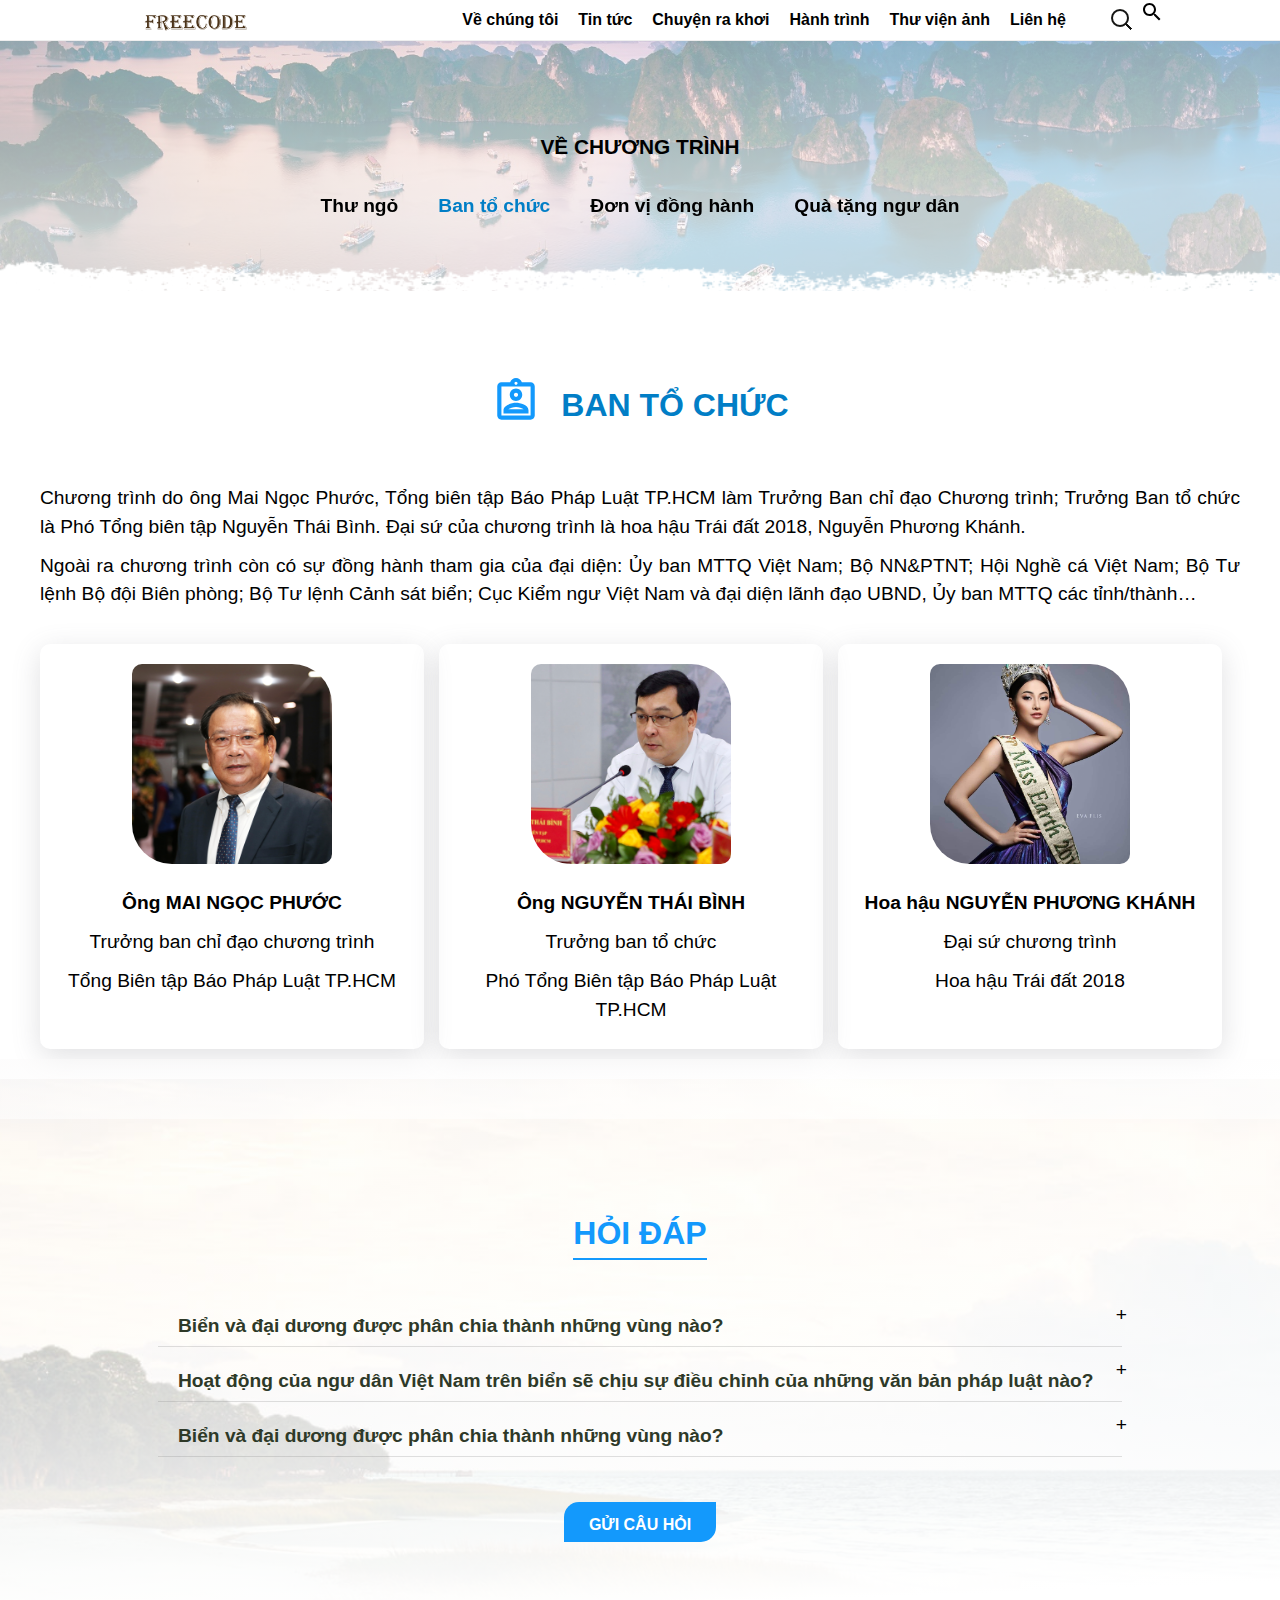
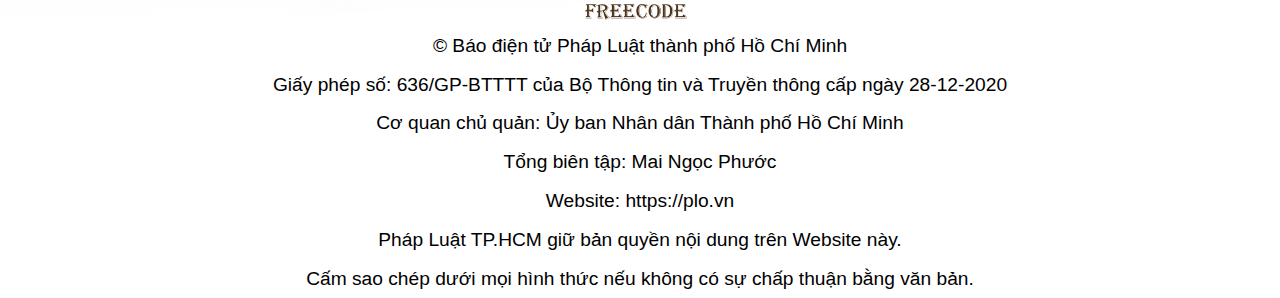
<file: bantochuc.html>
<!DOCTYPE html>
<html lang="en">
  <head>
    <meta charset="UTF-8" />
    <meta http-equiv="X-UA-Compatible" content="IE=edge" />
    <meta name="viewport" content="width=device-width, initial-scale=1.0" />
    <title>Document</title>
    <link rel="stylesheet" href="css/main.css" />
    <link rel="stylesheet" href="css/style.css" />
    <link rel="stylesheet" href="css/update.css" />
  </head>
  <body>
    <header>
      <div class="nav">
        <!-- nav-pc -->
        <nav class="navigation nav-pc">
          <div class="wrap-logo">
            <a class="logo" href="index.html" title="Báo Pháp Luật TP. Hồ Chí Minh"> </a>
          </div>
          <ul class="menu">
            <li class="main">
              <a href="gioithieu.html">Về chúng tôi</a>
              <ul>
                <li><a href="gioithieu.html">Giới thiệu</a></li>
                <li><a href="bantochuc.html">Ban tổ chức</a></li>
                <li><a href="donvidonghanh.html">Đơn vị đồng hành</a></li>
                <li><a href="quatangngudan.html">Quà tặng ngư dân</a></li>
              </ul>
            </li>
            <li class="main"><a href="chuyen-muc.html">Tin tức</a></li>
            <li class="main"><a href="chuyen-muc.html">Chuyện ra khơi</a></li>
            <li class="main"><a href="timeline.html">Hành trình</a></li>
            <li class="main"><a href="thuvienanh.html">Thư viện ảnh</a></li>
            <li class="main"><a href="lienhe.html">Liên hệ</a></li>
          </ul>
          <div class="buttons">
            <div class="icon search">
              <svg class="h-24" viewBox="0 0 24 24">
                <path
                  d="M15.5 14h-.79l-.28-.27C15.41 12.59 16 11.11 16 9.5 16 5.91 13.09 3 9.5 3S3 5.91 3 9.5 5.91 16 9.5 16c1.61 0 3.09-.59 4.23-1.57l.27.28v.79l5 4.99L20.49 19l-4.99-5zm-6 0C7.01 14 5 11.99 5 9.5S7.01 5 9.5 5 14 7.01 14 9.5 11.99 14 9.5 14z"
                ></path>
              </svg>
            </div>
          </div>
        </nav>
        <div class="menu-mobile">
          <div class="top-header">
            <label for="nav-mobile-input" class="nav-btn">
              <svg xmlns="http://www.w3.org/2000/svg" viewBox="0 0 24 24">
                <g data-name="Layer 2">
                  <g data-name="menu">
                    <rect width="18" height="2" x="3" y="11" rx=".95" ry=".95" />
                    <rect width="18" height="2" x="3" y="16" rx=".95" ry=".95" />
                    <rect width="18" height="2" x="3" y="6" rx=".95" ry=".95" />
                  </g>
                </g>
              </svg>
            </label>
            <a class="logo" href="index.html" title="Báo Pháp Luật TP. Hồ Chí Minh"> </a>
            <div class="icon search">
              <svg class="h-24" viewBox="0 0 24 24">
                <path
                  d="M15.5 14h-.79l-.28-.27C15.41 12.59 16 11.11 16 9.5 16 5.91 13.09 3 9.5 3S3 5.91 3 9.5 5.91 16 9.5 16c1.61 0 3.09-.59 4.23-1.57l.27.28v.79l5 4.99L20.49 19l-4.99-5zm-6 0C7.01 14 5 11.99 5 9.5S7.01 5 9.5 5 14 7.01 14 9.5 11.99 14 9.5 14z"
                ></path>
              </svg>
            </div>
          </div>

          <input type="checkbox" name="" class="nav-input" id="nav-mobile-input" />
          <label for="nav-mobile-input" class="nav-overlay"></label>

          <nav class="nav-mobile">
            <div class="top-logo">
              <a class="logo" href="index.html" title="Báo Pháp Luật TP. Hồ Chí Minh"> </a>
              <label for="nav-mobile-input" class="nav-btn nav-btn-close">
                <svg xmlns="http://www.w3.org/2000/svg" viewBox="0 0 50 50" width="50px" height="50px">
                  <path
                    d="M 7.71875 6.28125 L 6.28125 7.71875 L 23.5625 25 L 6.28125 42.28125 L 7.71875 43.71875 L 25 26.4375 L 42.28125 43.71875 L 43.71875 42.28125 L 26.4375 25 L 43.71875 7.71875 L 42.28125 6.28125 L 25 23.5625 Z"
                  />
                </svg>
              </label>
            </div>
            <div class="border-top"></div>
            <ul class="mobile-menu">
              <li class="mobile-main"><a href="index.html">Trang chủ</a></li>
              <li class="mobile-main">
                <a href="gioithieu.html">Về chúng tôi</a>
                <ul>
                  <li>
                    <a href="gioithieu.html">
                      <svg
                        fill="#000000"
                        version="1.1"
                        id="Capa_1"
                        xmlns="http://www.w3.org/2000/svg"
                        xmlns:xlink="http://www.w3.org/1999/xlink"
                        width="10px"
                        height="800px"
                        viewBox="0 0 44.952 44.952"
                        xml:space="preserve"
                      >
                        <g>
                          <path
                            d="M44.952,22.108c0-1.25-0.478-2.424-1.362-3.308L30.627,5.831c-0.977-0.977-2.561-0.977-3.536,0
		c-0.978,0.977-0.976,2.568,0,3.546l10.574,10.57H2.484C1.102,19.948,0,21.081,0,22.464c0,0.003,0,0.025,0,0.028
		c0,1.382,1.102,2.523,2.484,2.523h35.182L27.094,35.579c-0.978,0.978-0.978,2.564,0,3.541c0.977,0.979,2.561,0.978,3.538-0.001
		l12.958-12.97c0.885-0.882,1.362-2.059,1.362-3.309C44.952,22.717,44.952,22.231,44.952,22.108z"
                          />
                        </g>
                      </svg>
                      Thư ngỏ</a
                    >
                  </li>
                  <li>
                    <a href="bantochuc.html">
                      <svg
                        fill="#000000"
                        version="1.1"
                        id="Capa_1"
                        xmlns="http://www.w3.org/2000/svg"
                        xmlns:xlink="http://www.w3.org/1999/xlink"
                        width="10px"
                        height="800px"
                        viewBox="0 0 44.952 44.952"
                        xml:space="preserve"
                      >
                        <g>
                          <path
                            d="M44.952,22.108c0-1.25-0.478-2.424-1.362-3.308L30.627,5.831c-0.977-0.977-2.561-0.977-3.536,0
		c-0.978,0.977-0.976,2.568,0,3.546l10.574,10.57H2.484C1.102,19.948,0,21.081,0,22.464c0,0.003,0,0.025,0,0.028
		c0,1.382,1.102,2.523,2.484,2.523h35.182L27.094,35.579c-0.978,0.978-0.978,2.564,0,3.541c0.977,0.979,2.561,0.978,3.538-0.001
		l12.958-12.97c0.885-0.882,1.362-2.059,1.362-3.309C44.952,22.717,44.952,22.231,44.952,22.108z"
                          />
                        </g>
                      </svg>
                      Ban tổ chức</a
                    >
                  </li>
                  <li>
                    <a href="donvidonghanh.html">
                      <svg
                        fill="#000000"
                        version="1.1"
                        id="Capa_1"
                        xmlns="http://www.w3.org/2000/svg"
                        xmlns:xlink="http://www.w3.org/1999/xlink"
                        width="10px"
                        height="800px"
                        viewBox="0 0 44.952 44.952"
                        xml:space="preserve"
                      >
                        <g>
                          <path
                            d="M44.952,22.108c0-1.25-0.478-2.424-1.362-3.308L30.627,5.831c-0.977-0.977-2.561-0.977-3.536,0
		c-0.978,0.977-0.976,2.568,0,3.546l10.574,10.57H2.484C1.102,19.948,0,21.081,0,22.464c0,0.003,0,0.025,0,0.028
		c0,1.382,1.102,2.523,2.484,2.523h35.182L27.094,35.579c-0.978,0.978-0.978,2.564,0,3.541c0.977,0.979,2.561,0.978,3.538-0.001
		l12.958-12.97c0.885-0.882,1.362-2.059,1.362-3.309C44.952,22.717,44.952,22.231,44.952,22.108z"
                          />
                        </g>
                      </svg>
                      Đơn vị đồng hành</a
                    >
                  </li>
                </ul>
              </li>
              <li class="mobile-main"><a href="chuyen-muc.html">Sự kiện</a></li>
              <li class="mobile-main"><a href="timeline.html">Hành trình</a></li>
              <li class="mobile-main"><a href="chuyen-muc.html">Chuyện ra khơi</a></li>
            </ul>
          </nav>
        </div>
      </div>
    </header>
    <div class="wrap-introduce">
      <div class="box-tophead">
        <div class="title-cate">
          <h5><a href="gioithieu.html">Về chương trình</a></h5>
        </div>
        <ul class="submenu">
          <li class="item">
            <p><a href="gioithieu.html">Thư ngỏ</a></p>
          </li>
          <li class="item active">
            <p><a href="bantochuc.html">Ban tổ chức</a></p>
          </li>
          <li class="item">
            <p><a href="donvidonghanh.html">Đơn vị đồng hành</a></p>
          </li>
          <li class="item">
            <p><a href="quatangngudan.html">Quà tặng ngư dân</a></p>
          </li>
        </ul>
      </div>
    </div>

    <div class="wrap-organizing">
      <div class="container">
        <div class="box-head">
          <div class="title-cate">
            <div class="icon">
              <svg class="h-24" viewBox="0 0 24 24">
                <path
                  d="M19 3h-4.18C14.4 1.84 13.3 1 12 1s-2.4.84-2.82 2H5c-1.1 0-2 .9-2 2v14c0 1.1.9 2 2 2h14c1.1 0 2-.9 2-2V5c0-1.1-.9-2-2-2zm-7-.25c.22 0 .41.1.55.25.12.13.2.31.2.5 0 .41-.34.75-.75.75s-.75-.34-.75-.75c0-.19.08-.37.2-.5.14-.15.33-.25.55-.25zM19 19H5V5h14v14zM12 6c-1.65 0-3 1.35-3 3s1.35 3 3 3 3-1.35 3-3-1.35-3-3-3zm0 4c-.55 0-1-.45-1-1s.45-1 1-1 1 .45 1 1-.45 1-1 1zm-6 6.47V18h12v-1.53c0-2.5-3.97-3.58-6-3.58s-6 1.07-6 3.58zM8.31 16c.69-.56 2.38-1.12 3.69-1.12s3.01.56 3.69 1.12H8.31z"
                ></path>
              </svg>
            </div>
            <h4>Ban tổ chức</h4>
          </div>
          <div class="box-text">
            <p>
              Chương trình do ông Mai Ngọc Phước, Tổng biên tập Báo Pháp Luật TP.HCM làm Trưởng Ban chỉ đạo Chương trình; Trưởng Ban tổ
              chức là Phó Tổng biên tập Nguyễn Thái Bình. Đại sứ của chương trình là hoa hậu Trái đất 2018, Nguyễn Phương Khánh.
            </p>
            <p>
              Ngoài ra chương trình còn có sự đồng hành tham gia của đại diện: Ủy ban MTTQ Việt Nam; Bộ NN&amp;PTNT; Hội Nghề cá Việt
              Nam; Bộ Tư lệnh Bộ đội Biên phòng; Bộ Tư lệnh Cảnh sát biển; Cục Kiểm ngư Việt Nam và đại diện lãnh đạo UBND, Ủy ban MTTQ
              các tỉnh/thành…
            </p>
          </div>
        </div>
        <div class="box-list">
          <div class="card">
            <div class="thumb">
              <img src="img/bantochuc/Ong-Mai-Ngoc-Phuoc.png" alt="" />
            </div>
            <div class="card-text">
              <p><strong>Ông MAI NGỌC PHƯỚC</strong></p>
              <p class="title">Trưởng ban chỉ đạo chương trình</p>
              <p class="des">Tổng Biên tập Báo Pháp Luật TP.HCM</p>
            </div>
          </div>
          <div class="card">
            <div class="thumb">
              <img src="img/bantochuc/Ong-Nguyen-Thai-Binh.png" alt="" />
            </div>
            <div class="card-text">
              <p><strong>Ông NGUYỄN THÁI BÌNH</strong></p>
              <p class="title">Trưởng ban tổ chức</p>
              <p class="des">Phó Tổng Biên tập Báo Pháp Luật TP.HCM</p>
            </div>
          </div>

          <div class="card">
            <div class="thumb">
              <img src="img/bantochuc/Hoa-hau-Nguyen-Phuong-Khanh.png" alt="" />
            </div>
            <div class="card-text">
              <p><strong>Hoa hậu NGUYỄN PHƯƠNG KHÁNH</strong></p>
              <p class="title">Đại sứ chương trình</p>
              <p class="des">Hoa hậu Trái đất 2018</p>
            </div>
          </div>
        </div>
      </div>
    </div>
    <div class="footer">
      <div class="wrap-ques">
        <div class="ques-content">
          <div class="accordion">
            <div class="title-cate">
              <h4><a href="#">Hỏi đáp</a></h4>
            </div>
            <div class="content-container">
              <div class="question">
                <p><strong>Biển và đại dương được phân chia thành những vùng nào?</strong></p>
              </div>
              <div class="answer">
                <p>
                  <i>
                    Theo Công ước của Liên Hợp Quốc về luật biển 1982, tính từ trong bờ biển ra bên ngoài, biển và đại dương được chia
                    thành ba khu vực có chế độ pháp lý khác nhau.
                  </i>
                </p>
                <p>
                  <i
                    >Nhằm góp phần thực hiện mục tiêu gỡ cảnh báo “Thẻ vàng” đối với thủy sản trong năm 2023 theo Quyết định 81 ngày
                    13-2 của Thủ tướng Chính phủ, báo Pháp Luật TP.HCM đã biên soạn và cho ra mắt cuốn sách “Những điều cần biết về
                    đánh bắt hải sản”.
                  </i>
                </p>
                <p>
                  <i
                    >Đây cũng là cuốn cẩm nang nằm trong khuôn khổ chương trình “Cùng ngư dân thắp sáng đèn trên biển” do báo Pháp Luật
                    TP.HCM tổ chức từ năm 2023, diễn ra tại nhiều tỉnh, thành phố có biển của Việt Nam. Cuốn cẩm nang này kỳ vọng sẽ
                    cung cấp cho quý bà con ngư dân cũng như quý bạn đọc những thông tin cơ bản, hữu ích liên quan trực tiếp đến hoạt
                    động đánh bắt thủy hải sản, những vấn đề ngư dân thường gặp trên biển và toàn bộ khuyến nghị để ngư dân có thể “bám
                    biển bình an”, với nhận thức ra khơi vừa vì sinh kế, phát triển kinh tế, vừa vì tình yêu với biển đảo quê hương.</i
                  >
                </p>
              </div>
            </div>
            <div class="content-container">
              <div class="question">
                <p><strong>Hoạt động của ngư dân Việt Nam trên biển sẽ chịu sự điều chỉnh của những văn bản pháp luật nào?</strong></p>
              </div>
              <div class="answer">
                <p>
                  <i
                    >Ngư dân khi hoạt động trên biển chịu sự điều chỉnh của luật quốc gia mà ngư dân mang quốc tịch; luật quốc tế nếu
                    hoạt động trên các vùng biển quốc tế và luật quốc gia sở tại nơi tàu thuyền của ngư dân đang hiện diện.</i
                  >
                </p>
                <p>
                  <i
                    >Cụ thể, nếu hoạt động trong các vùng biển thuộc chủ quyền (nội thuỷ và lãnh hải), quyền chủ quyền và quyền tài
                    phán của việt Nam (Vùng tiếp giáp lãnh hải, vùng đặc quyền kinh tế và thềm lục địa), thì ngư dân phải tuân thủ và
                    chịu sự điều chỉnh của pháp luật Việt Nam, đặc biệt là Luật Biên giới Quốc gia năm 2003; Luật Biển Việt Nam năm
                    2012; Luật Thuỷ sản năm 2017; ...</i
                  >
                </p>
                <p>
                  <i
                    >Nếu tàu thuyền của ngư dân Việt Nam hoạt động trên các vùng biển quốc tế thì phải tuân thủ và chịu sự điều chỉnh
                    của luật quốc tế, đặc biệt là Công ước của Liên Hợp Quốc về luật biển 1982 (sau đây gọi là Công ước 1982) được coi
                    là “Hiến pháp của cộng đồng quốc tế về biển”. Việt Nam đã phê chuẩn và trở thành thành viên của Công ước 1982 từ
                    ngày 23-6-1994.</i
                  >
                </p>
                <p>
                  <i
                    >Bên cạnh đó, khi hoạt động trên biển, ngư dân còn phải tuân thủ và chịu sự điều chỉnh của các điều ước ước quốc tế
                    mà Việt Nam đã ký kết với các quốc gia trong khu vực.</i
                  >
                </p>
                <p>
                  <i
                    >Đáng chú ý, khi hoạt động trên các vùng biển là nội thuỷ, lãnh hải, tiếp giáp lãnh hải và vùng đặc quyền kinh tế
                    của các quốc gia khác thì ngư dân Việt Nam phải tuyệt đối tuân thủ và chịu sự điều chỉnh của pháp luật của quốc gia
                    sở tại. Đặc biệt, ngư dân không được khai thác, đánh bắt thuỷ sản bất hợp pháp trên các vùng biển của quốc gia
                    khác.
                  </i>
                </p>
              </div>
            </div>
            <div class="content-container">
              <div class="question">
                <p>
                  <strong> Biển và đại dương được phân chia thành những vùng nào? </strong>
                </p>
              </div>
              <div class="answer">
                <p>
                  <i
                    >Theo Công ước 1982, tính từ trong bờ biển ra bên ngoài, biển và đại dương được chia thành ba khu vực có chế độ
                    pháp lý khác nhau.</i
                  >
                </p>

                <p>
                  <i
                    >Thứ nhất, các vùng biển thuộc chủ quyền quốc gia (là lãnh thổ trên biển của quốc gia) gồm nội thuỷ và lãnh hải.
                  </i>
                </p>
                <p>
                  <i
                    >Chủ quyền của quốc gia ven biển đối với nội thuỷ là hoàn toàn và tuyệt đối. Theo đó, ở nội thuỷ, quốc gia ven biển
                    có quyền tối cao trong việc chiếm hữu, sử dụng, quản lý, khai thác, bảo vệ tài nguyên thiên nhiên và định đoạt tất
                    cả các vấn đề pháp lý liên quan đến nội thuỷ của mình mà không có bất kỳ quốc gia nào, chủ thể nào có quyền chi
                    phối hoặc can thiệp. Mọi loại tàu thuyền của nước ngoài vào, ra và hoạt động trong nội thuỷ của quốc gia ven biển
                    phải xin phép trước (tàu thuyền nước ngoài muốn vào nội thuỷ của Việt Nam phải xin phép và khi hoạt động phải tuân
                    thủ tuyệt đối pháp luật của Việt Nam).</i
                  >
                </p>
                <p>
                  <i
                    >Trong khi đó, chủ quyền quốc qua ven biển đối với lãnh hải không tuyệt đối như nội thuỷ. Bởi vì, trong lãnh hải
                    của mình, quốc gia ven biển phải dành “quyền đi qua không gây hại” cho tàu thuyền của tất cả các quốc gia có biển
                    hay không có biển. Hay nói cách khác, tàu thuyền nước ngoài được quyền “đi qua không gây hại” trong lãnh hải của
                    quốc gia ven biển.
                  </i>
                </p>
                <p>
                  <i
                    >Thứ hai là các vùng biển thuộc quyền chủ quyền và quyền tài phán của quốc gia gồm: Vùng tiếp giáp lãnh hải, vùng
                    đặc quyền kinh tế và thềm lục địa.
                  </i>
                </p>
                <p>
                  <i
                    >Ở vùng tiếp giáp lãnh hải, quốc gia ven biển có quyền thi hành sự kiểm soát cần thiết, nhằm ngăn ngừa những vi
                    phạm đối với các luật và quy định hải quan, thuế quan, y tế hay nhập cư trong lãnh thổ hay trong lãnh hải của mình
                    và trừng trị những vi phạm đối với các luật và quy định nói trên xảy ra trên lãnh thổ hay trong lãnh hải của
                    mình.</i
                  >
                </p>
                <p>
                  <i
                    >Ở vùng đặc quyền kinh tế, quốc gia ven biển có các quyền thuộc chủ quyền về mặt kinh tế: Thăm dò khai thác, bảo
                    tồn và quản lý các tài nguyên thiên nhiên, sinh vật hoặc không sinh vật, của vùng nước bên trên đáy biển, của đáy
                    biển và lòng đất dưới đáy biển…. Đồng thời, quốc gia ven biển có quyền tài phán về việc lắp đặt và sử dụng các đảo
                    nhân tạo, các thiết bị và công trình; nghiên cứu khoa học về biển, bảo vệ và gìn giữ môi trường biển.</i
                  >
                </p>
                <p>
                  <i
                    >Ở thềm lục địa của mình, quốc gia ven biển có các quyền thuộc chủ quyền về mặt thăm dò và khai thác tài nguyên
                    thiên nhiên của mình. Các quyền này có tính chất đặc quyền, tức là nếu quốc gia ven biển không thăm dò, không khai
                    thác tài nguyên thiên nhiên của thềm lục địa thì cũng không ai có quyền tiến hành các hoạt động như vậy, nếu không
                    có sự thỏa thuận rõ ràng với quốc gia ven biển…</i
                  >
                </p>
                <p><i>Thứ ba là các vùng biển chung của cộng đồng quốc tế gồm: Biển quốc tế (biển cả) và đáy đại dương. </i></p>
                <p>
                  <i
                    >Tóm lại, tính từ bờ biển, nội thủy là vùng nước nằm trong đường cơ sở, quốc gia ven biển có chủ quyền hoàn toàn và
                    tuyệt đối. Lãnh hải là vùng biển nằm ngoài đường cơ sở, có chiều rộng không quá 12 hải lý, quốc gia ven biển có chủ
                    quyền hoàn toàn, nhưng không tuyệt đối (vì tàu thuyền nước khác có quyền qua lại không gây hại). Hết lãnh hải là
                    hết chủ quyền lãnh thổ của quốc gia trên biển. Bên ngoài lãnh hải, tiếp liền với lãnh hải là vùng tiếp giáp lãnh
                    hải, vùng đặc quyền kinh tế và thềm lục địa, đây là những vùng biển thuộc quyền chủ quyền và quyền tài phán của
                    quốc gia. Bên ngoài vùng đặc quyền kinh tế là vùng biển quốc tế và đáy đại dương. Ở vùng biển quốc tế và đáy đại
                    dương, các quốc gia có biển hay không có biển đều được hưởng các quyền tự do biển cả với điều kiện thực thi phù hợp
                    với quy định của Công ước 1982.
                  </i>
                </p>
                <p>(*) Nguồn: PGS.TS NGÔ HỮU PHƯỚC, Phó Trưởng khoa Luật Kinh tế, Trường ĐH Kinh tế - Luật, ĐH Quốc gia TP.HCM</p>
              </div>
            </div>
          </div>

          <div class="btn-submit">
            <a href="hoidap.html">Gửi câu hỏi</a>
          </div>
        </div>
      </div>
      <div class="wrap-footer">
        <div class="box-logo">
          <div class="logo"></div>
          <div class="copy-right">
            <p>© Báo điện tử Pháp Luật thành phố Hồ Chí Minh</p>
            <p>Giấy phép số: 636/GP-BTTTT của Bộ Thông tin và Truyền thông cấp ngày 28-12-2020</p>
            <p>Cơ quan chủ quản: Ủy ban Nhân dân Thành phố Hồ Chí Minh</p>
            <p>Tổng biên tập: Mai Ngọc Phước</p>
            <p>Website: https://plo.vn</p>
            <p>Pháp Luật TP.HCM giữ bản quyền nội dung trên Website này.</p>
            <p>Cấm sao chép dưới mọi hình thức nếu không có sự chấp thuận bằng văn bản.</p>
          </div>
        </div>
      </div>
    </div>
    <button onclick="topFunction()" id="backtop" title="Go to top">
      <svg width="800px" height="800px" viewBox="0 0 1024 1024" xmlns="http://www.w3.org/2000/svg">
        <path
          fill="#fff"
          d="M572.235 205.282v600.365a30.118 30.118 0 1 1-60.235 0V205.282L292.382 438.633a28.913 28.913 0 0 1-42.646 0 33.43 33.43 0 0 1 0-45.236l271.058-288.045a28.913 28.913 0 0 1 42.647 0L834.5 393.397a33.43 33.43 0 0 1 0 45.176 28.913 28.913 0 0 1-42.647 0l-219.618-233.23z"
        />
      </svg>
    </button>

    <script>
      /*------backtotop-------------*/
      let mybutton = document.getElementById('backtop')

      window.onscroll = function () {
        scrollFunction()
      }

      function scrollFunction() {
        if (document.body.scrollTop > 500 || document.documentElement.scrollTop > 500) {
          mybutton.style.display = 'block'
        } else {
          mybutton.style.display = 'none'
        }
      }

      function topFunction() {
        document.body.scrollTop = 0
        document.documentElement.scrollTop = 0
      }
    </script>
  </body>
</html>
</file>
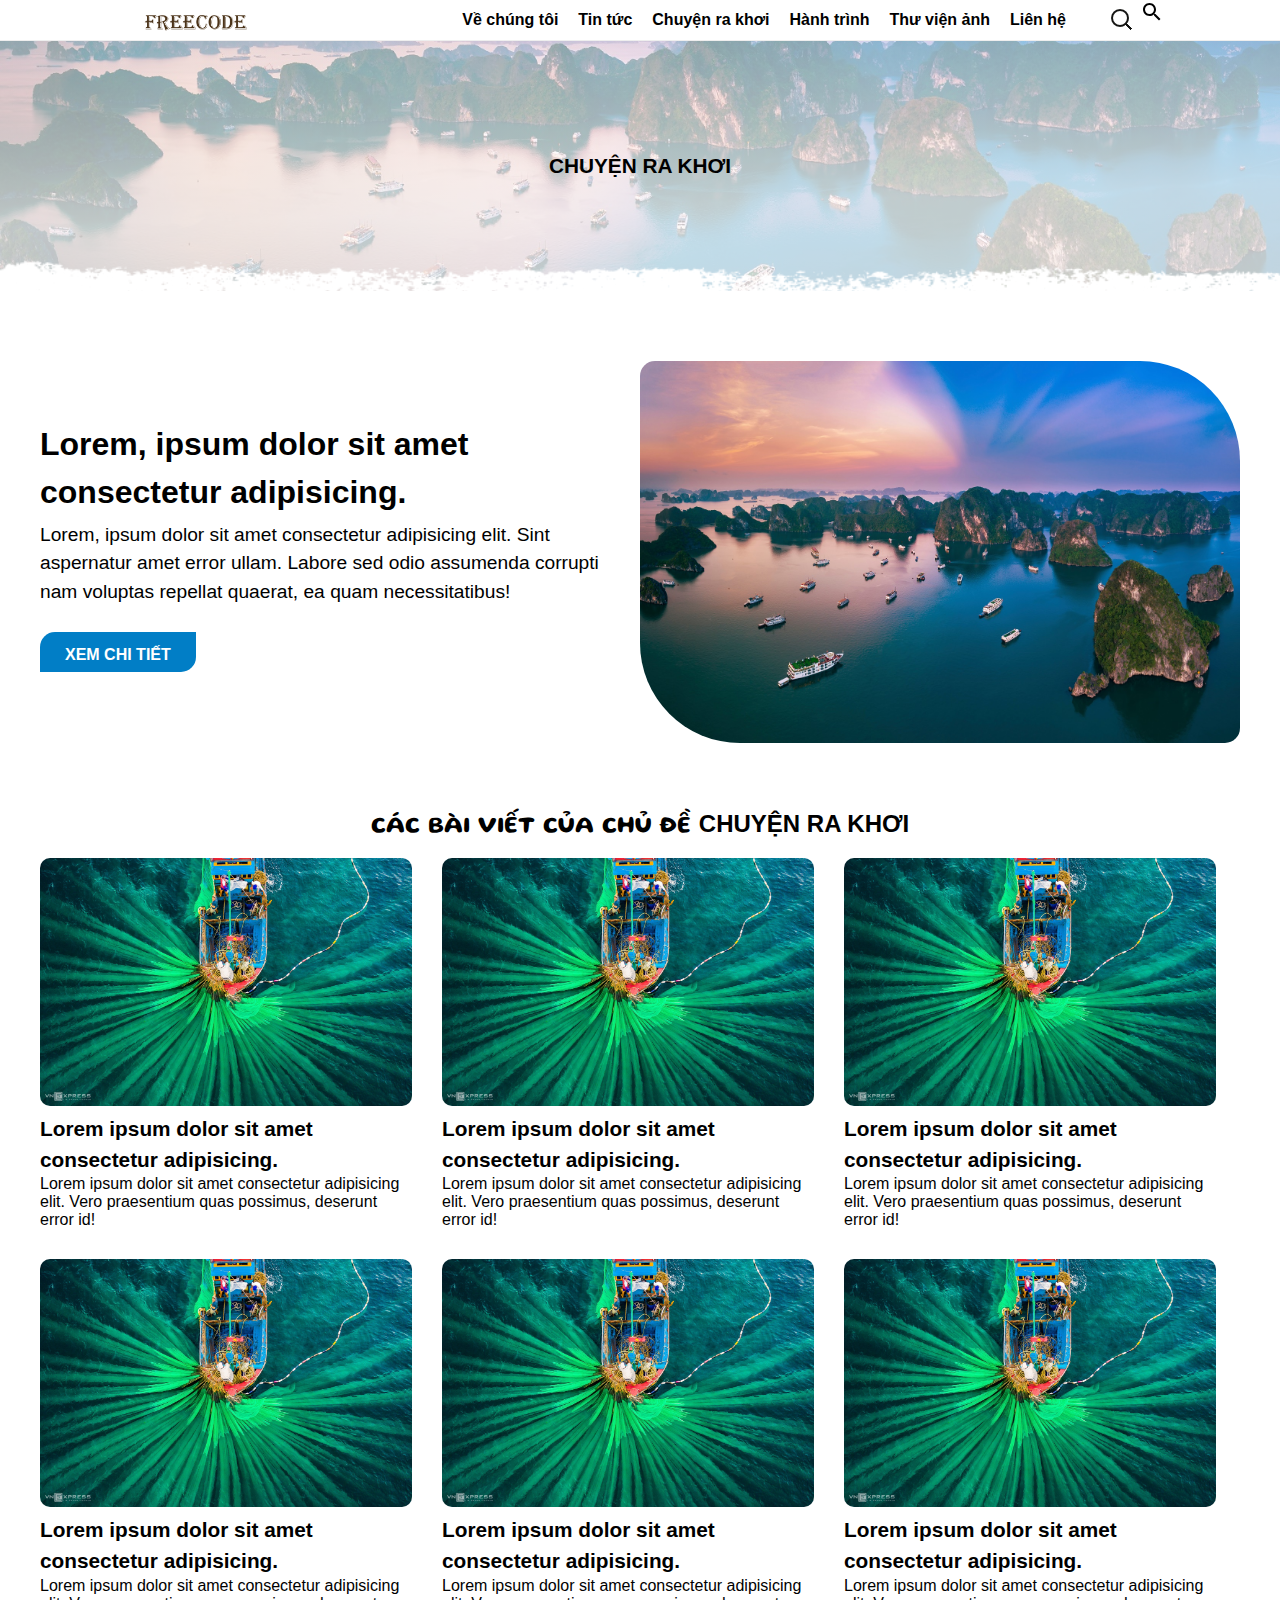
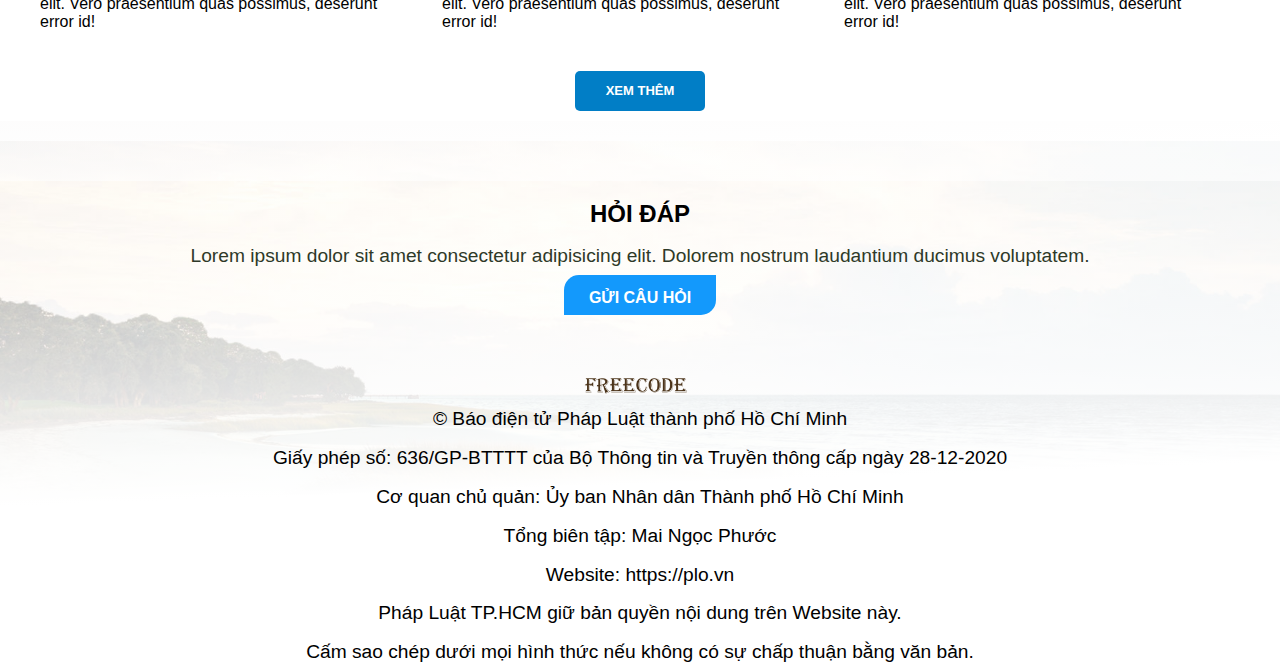
<file: chuyen-muc.html>
<!DOCTYPE html>
<html lang="en">

<head>
    <meta charset="UTF-8" />
    <meta http-equiv="X-UA-Compatible" content="IE=edge" />
    <meta name="viewport" content="width=device-width, initial-scale=1.0" />
    <title>Document</title>
    <link rel="stylesheet" href="css/main.css" />
    <link rel="stylesheet" href="css/style.css" />
</head>

<body>
    <header>
        <div class="nav">
            <!-- nav-pc -->
            <nav class="navigation nav-pc">
                <div class="wrap-logo">
                    <a class="logo" href="index.html" title="Báo Pháp Luật TP. Hồ Chí Minh"> </a>
                </div>
                <ul class="menu">
                    <li class="main">
                        <a href="gioithieu.html">Về chúng tôi</a>
                        <ul>
                            <li><a href="gioithieu.html">Giới thiệu</a></li>
                            <li><a href="bantochuc.html">Ban tổ chức</a></li>
                            <li><a href="donvidonghanh.html">Đơn vị đồng hành</a></li>
                            <li><a href="quatangngudan.html">Quà tặng ngư dân</a></li>
                        </ul>
                    </li>
                    <li class="main"><a href="chuyen-muc.html">Tin tức</a></li>
                    <li class="main"><a href="chuyen-muc.html">Chuyện ra khơi</a></li>
                    <li class="main"><a href="timeline.html">Hành trình</a></li>
                    <li class="main"><a href="thuvienanh.html">Thư viện ảnh</a></li>
                    <li class="main"><a href="lienhe.html">Liên hệ</a></li>
                </ul>
                <div class="buttons">
                    <div class="icon search">
                        <svg class="h-24" viewBox="0 0 24 24">
                            <path d="M15.5 14h-.79l-.28-.27C15.41 12.59 16 11.11 16 9.5 16 5.91 13.09 3 9.5 3S3 5.91 3 9.5 5.91 16 9.5 16c1.61 0 3.09-.59 4.23-1.57l.27.28v.79l5 4.99L20.49 19l-4.99-5zm-6 0C7.01 14 5 11.99 5 9.5S7.01 5 9.5 5 14 7.01 14 9.5 11.99 14 9.5 14z"></path>
                        </svg>
                    </div>
                </div>
            </nav>
            <div class="menu-mobile">
                <div class="top-header">
                    <label for="nav-mobile-input" class="nav-btn">
                        <svg xmlns="http://www.w3.org/2000/svg" viewBox="0 0 24 24">
                            <g data-name="Layer 2">
                                <g data-name="menu">
                                    <rect width="18" height="2" x="3" y="11" rx=".95" ry=".95" />
                                    <rect width="18" height="2" x="3" y="16" rx=".95" ry=".95" />
                                    <rect width="18" height="2" x="3" y="6" rx=".95" ry=".95" />
                                </g>
                            </g>
                        </svg>
                    </label>
                    <a class="logo" href="index.html" title="Báo Pháp Luật TP. Hồ Chí Minh"> </a>
                    <div class="icon search">
                        <svg class="h-24" viewBox="0 0 24 24">
                            <path d="M15.5 14h-.79l-.28-.27C15.41 12.59 16 11.11 16 9.5 16 5.91 13.09 3 9.5 3S3 5.91 3 9.5 5.91 16 9.5 16c1.61 0 3.09-.59 4.23-1.57l.27.28v.79l5 4.99L20.49 19l-4.99-5zm-6 0C7.01 14 5 11.99 5 9.5S7.01 5 9.5 5 14 7.01 14 9.5 11.99 14 9.5 14z"></path>
                        </svg>
                    </div>
                </div>
                <input type="checkbox" name="" class="nav-input" id="nav-mobile-input" />
                <label for="nav-mobile-input" class="nav-overlay"></label>
                <nav class="nav-mobile">
                    <div class="top-logo">
                        <a class="logo" href="index.html" title="Báo Pháp Luật TP. Hồ Chí Minh"> </a>
                        <label for="nav-mobile-input" class="nav-btn nav-btn-close">
                            <svg xmlns="http://www.w3.org/2000/svg" viewBox="0 0 50 50" width="50px" height="50px">
                                <path d="M 7.71875 6.28125 L 6.28125 7.71875 L 23.5625 25 L 6.28125 42.28125 L 7.71875 43.71875 L 25 26.4375 L 42.28125 43.71875 L 43.71875 42.28125 L 26.4375 25 L 43.71875 7.71875 L 42.28125 6.28125 L 25 23.5625 Z" />
                            </svg>
                        </label>
                    </div>
                    <div class="border-top"></div>
                    <ul class="mobile-menu">
                        <li class="mobile-main"><a href="index.html">Trang chủ</a></li>
                        <li class="mobile-main">
                            <a href="gioithieu.html">Về chúng tôi</a>
                            <ul>
                                <li>
                                    <a href="gioithieu.html">
                                        <svg fill="#000000" version="1.1" id="Capa_1" xmlns="http://www.w3.org/2000/svg" xmlns:xlink="http://www.w3.org/1999/xlink" width="10px" height="800px" viewBox="0 0 44.952 44.952" xml:space="preserve">
                                            <g>
                                                <path d="M44.952,22.108c0-1.25-0.478-2.424-1.362-3.308L30.627,5.831c-0.977-0.977-2.561-0.977-3.536,0
    c-0.978,0.977-0.976,2.568,0,3.546l10.574,10.57H2.484C1.102,19.948,0,21.081,0,22.464c0,0.003,0,0.025,0,0.028
    c0,1.382,1.102,2.523,2.484,2.523h35.182L27.094,35.579c-0.978,0.978-0.978,2.564,0,3.541c0.977,0.979,2.561,0.978,3.538-0.001
    l12.958-12.97c0.885-0.882,1.362-2.059,1.362-3.309C44.952,22.717,44.952,22.231,44.952,22.108z" />
                                            </g>
                                        </svg>
                                        Thư ngỏ</a>
                                </li>
                                <li>
                                    <a href="bantochuc.html">
                                        <svg fill="#000000" version="1.1" id="Capa_1" xmlns="http://www.w3.org/2000/svg" xmlns:xlink="http://www.w3.org/1999/xlink" width="10px" height="800px" viewBox="0 0 44.952 44.952" xml:space="preserve">
                                            <g>
                                                <path d="M44.952,22.108c0-1.25-0.478-2.424-1.362-3.308L30.627,5.831c-0.977-0.977-2.561-0.977-3.536,0
    c-0.978,0.977-0.976,2.568,0,3.546l10.574,10.57H2.484C1.102,19.948,0,21.081,0,22.464c0,0.003,0,0.025,0,0.028
    c0,1.382,1.102,2.523,2.484,2.523h35.182L27.094,35.579c-0.978,0.978-0.978,2.564,0,3.541c0.977,0.979,2.561,0.978,3.538-0.001
    l12.958-12.97c0.885-0.882,1.362-2.059,1.362-3.309C44.952,22.717,44.952,22.231,44.952,22.108z" />
                                            </g>
                                        </svg>
                                        Ban tổ chức</a>
                                </li>
                                <li>
                                    <a href="donvidonghanh.html">
                                        <svg fill="#000000" version="1.1" id="Capa_1" xmlns="http://www.w3.org/2000/svg" xmlns:xlink="http://www.w3.org/1999/xlink" width="10px" height="800px" viewBox="0 0 44.952 44.952" xml:space="preserve">
                                            <g>
                                                <path d="M44.952,22.108c0-1.25-0.478-2.424-1.362-3.308L30.627,5.831c-0.977-0.977-2.561-0.977-3.536,0
    c-0.978,0.977-0.976,2.568,0,3.546l10.574,10.57H2.484C1.102,19.948,0,21.081,0,22.464c0,0.003,0,0.025,0,0.028
    c0,1.382,1.102,2.523,2.484,2.523h35.182L27.094,35.579c-0.978,0.978-0.978,2.564,0,3.541c0.977,0.979,2.561,0.978,3.538-0.001
    l12.958-12.97c0.885-0.882,1.362-2.059,1.362-3.309C44.952,22.717,44.952,22.231,44.952,22.108z" />
                                            </g>
                                        </svg>
                                        Đơn vị đồng hành</a>
                                </li>
                            </ul>
                        </li>
                        <li class="mobile-main"><a href="chuyen-muc.html">Sự kiện</a></li>
                        <li class="mobile-main"><a href="timeline.html">Hành trình</a></li>
                        <li class="mobile-main"><a href="chuyen-muc.html">Chuyện ra khơi</a></li>
                    </ul>
                </nav>
            </div>
        </div>
    </header>
    <div class="wrap-introduce page-cate">
        <div class="box-tophead">
            <div class="title-cate">
                <h3>Chuyện ra khơi</h3>
            </div>
        </div>
    </div>
    <div class="wrap-pagecate">
        <div class="container">
            <div class="wr-articles">
                <div class="des">
                    <div class="title">
                        <h2><a href="#">Lorem, ipsum dolor sit amet consectetur adipisicing.</a></h2>
                        <div class="sapo">
                            <p>
                                Lorem, ipsum dolor sit amet consectetur adipisicing elit. Sint aspernatur amet error ullam. Labore sed odio assumenda
                                corrupti nam voluptas repellat quaerat, ea quam necessitatibus!
                            </p>
                        </div>
                        <div class="btn-more"><a href="chitiet.html">Xem chi tiết</a></div>
                    </div>
                </div>
                <div class="thumb">
                    <a href="chitiet.html">
                        <img src="img/halong.jpg" alt="" />
                    </a>
                </div>
            </div>
            <div class="list-articles">
                <div class="title-cate">Các bài viết của chủ đề <strong>Chuyện ra khơi</strong></div>
                <div class="post-list">
                    <article class="story">
                        <div class="thumb">
                            <a href="chitiet.html">
                                <img src="img/anh4.jpg" alt="" />
                            </a>
                        </div>
                        <div class="des">
                            <div class="title">
                                <h2><a href="chitiet.html">Lorem ipsum dolor sit amet consectetur adipisicing.</a></h2>
                            </div>
                            <div class="sapo">
                                Lorem ipsum dolor sit amet consectetur adipisicing elit. Vero praesentium quas possimus, deserunt error id!
                            </div>
                        </div>
                    </article>
                    <article class="story">
                        <div class="thumb">
                            <a href="chitiet.html">
                                <img src="img/anh4.jpg" alt="" />
                            </a>
                        </div>
                        <div class="des">
                            <div class="title">
                                <h2><a href="chitiet.html">Lorem ipsum dolor sit amet consectetur adipisicing.</a></h2>
                            </div>
                            <div class="sapo">
                                Lorem ipsum dolor sit amet consectetur adipisicing elit. Vero praesentium quas possimus, deserunt error id!
                            </div>
                        </div>
                    </article>
                    <article class="story">
                        <div class="thumb">
                            <a href="chitiet.html">
                                <img src="img/anh4.jpg" alt="" />
                            </a>
                        </div>
                        <div class="des">
                            <div class="title">
                                <h2><a href="chitiet.html">Lorem ipsum dolor sit amet consectetur adipisicing.</a></h2>
                            </div>
                            <div class="sapo">
                                Lorem ipsum dolor sit amet consectetur adipisicing elit. Vero praesentium quas possimus, deserunt error id!
                            </div>
                        </div>
                    </article>
                    <article class="story">
                        <div class="thumb">
                            <a href="chitiet.html">
                                <img src="img/anh4.jpg" alt="" />
                            </a>
                        </div>
                        <div class="des">
                            <div class="title">
                                <h2><a href="chitiet.html">Lorem ipsum dolor sit amet consectetur adipisicing.</a></h2>
                            </div>
                            <div class="sapo">
                                Lorem ipsum dolor sit amet consectetur adipisicing elit. Vero praesentium quas possimus, deserunt error id!
                            </div>
                        </div>
                    </article>
                    <article class="story">
                        <div class="thumb">
                            <a href="chitiet.html">
                                <img src="img/anh4.jpg" alt="" />
                            </a>
                        </div>
                        <div class="des">
                            <div class="title">
                                <h2><a href="chitiet.html">Lorem ipsum dolor sit amet consectetur adipisicing.</a></h2>
                            </div>
                            <div class="sapo">
                                Lorem ipsum dolor sit amet consectetur adipisicing elit. Vero praesentium quas possimus, deserunt error id!
                            </div>
                        </div>
                    </article>
                    <article class="story">
                        <div class="thumb">
                            <a href="chitiet.html">
                                <img src="img/anh4.jpg" alt="" />
                            </a>
                        </div>
                        <div class="des">
                            <div class="title">
                                <h2><a href="chitiet.html">Lorem ipsum dolor sit amet consectetur adipisicing.</a></h2>
                            </div>
                            <div class="sapo">
                                Lorem ipsum dolor sit amet consectetur adipisicing elit. Vero praesentium quas possimus, deserunt error id!
                            </div>
                        </div>
                    </article>
                </div>
            </div>
            <button class="btn btn-viewmore">Xem thêm</button>
        </div>
    </div>
    <div class="footer">
        <div class="wrap-ques">
            <div class="ques-content">
                <h1>Hỏi đáp</h1>
                <p>Lorem ipsum dolor sit amet consectetur adipisicing elit. Dolorem nostrum laudantium ducimus voluptatem.</p>
                <div class="btn-submit"><a href="hoidap.html">Gửi câu hỏi</a></div>
            </div>
        </div>
        <div class="wrap-footer">
            <div class="box-logo">
                <div class="logo"></div>
                <div class="copy-right">
                    <p>© Báo điện tử Pháp Luật thành phố Hồ Chí Minh</p>
                    <p>Giấy phép số: 636/GP-BTTTT của Bộ Thông tin và Truyền thông cấp ngày 28-12-2020</p>
                    <p>Cơ quan chủ quản: Ủy ban Nhân dân Thành phố Hồ Chí Minh</p>
                    <p>Tổng biên tập: Mai Ngọc Phước</p>
                    <p>Website: https://plo.vn</p>
                    <p>Pháp Luật TP.HCM giữ bản quyền nội dung trên Website này.</p>
                    <p>Cấm sao chép dưới mọi hình thức nếu không có sự chấp thuận bằng văn bản.</p>
                </div>
            </div>
        </div>
    </div>
    <button onclick="topFunction()" id="backtop" title="Go to top">
        <svg width="800px" height="800px" viewBox="0 0 1024 1024" xmlns="http://www.w3.org/2000/svg">
            <path fill="#fff" d="M572.235 205.282v600.365a30.118 30.118 0 1 1-60.235 0V205.282L292.382 438.633a28.913 28.913 0 0 1-42.646 0 33.43 33.43 0 0 1 0-45.236l271.058-288.045a28.913 28.913 0 0 1 42.647 0L834.5 393.397a33.43 33.43 0 0 1 0 45.176 28.913 28.913 0 0 1-42.647 0l-219.618-233.23z" />
        </svg>
    </button>
    <script>
    /*------backtotop-------------*/
    let mybutton = document.getElementById('backtop')

    window.onscroll = function() {
        scrollFunction()
    }

    function scrollFunction() {
        if (document.body.scrollTop > 500 || document.documentElement.scrollTop > 500) {
            mybutton.style.display = 'block'
        } else {
            mybutton.style.display = 'none'
        }
    }

    function topFunction() {
        document.body.scrollTop = 0
        document.documentElement.scrollTop = 0
    }
    </script>
</body>

</html>
</file>
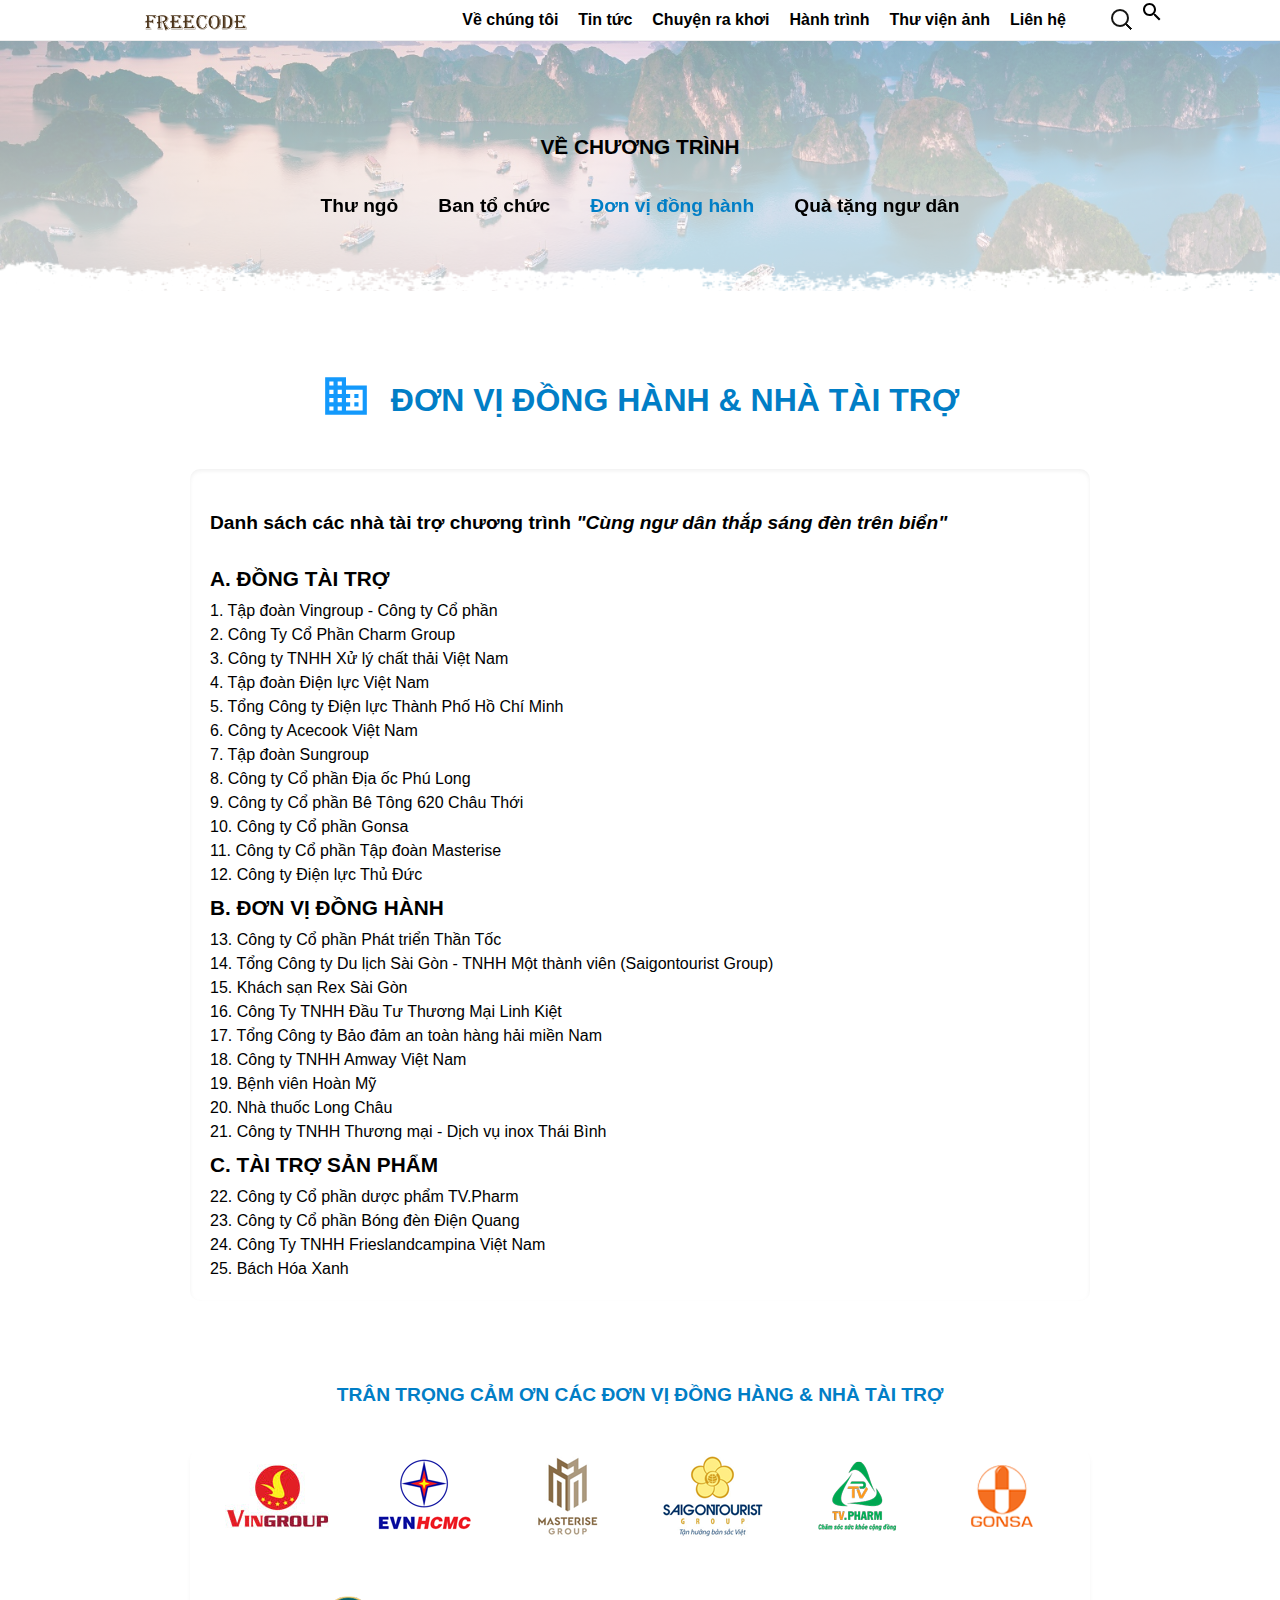
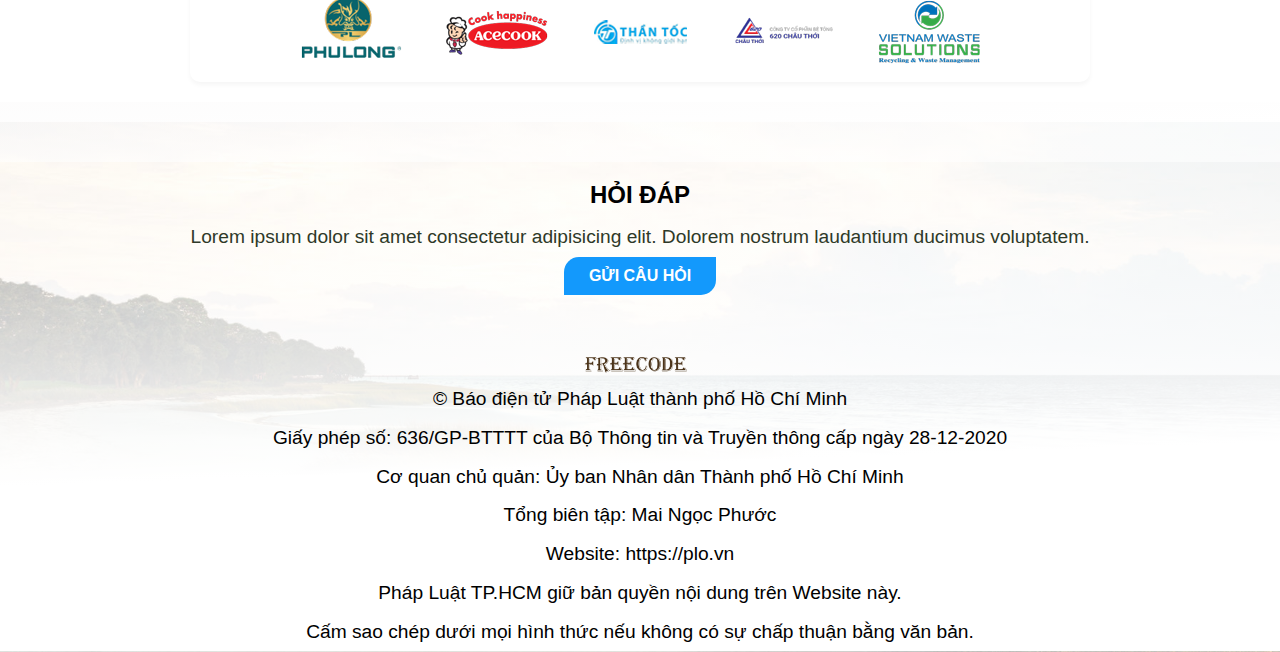
<file: donvidonghanh.html>
<!DOCTYPE html>
<html lang="en">
  <head>
    <meta charset="UTF-8" />
    <meta http-equiv="X-UA-Compatible" content="IE=edge" />
    <meta name="viewport" content="width=device-width, initial-scale=1.0" />
    <title>Document</title>
    <link rel="stylesheet" href="css/main.css" />
    <link rel="stylesheet" href="css/style.css" />
    <link rel="stylesheet" href="css/update.css" />
  </head>
  <body>
    <header>
      <div class="nav">
        <!-- nav-pc -->
        <nav class="navigation nav-pc">
          <div class="wrap-logo">
            <a class="logo" href="index.html" title="Báo Pháp Luật TP. Hồ Chí Minh"> </a>
          </div>
          <ul class="menu">
            <li class="main">
              <a href="gioithieu.html">Về chúng tôi</a>
              <ul>
                <li><a href="gioithieu.html">Giới thiệu</a></li>
                <li><a href="bantochuc.html">Ban tổ chức</a></li>
                <li><a href="donvidonghanh.html">Đơn vị đồng hành</a></li>
                <li><a href="quatangngudan.html">Quà tặng ngư dân</a></li>
              </ul>
            </li>
            <li class="main"><a href="chuyen-muc.html">Tin tức</a></li>
            <li class="main"><a href="chuyen-muc.html">Chuyện ra khơi</a></li>
            <li class="main"><a href="timeline.html">Hành trình</a></li>
            <li class="main"><a href="thuvienanh.html">Thư viện ảnh</a></li>
            <li class="main"><a href="lienhe.html">Liên hệ</a></li>
          </ul>
          <div class="buttons">
            <div class="icon search">
              <svg class="h-24" viewBox="0 0 24 24">
                <path
                  d="M15.5 14h-.79l-.28-.27C15.41 12.59 16 11.11 16 9.5 16 5.91 13.09 3 9.5 3S3 5.91 3 9.5 5.91 16 9.5 16c1.61 0 3.09-.59 4.23-1.57l.27.28v.79l5 4.99L20.49 19l-4.99-5zm-6 0C7.01 14 5 11.99 5 9.5S7.01 5 9.5 5 14 7.01 14 9.5 11.99 14 9.5 14z"
                ></path>
              </svg>
            </div>
          </div>
        </nav>
        <div class="menu-mobile">
          <div class="top-header">
            <label for="nav-mobile-input" class="nav-btn">
              <svg xmlns="http://www.w3.org/2000/svg" viewBox="0 0 24 24">
                <g data-name="Layer 2">
                  <g data-name="menu">
                    <rect width="18" height="2" x="3" y="11" rx=".95" ry=".95" />
                    <rect width="18" height="2" x="3" y="16" rx=".95" ry=".95" />
                    <rect width="18" height="2" x="3" y="6" rx=".95" ry=".95" />
                  </g>
                </g>
              </svg>
            </label>
            <a class="logo" href="index.html" title="Báo Pháp Luật TP. Hồ Chí Minh"> </a>
            <div class="icon search">
              <svg class="h-24" viewBox="0 0 24 24">
                <path
                  d="M15.5 14h-.79l-.28-.27C15.41 12.59 16 11.11 16 9.5 16 5.91 13.09 3 9.5 3S3 5.91 3 9.5 5.91 16 9.5 16c1.61 0 3.09-.59 4.23-1.57l.27.28v.79l5 4.99L20.49 19l-4.99-5zm-6 0C7.01 14 5 11.99 5 9.5S7.01 5 9.5 5 14 7.01 14 9.5 11.99 14 9.5 14z"
                ></path>
              </svg>
            </div>
          </div>

          <input type="checkbox" name="" class="nav-input" id="nav-mobile-input" />
          <label for="nav-mobile-input" class="nav-overlay"></label>

          <nav class="nav-mobile">
            <div class="top-logo">
              <a class="logo" href="index.html" title="Báo Pháp Luật TP. Hồ Chí Minh"> </a>
              <label for="nav-mobile-input" class="nav-btn nav-btn-close">
                <svg xmlns="http://www.w3.org/2000/svg" viewBox="0 0 50 50" width="50px" height="50px">
                  <path
                    d="M 7.71875 6.28125 L 6.28125 7.71875 L 23.5625 25 L 6.28125 42.28125 L 7.71875 43.71875 L 25 26.4375 L 42.28125 43.71875 L 43.71875 42.28125 L 26.4375 25 L 43.71875 7.71875 L 42.28125 6.28125 L 25 23.5625 Z"
                  />
                </svg>
              </label>
            </div>
            <div class="border-top"></div>
            <ul class="mobile-menu">
              <li class="mobile-main"><a href="index.html">Trang chủ</a></li>
              <li class="mobile-main">
                <a href="gioithieu.html">Về chúng tôi</a>
                <ul>
                  <li>
                    <a href="gioithieu.html">
                      <svg
                        fill="#000000"
                        version="1.1"
                        id="Capa_1"
                        xmlns="http://www.w3.org/2000/svg"
                        xmlns:xlink="http://www.w3.org/1999/xlink"
                        width="10px"
                        height="800px"
                        viewBox="0 0 44.952 44.952"
                        xml:space="preserve"
                      >
                        <g>
                          <path
                            d="M44.952,22.108c0-1.25-0.478-2.424-1.362-3.308L30.627,5.831c-0.977-0.977-2.561-0.977-3.536,0
		c-0.978,0.977-0.976,2.568,0,3.546l10.574,10.57H2.484C1.102,19.948,0,21.081,0,22.464c0,0.003,0,0.025,0,0.028
		c0,1.382,1.102,2.523,2.484,2.523h35.182L27.094,35.579c-0.978,0.978-0.978,2.564,0,3.541c0.977,0.979,2.561,0.978,3.538-0.001
		l12.958-12.97c0.885-0.882,1.362-2.059,1.362-3.309C44.952,22.717,44.952,22.231,44.952,22.108z"
                          />
                        </g>
                      </svg>
                      Thư ngỏ</a
                    >
                  </li>
                  <li>
                    <a href="bantochuc.html">
                      <svg
                        fill="#000000"
                        version="1.1"
                        id="Capa_1"
                        xmlns="http://www.w3.org/2000/svg"
                        xmlns:xlink="http://www.w3.org/1999/xlink"
                        width="10px"
                        height="800px"
                        viewBox="0 0 44.952 44.952"
                        xml:space="preserve"
                      >
                        <g>
                          <path
                            d="M44.952,22.108c0-1.25-0.478-2.424-1.362-3.308L30.627,5.831c-0.977-0.977-2.561-0.977-3.536,0
		c-0.978,0.977-0.976,2.568,0,3.546l10.574,10.57H2.484C1.102,19.948,0,21.081,0,22.464c0,0.003,0,0.025,0,0.028
		c0,1.382,1.102,2.523,2.484,2.523h35.182L27.094,35.579c-0.978,0.978-0.978,2.564,0,3.541c0.977,0.979,2.561,0.978,3.538-0.001
		l12.958-12.97c0.885-0.882,1.362-2.059,1.362-3.309C44.952,22.717,44.952,22.231,44.952,22.108z"
                          />
                        </g>
                      </svg>
                      Ban tổ chức</a
                    >
                  </li>
                  <li>
                    <a href="donvidonghanh.html">
                      <svg
                        fill="#000000"
                        version="1.1"
                        id="Capa_1"
                        xmlns="http://www.w3.org/2000/svg"
                        xmlns:xlink="http://www.w3.org/1999/xlink"
                        width="10px"
                        height="800px"
                        viewBox="0 0 44.952 44.952"
                        xml:space="preserve"
                      >
                        <g>
                          <path
                            d="M44.952,22.108c0-1.25-0.478-2.424-1.362-3.308L30.627,5.831c-0.977-0.977-2.561-0.977-3.536,0
		c-0.978,0.977-0.976,2.568,0,3.546l10.574,10.57H2.484C1.102,19.948,0,21.081,0,22.464c0,0.003,0,0.025,0,0.028
		c0,1.382,1.102,2.523,2.484,2.523h35.182L27.094,35.579c-0.978,0.978-0.978,2.564,0,3.541c0.977,0.979,2.561,0.978,3.538-0.001
		l12.958-12.97c0.885-0.882,1.362-2.059,1.362-3.309C44.952,22.717,44.952,22.231,44.952,22.108z"
                          />
                        </g>
                      </svg>
                      Đơn vị đồng hành</a
                    >
                  </li>
                </ul>
              </li>
              <li class="mobile-main"><a href="chuyen-muc.html">Sự kiện</a></li>
              <li class="mobile-main"><a href="timeline.html">Hành trình</a></li>
              <li class="mobile-main"><a href="chuyen-muc.html">Chuyện ra khơi</a></li>
            </ul>
          </nav>
        </div>
      </div>
    </header>
    <div class="wrap-introduce">
      <div class="box-tophead">
        <div class="title-cate">
          <h5><a href="gioithieu.html">Về chương trình</a></h5>
        </div>
        <ul class="submenu">
          <li class="item">
            <p><a href="gioithieu.html">Thư ngỏ</a></p>
          </li>
          <li class="item">
            <p><a href="bantochuc.html">Ban tổ chức</a></p>
          </li>
          <li class="item active">
            <p><a href="donvidonghanh.html">Đơn vị đồng hành</a></p>
          </li>
          <li class="item">
            <p><a href="quatangngudan.html">Quà tặng ngư dân</a></p>
          </li>
        </ul>
      </div>
    </div>

    <div class="wrap-companion">
      <div class="container">
        <div class="box-title">
          <div class="icon">
            <svg class="h-24" viewBox="0 0 24 24">
              <path
                d="M12 7V3H2v18h20V7H12zM6 19H4v-2h2v2zm0-4H4v-2h2v2zm0-4H4V9h2v2zm0-4H4V5h2v2zm4 12H8v-2h2v2zm0-4H8v-2h2v2zm0-4H8V9h2v2zm0-4H8V5h2v2zm10 12h-8v-2h2v-2h-2v-2h2v-2h-2V9h8v10zm-2-8h-2v2h2v-2zm0 4h-2v2h2v-2z"
              ></path>
            </svg>
          </div>
          <h4>Đơn vị đồng hành & Nhà tài trợ</h4>
        </div>
        <div class="box-content">
          <div class="wrap-text">
            <div class="dest-title">
              <p>
                <strong>Danh sách các nhà tài trợ chương trình <i>"Cùng ngư dân thắp sáng đèn trên biển"</i></strong>
              </p>
            </div>
            <div class="item-text">
              <h5>A. ĐỒNG TÀI TRỢ</h5>
              <ul>
                <li><a href="#">1. Tập đoàn Vingroup - Công ty Cổ phần</a></li>
                <li><a href="#">2. Công Ty Cổ Phần Charm Group</a></li>
                <li><a href="#">3. Công ty TNHH Xử lý chất thải Việt Nam</a></li>

                <li><a href="#">4. Tập đoàn Điện lực Việt Nam</a></li>
                <li><a href="#">5. Tổng Công ty Điện lực Thành Phố Hồ Chí Minh</a></li>
                <li><a href="#">6. Công ty Acecook Việt Nam</a></li>
                <li><a href="#">7. Tập đoàn Sungroup</a></li>
                <li><a href="#">8. Công ty Cổ phần Địa ốc Phú Long</a></li>
                <li><a href="#">9. Công ty Cổ phần Bê Tông 620 Châu Thới</a></li>
                <li><a href="#">10. Công ty Cổ phần Gonsa</a></li>
                <li><a href="#">11. Công ty Cổ phần Tập đoàn Masterise</a></li>
                <li><a href="#">12. Công ty Điện lực Thủ Đức</a></li>
              </ul>
            </div>
            <div class="item-text">
              <h5>B. ĐƠN VỊ ĐỒNG HÀNH</h5>
              <ul>
                <li><a href="#">13. Công ty Cổ phần Phát triển Thần Tốc</a></li>
                <li><a href="#">14. Tổng Công ty Du lịch Sài Gòn - TNHH Một thành viên (Saigontourist Group)</a></li>
                <li><a href="#">15. Khách sạn Rex Sài Gòn</a></li>
                <li><a href="#">16. Công Ty TNHH Đầu Tư Thương Mại Linh Kiệt</a></li>
                <li><a href="#">17. Tổng Công ty Bảo đảm an toàn hàng hải miền Nam</a></li>
                <li><a href="#">18. Công ty TNHH Amway Việt Nam</a></li>
                <li><a href="#">19. Bệnh viên Hoàn Mỹ</a></li>
                <li><a href="#">20. Nhà thuốc Long Châu</a></li>
                <li><a href="#">21. Công ty TNHH Thương mại - Dịch vụ inox Thái Bình</a></li>
              </ul>
            </div>

            <div class="item-text">
              <h5>C. TÀI TRỢ SẢN PHẨM</h5>
              <ul>
                <li><a href="#">22. Công ty Cổ phần dược phẩm TV.Pharm</a></li>
                <li><a href="#">23. Công ty Cổ phần Bóng đèn Điện Quang</a></li>
                <li><a href="#"> 24. Công Ty TNHH Frieslandcampina Việt Nam</a></li>
                <li><a href="#"> 25. Bách Hóa Xanh</a></li>
              </ul>
            </div>
          </div>
          <div class="wrap-gold">
            <div class="title-cate">
              <h4>Trân trọng cảm ơn các đơn vị đồng hàng &amp; Nhà tài trợ</h4>
            </div>
            <ul class="box-donors">
              <li class="item">
                <a href="#"><img src="img/nhataitro/logo-Vingroup.jpg" alt="" /></a>
              </li>
              <li class="item">
                <a href="#"><img src="img/nhataitro/logo_Evn.png" alt="" /></a>
              </li>

              <li class="item">
                <a href="#"><img src="img/nhataitro/logo-Masterise-Group.png" alt="" /></a>
              </li>
              <li class="item">
                <a href="#"><img src="img/nhataitro/logo-SGTourt.png" alt="" /></a>
              </li>

              <li class="item">
                <a href="#"><img src="img/nhataitro/logo-TV.PHARM.png" alt="" /></a>
              </li>
              <li class="item">
                <a href="#"><img src="img/nhataitro/logo-GONSA.png" alt="" /></a>
              </li>
              <li class="item">
                <a href="#"><img src="img/nhataitro/logo-Diaocphulong.png" alt="" /></a>
              </li>
              <li class="item">
                <a href="#"><img src="img/nhataitro/logo-AceCook.png" alt="" /></a>
              </li>
              <li class="item">
                <a href="#"><img src="img/nhataitro/logo-Thantoc.png" alt="" /></a>
              </li>

              <li class="item">
                <a href="#"><img src="img/nhataitro/logo_Longchau.png" alt="" /></a>
              </li>
              <li class="item">
                <a href="#"><img src="img/nhataitro/logo-Waste.png" alt="" /></a>
              </li>
            </ul>
          </div>
        </div>
      </div>
    </div>
    <div class="footer">
      <div class="wrap-ques">
        <div class="ques-content">
          <h1>Hỏi đáp</h1>
          <p>Lorem ipsum dolor sit amet consectetur adipisicing elit. Dolorem nostrum laudantium ducimus voluptatem.</p>
          <div class="btn-submit">Gửi câu hỏi</div>
        </div>
      </div>
      <div class="wrap-footer">
        <div class="box-logo">
          <div class="logo"></div>
          <div class="copy-right">
            <p>© Báo điện tử Pháp Luật thành phố Hồ Chí Minh</p>
            <p>Giấy phép số: 636/GP-BTTTT của Bộ Thông tin và Truyền thông cấp ngày 28-12-2020</p>
            <p>Cơ quan chủ quản: Ủy ban Nhân dân Thành phố Hồ Chí Minh</p>
            <p>Tổng biên tập: Mai Ngọc Phước</p>
            <p>Website: https://plo.vn</p>
            <p>Pháp Luật TP.HCM giữ bản quyền nội dung trên Website này.</p>
            <p>Cấm sao chép dưới mọi hình thức nếu không có sự chấp thuận bằng văn bản.</p>
          </div>
        </div>
      </div>
    </div>
    <button onclick="topFunction()" id="backtop" title="Go to top">
      <svg width="800px" height="800px" viewBox="0 0 1024 1024" xmlns="http://www.w3.org/2000/svg">
        <path
          fill="#fff"
          d="M572.235 205.282v600.365a30.118 30.118 0 1 1-60.235 0V205.282L292.382 438.633a28.913 28.913 0 0 1-42.646 0 33.43 33.43 0 0 1 0-45.236l271.058-288.045a28.913 28.913 0 0 1 42.647 0L834.5 393.397a33.43 33.43 0 0 1 0 45.176 28.913 28.913 0 0 1-42.647 0l-219.618-233.23z"
        />
      </svg>
    </button>

    <script>
      /*------backtotop-------------*/
      let mybutton = document.getElementById('backtop')

      window.onscroll = function () {
        scrollFunction()
      }

      function scrollFunction() {
        if (document.body.scrollTop > 500 || document.documentElement.scrollTop > 500) {
          mybutton.style.display = 'block'
        } else {
          mybutton.style.display = 'none'
        }
      }

      function topFunction() {
        document.body.scrollTop = 0
        document.documentElement.scrollTop = 0
      }
    </script>
  </body>
</html>
</file>
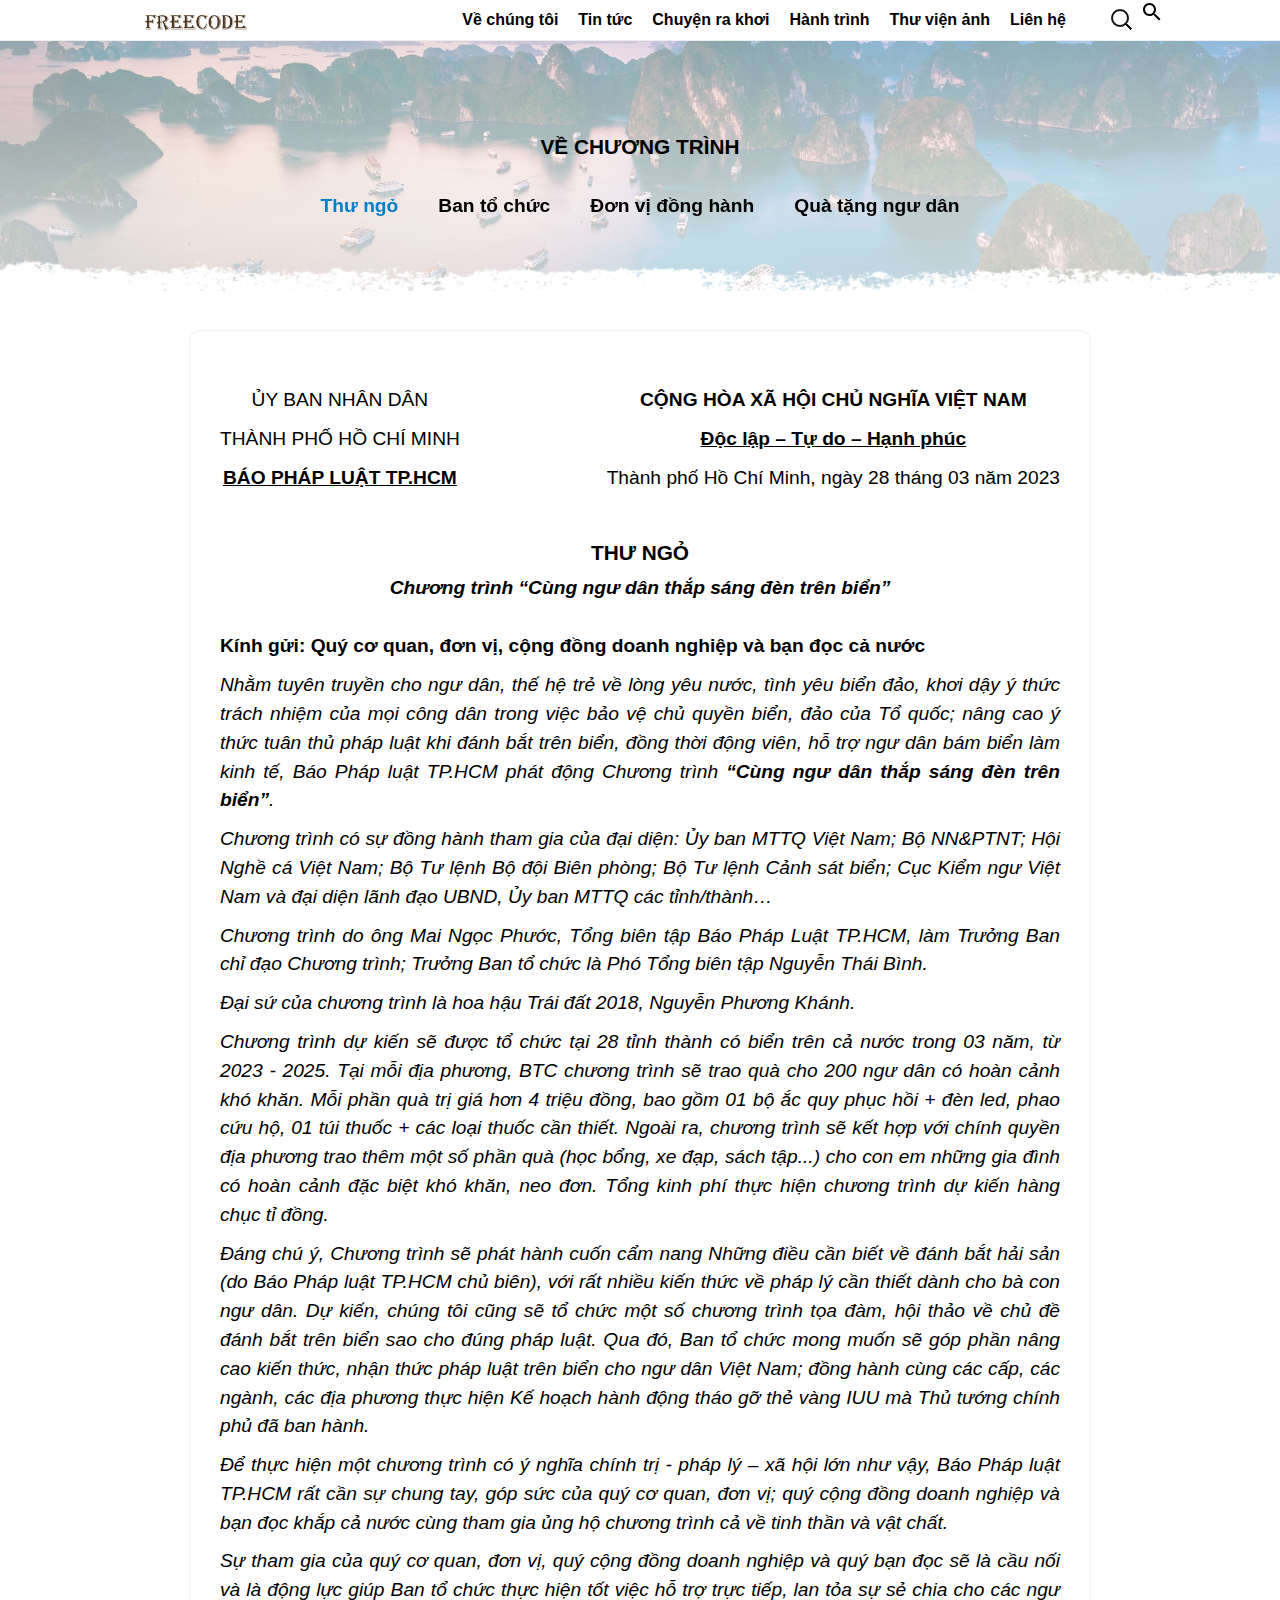
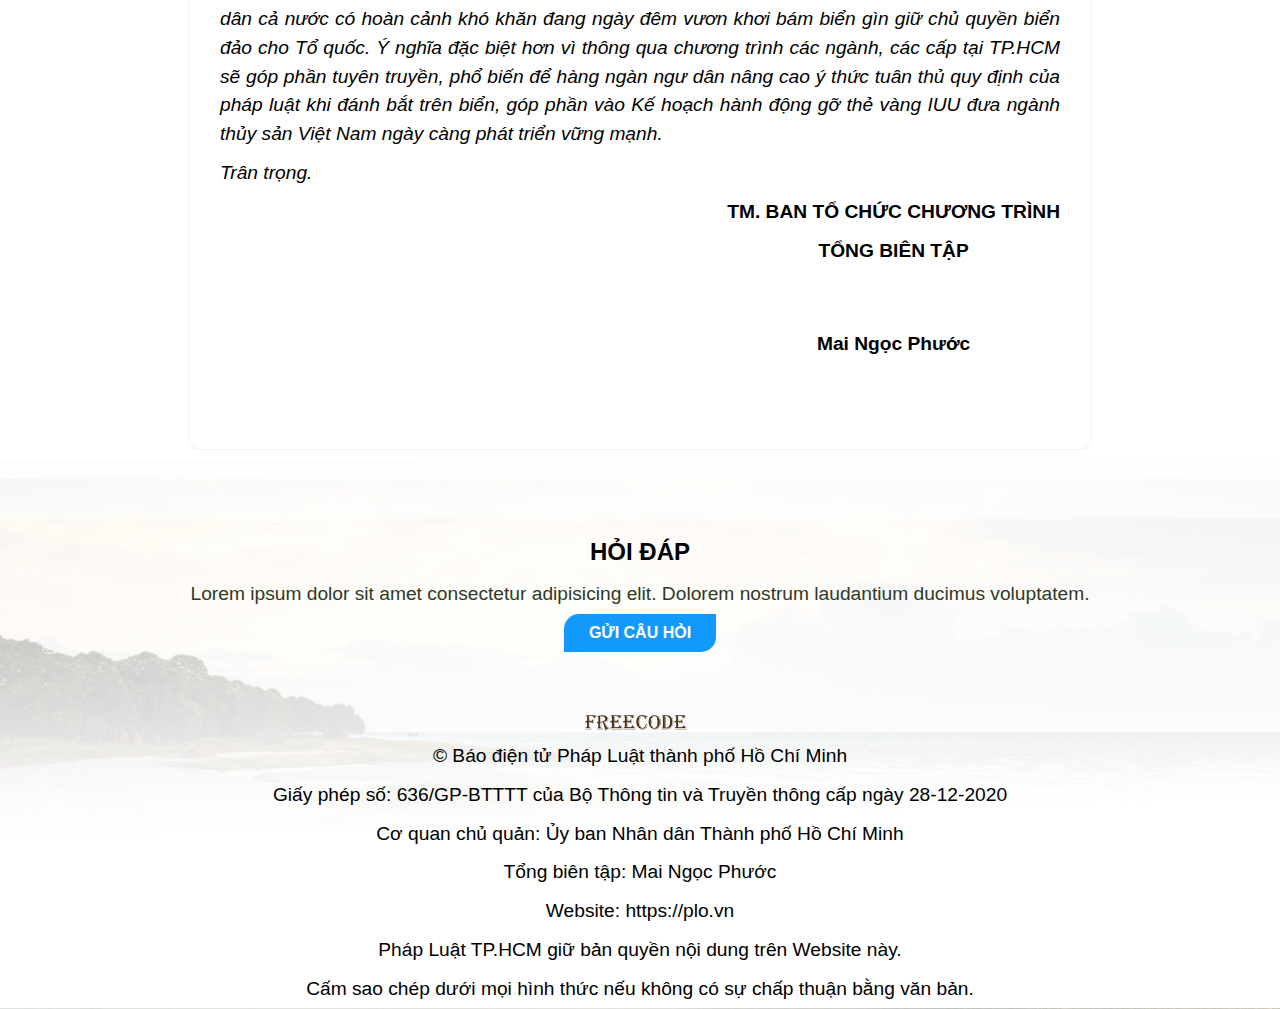
<file: gioithieu.html>
<!DOCTYPE html>
<html lang="en">
  <head>
    <meta charset="UTF-8" />
    <meta http-equiv="X-UA-Compatible" content="IE=edge" />
    <meta name="viewport" content="width=device-width, initial-scale=1.0" />
    <title>Document</title>
    <link rel="stylesheet" href="css/main.css" />
    <link rel="stylesheet" href="css/style.css" />
    <link rel="stylesheet" href="css/update.css" />
  </head>
  <body>
    <header>
      <div class="nav">
        <!-- nav-pc -->
        <nav class="navigation nav-pc">
          <div class="wrap-logo">
            <a class="logo" href="index.html" title="Báo Pháp Luật TP. Hồ Chí Minh"> </a>
          </div>
          <ul class="menu">
            <li class="main">
              <a href="gioithieu.html">Về chúng tôi</a>
              <ul>
                <li><a href="gioithieu.html">Giới thiệu</a></li>
                <li><a href="bantochuc.html">Ban tổ chức</a></li>
                <li><a href="donvidonghanh.html">Đơn vị đồng hành</a></li>
                <li><a href="quatangngudan.html">Quà tặng ngư dân</a></li>
              </ul>
            </li>
            <li class="main"><a href="chuyen-muc.html">Tin tức</a></li>
            <li class="main"><a href="chuyen-muc.html">Chuyện ra khơi</a></li>
            <li class="main"><a href="timeline.html">Hành trình</a></li>
            <li class="main"><a href="thuvienanh.html">Thư viện ảnh</a></li>
            <li class="main"><a href="lienhe.html">Liên hệ</a></li>
          </ul>
          <div class="buttons">
            <div class="icon search">
              <svg class="h-24" viewBox="0 0 24 24">
                <path
                  d="M15.5 14h-.79l-.28-.27C15.41 12.59 16 11.11 16 9.5 16 5.91 13.09 3 9.5 3S3 5.91 3 9.5 5.91 16 9.5 16c1.61 0 3.09-.59 4.23-1.57l.27.28v.79l5 4.99L20.49 19l-4.99-5zm-6 0C7.01 14 5 11.99 5 9.5S7.01 5 9.5 5 14 7.01 14 9.5 11.99 14 9.5 14z"
                ></path>
              </svg>
            </div>
          </div>
        </nav>
        <div class="menu-mobile">
          <div class="top-header">
            <label for="nav-mobile-input" class="nav-btn">
              <svg xmlns="http://www.w3.org/2000/svg" viewBox="0 0 24 24">
                <g data-name="Layer 2">
                  <g data-name="menu">
                    <rect width="18" height="2" x="3" y="11" rx=".95" ry=".95" />
                    <rect width="18" height="2" x="3" y="16" rx=".95" ry=".95" />
                    <rect width="18" height="2" x="3" y="6" rx=".95" ry=".95" />
                  </g>
                </g>
              </svg>
            </label>
            <a class="logo" href="index.html" title="Báo Pháp Luật TP. Hồ Chí Minh"> </a>
            <div class="icon search">
              <svg class="h-24" viewBox="0 0 24 24">
                <path
                  d="M15.5 14h-.79l-.28-.27C15.41 12.59 16 11.11 16 9.5 16 5.91 13.09 3 9.5 3S3 5.91 3 9.5 5.91 16 9.5 16c1.61 0 3.09-.59 4.23-1.57l.27.28v.79l5 4.99L20.49 19l-4.99-5zm-6 0C7.01 14 5 11.99 5 9.5S7.01 5 9.5 5 14 7.01 14 9.5 11.99 14 9.5 14z"
                ></path>
              </svg>
            </div>
          </div>

          <input type="checkbox" name="" class="nav-input" id="nav-mobile-input" />
          <label for="nav-mobile-input" class="nav-overlay"></label>

          <nav class="nav-mobile">
            <div class="top-logo">
              <a class="logo" href="index.html" title="Báo Pháp Luật TP. Hồ Chí Minh"> </a>
              <label for="nav-mobile-input" class="nav-btn nav-btn-close">
                <svg xmlns="http://www.w3.org/2000/svg" viewBox="0 0 50 50" width="50px" height="50px">
                  <path
                    d="M 7.71875 6.28125 L 6.28125 7.71875 L 23.5625 25 L 6.28125 42.28125 L 7.71875 43.71875 L 25 26.4375 L 42.28125 43.71875 L 43.71875 42.28125 L 26.4375 25 L 43.71875 7.71875 L 42.28125 6.28125 L 25 23.5625 Z"
                  />
                </svg>
              </label>
            </div>
            <div class="border-top"></div>
            <ul class="mobile-menu">
              <li class="mobile-main"><a href="index.html">Trang chủ</a></li>
              <li class="mobile-main">
                <a href="gioithieu.html">Về chúng tôi</a>
                <ul>
                  <li>
                    <a href="gioithieu.html">
                      <svg
                        fill="#000000"
                        version="1.1"
                        id="Capa_1"
                        xmlns="http://www.w3.org/2000/svg"
                        xmlns:xlink="http://www.w3.org/1999/xlink"
                        width="10px"
                        height="800px"
                        viewBox="0 0 44.952 44.952"
                        xml:space="preserve"
                      >
                        <g>
                          <path
                            d="M44.952,22.108c0-1.25-0.478-2.424-1.362-3.308L30.627,5.831c-0.977-0.977-2.561-0.977-3.536,0
		c-0.978,0.977-0.976,2.568,0,3.546l10.574,10.57H2.484C1.102,19.948,0,21.081,0,22.464c0,0.003,0,0.025,0,0.028
		c0,1.382,1.102,2.523,2.484,2.523h35.182L27.094,35.579c-0.978,0.978-0.978,2.564,0,3.541c0.977,0.979,2.561,0.978,3.538-0.001
		l12.958-12.97c0.885-0.882,1.362-2.059,1.362-3.309C44.952,22.717,44.952,22.231,44.952,22.108z"
                          />
                        </g>
                      </svg>
                      Thư ngỏ</a
                    >
                  </li>
                  <li>
                    <a href="bantochuc.html">
                      <svg
                        fill="#000000"
                        version="1.1"
                        id="Capa_1"
                        xmlns="http://www.w3.org/2000/svg"
                        xmlns:xlink="http://www.w3.org/1999/xlink"
                        width="10px"
                        height="800px"
                        viewBox="0 0 44.952 44.952"
                        xml:space="preserve"
                      >
                        <g>
                          <path
                            d="M44.952,22.108c0-1.25-0.478-2.424-1.362-3.308L30.627,5.831c-0.977-0.977-2.561-0.977-3.536,0
		c-0.978,0.977-0.976,2.568,0,3.546l10.574,10.57H2.484C1.102,19.948,0,21.081,0,22.464c0,0.003,0,0.025,0,0.028
		c0,1.382,1.102,2.523,2.484,2.523h35.182L27.094,35.579c-0.978,0.978-0.978,2.564,0,3.541c0.977,0.979,2.561,0.978,3.538-0.001
		l12.958-12.97c0.885-0.882,1.362-2.059,1.362-3.309C44.952,22.717,44.952,22.231,44.952,22.108z"
                          />
                        </g>
                      </svg>
                      Ban tổ chức</a
                    >
                  </li>
                  <li>
                    <a href="donvidonghanh.html">
                      <svg
                        fill="#000000"
                        version="1.1"
                        id="Capa_1"
                        xmlns="http://www.w3.org/2000/svg"
                        xmlns:xlink="http://www.w3.org/1999/xlink"
                        width="10px"
                        height="800px"
                        viewBox="0 0 44.952 44.952"
                        xml:space="preserve"
                      >
                        <g>
                          <path
                            d="M44.952,22.108c0-1.25-0.478-2.424-1.362-3.308L30.627,5.831c-0.977-0.977-2.561-0.977-3.536,0
		c-0.978,0.977-0.976,2.568,0,3.546l10.574,10.57H2.484C1.102,19.948,0,21.081,0,22.464c0,0.003,0,0.025,0,0.028
		c0,1.382,1.102,2.523,2.484,2.523h35.182L27.094,35.579c-0.978,0.978-0.978,2.564,0,3.541c0.977,0.979,2.561,0.978,3.538-0.001
		l12.958-12.97c0.885-0.882,1.362-2.059,1.362-3.309C44.952,22.717,44.952,22.231,44.952,22.108z"
                          />
                        </g>
                      </svg>
                      Đơn vị đồng hành</a
                    >
                  </li>
                </ul>
              </li>
              <li class="mobile-main"><a href="chuyen-muc.html">Sự kiện</a></li>
              <li class="mobile-main"><a href="timeline.html">Hành trình</a></li>
              <li class="mobile-main"><a href="chuyen-muc.html">Chuyện ra khơi</a></li>
            </ul>
          </nav>
        </div>
      </div>
    </header>
    <div class="wrap-introduce">
      <div class="box-tophead">
        <div class="title-cate">
          <h5><a href="gioithieu.html">Về chương trình</a></h5>
        </div>
        <ul class="submenu">
          <li class="item active">
            <p><a href="gioithieu.html">Thư ngỏ</a></p>
          </li>
          <li class="item">
            <p><a href="bantochuc.html">Ban tổ chức</a></p>
          </li>
          <li class="item">
            <p><a href="donvidonghanh.html">Đơn vị đồng hành</a></p>
          </li>
          <li class="item">
            <p><a href="quatangngudan.html">Quà tặng ngư dân</a></p>
          </li>
        </ul>
      </div>
    </div>

    <div class="wrap-body">
      <div class="container">
        <div class="box-content">
          <div class="box-detail">
            <div class="firts-text">
              <div class="item-left">
                <p>ỦY BAN NHÂN DÂN</p>
                <p>THÀNH PHỐ HỒ CHÍ MINH</p>
                <p>
                  <strong><u>BÁO PHÁP LUẬT TP.HCM</u></strong>
                </p>
              </div>
              <div class="item-right">
                <p><strong>CỘNG HÒA XÃ HỘI CHỦ NGHĨA VIỆT NAM</strong></p>
                <p>
                  <strong><u>Độc lập – Tự do – Hạnh phúc</u></strong>
                </p>
                <p>Thành phố Hồ Chí Minh, ngày 28 tháng 03 năm 2023</p>
              </div>
            </div>
            <div class="second-text">
              <h2>THƯ NGỎ</h2>
              <p>
                <strong><i>Chương trình “Cùng ngư dân thắp sáng đèn trên biển”</i></strong>
              </p>
            </div>
            <div class="next-text">
              <p>
                <strong>Kính gửi: Quý cơ quan, đơn vị, cộng đồng doanh nghiệp và bạn đọc cả nước</strong>
              </p>
              <p>
                <i
                  >Nhằm tuyên truyền cho ngư dân, thế hệ trẻ về lòng yêu nước, tình yêu biển đảo, khơi dậy ý thức trách nhiệm của mọi
                  công dân trong việc bảo vệ chủ quyền biển, đảo của Tổ quốc; nâng cao ý thức tuân thủ pháp luật khi đánh bắt trên
                  biển, đồng thời động viên, hỗ trợ ngư dân bám biển làm kinh tế, Báo Pháp luật TP.HCM phát động Chương trình
                  <strong>“Cùng ngư dân thắp sáng đèn trên biển”</strong>.</i
                >
              </p>

              <p>
                <i
                  >Chương trình có sự đồng hành tham gia của đại diện: Ủy ban MTTQ Việt Nam; Bộ NN&amp;PTNT; Hội Nghề cá Việt Nam; Bộ
                  Tư lệnh Bộ đội Biên phòng; Bộ Tư lệnh Cảnh sát biển; Cục Kiểm ngư Việt Nam và đại diện lãnh đạo UBND, Ủy ban MTTQ các
                  tỉnh/thành…</i
                >
              </p>
              <p>
                <i>
                  Chương trình do ông Mai Ngọc Phước, Tổng biên tập Báo Pháp Luật TP.HCM, làm Trưởng Ban chỉ đạo Chương trình; Trưởng
                  Ban tổ chức là Phó Tổng biên tập Nguyễn Thái Bình.</i
                >
              </p>
              <p><i>Đại sứ của chương trình là hoa hậu Trái đất 2018, Nguyễn Phương Khánh. </i></p>
              <p>
                <i
                  >Chương trình dự kiến sẽ được tổ chức tại 28 tỉnh thành có biển trên cả nước trong 03 năm, từ 2023 - 2025. Tại mỗi
                  địa phương, BTC chương trình sẽ trao quà cho 200 ngư dân có hoàn cảnh khó khăn. Mỗi phần quà trị giá hơn 4 triệu
                  đồng, bao gồm 01 bộ ắc quy phục hồi + đèn led, phao cứu hộ, 01 túi thuốc + các loại thuốc cần thiết. Ngoài ra, chương
                  trình sẽ kết hợp với chính quyền địa phương trao thêm một số phần quà (học bổng, xe đạp, sách tập...) cho con em
                  những gia đình có hoàn cảnh đặc biệt khó khăn, neo đơn. Tổng kinh phí thực hiện chương trình dự kiến hàng chục tỉ
                  đồng.</i
                >
              </p>
              <p>
                <i
                  >Đáng chú ý, Chương trình sẽ phát hành cuốn cẩm nang Những điều cần biết về đánh bắt hải sản (do Báo Pháp luật TP.HCM
                  chủ biên), với rất nhiều kiến thức về pháp lý cần thiết dành cho bà con ngư dân. Dự kiến, chúng tôi cũng sẽ tổ chức
                  một số chương trình tọa đàm, hội thảo về chủ đề đánh bắt trên biển sao cho đúng pháp luật. Qua đó, Ban tổ chức mong
                  muốn sẽ góp phần nâng cao kiến thức, nhận thức pháp luật trên biển cho ngư dân Việt Nam; đồng hành cùng các cấp, các
                  ngành, các địa phương thực hiện Kế hoạch hành động tháo gỡ thẻ vàng IUU mà Thủ tướng chính phủ đã ban hành.
                </i>
              </p>
              <p>
                <i
                  >Để thực hiện một chương trình có ý nghĩa chính trị - pháp lý – xã hội lớn như vậy, Báo Pháp luật TP.HCM rất cần sự
                  chung tay, góp sức của quý cơ quan, đơn vị; quý cộng đồng doanh nghiệp và bạn đọc khắp cả nước cùng tham gia ủng hộ
                  chương trình cả về tinh thần và vật chất.
                </i>
              </p>
              <p>
                <i
                  >Sự tham gia của quý cơ quan, đơn vị, quý cộng đồng doanh nghiệp và quý bạn đọc sẽ là cầu nối và là động lực giúp Ban
                  tổ chức thực hiện tốt việc hỗ trợ trực tiếp, lan tỏa sự sẻ chia cho các ngư dân cả nước có hoàn cảnh khó khăn đang
                  ngày đêm vươn khơi bám biển gìn giữ chủ quyền biển đảo cho Tổ quốc. Ý nghĩa đặc biệt hơn vì thông qua chương trình
                  các ngành, các cấp tại TP.HCM sẽ góp phần tuyên truyền, phổ biến để hàng ngàn ngư dân nâng cao ý thức tuân thủ quy
                  định của pháp luật khi đánh bắt trên biển, góp phần vào Kế hoạch hành động gỡ thẻ vàng IUU đưa ngành thủy sản Việt
                  Nam ngày càng phát triển vững mạnh.
                </i>
              </p>
              <p><i>Trân trọng.</i></p>
            </div>
            <div class="last-text">
              <div class="item-text">
                <p><strong style="text-align: center">TM. BAN TỔ CHỨC CHƯƠNG TRÌNH </strong></p>
                <p><strong style="text-align: center">TỔNG BIÊN TẬP</strong></p>
                <p style="text-align: center; padding: 60px 0px"><strong>Mai Ngọc Phước</strong></p>
              </div>
            </div>
          </div>
        </div>
      </div>
    </div>
    <div class="footer">
      <div class="wrap-ques">
        <div class="ques-content">
          <h1>Hỏi đáp</h1>
          <p>Lorem ipsum dolor sit amet consectetur adipisicing elit. Dolorem nostrum laudantium ducimus voluptatem.</p>
          <div class="btn-submit">Gửi câu hỏi</div>
        </div>
      </div>
      <div class="wrap-footer">
        <div class="box-logo">
          <div class="logo"></div>
          <div class="copy-right">
            <p>© Báo điện tử Pháp Luật thành phố Hồ Chí Minh</p>
            <p>Giấy phép số: 636/GP-BTTTT của Bộ Thông tin và Truyền thông cấp ngày 28-12-2020</p>
            <p>Cơ quan chủ quản: Ủy ban Nhân dân Thành phố Hồ Chí Minh</p>
            <p>Tổng biên tập: Mai Ngọc Phước</p>
            <p>Website: https://plo.vn</p>
            <p>Pháp Luật TP.HCM giữ bản quyền nội dung trên Website này.</p>
            <p>Cấm sao chép dưới mọi hình thức nếu không có sự chấp thuận bằng văn bản.</p>
          </div>
        </div>
      </div>
    </div>
    <button onclick="topFunction()" id="backtop" title="Go to top">
      <svg width="800px" height="800px" viewBox="0 0 1024 1024" xmlns="http://www.w3.org/2000/svg">
        <path
          fill="#fff"
          d="M572.235 205.282v600.365a30.118 30.118 0 1 1-60.235 0V205.282L292.382 438.633a28.913 28.913 0 0 1-42.646 0 33.43 33.43 0 0 1 0-45.236l271.058-288.045a28.913 28.913 0 0 1 42.647 0L834.5 393.397a33.43 33.43 0 0 1 0 45.176 28.913 28.913 0 0 1-42.647 0l-219.618-233.23z"
        />
      </svg>
    </button>

    <script>
      /*------backtotop-------------*/
      let mybutton = document.getElementById('backtop')

      window.onscroll = function () {
        scrollFunction()
      }

      function scrollFunction() {
        if (document.body.scrollTop > 500 || document.documentElement.scrollTop > 500) {
          mybutton.style.display = 'block'
        } else {
          mybutton.style.display = 'none'
        }
      }

      function topFunction() {
        document.body.scrollTop = 0
        document.documentElement.scrollTop = 0
      }
    </script>
  </body>
</html>
</file>
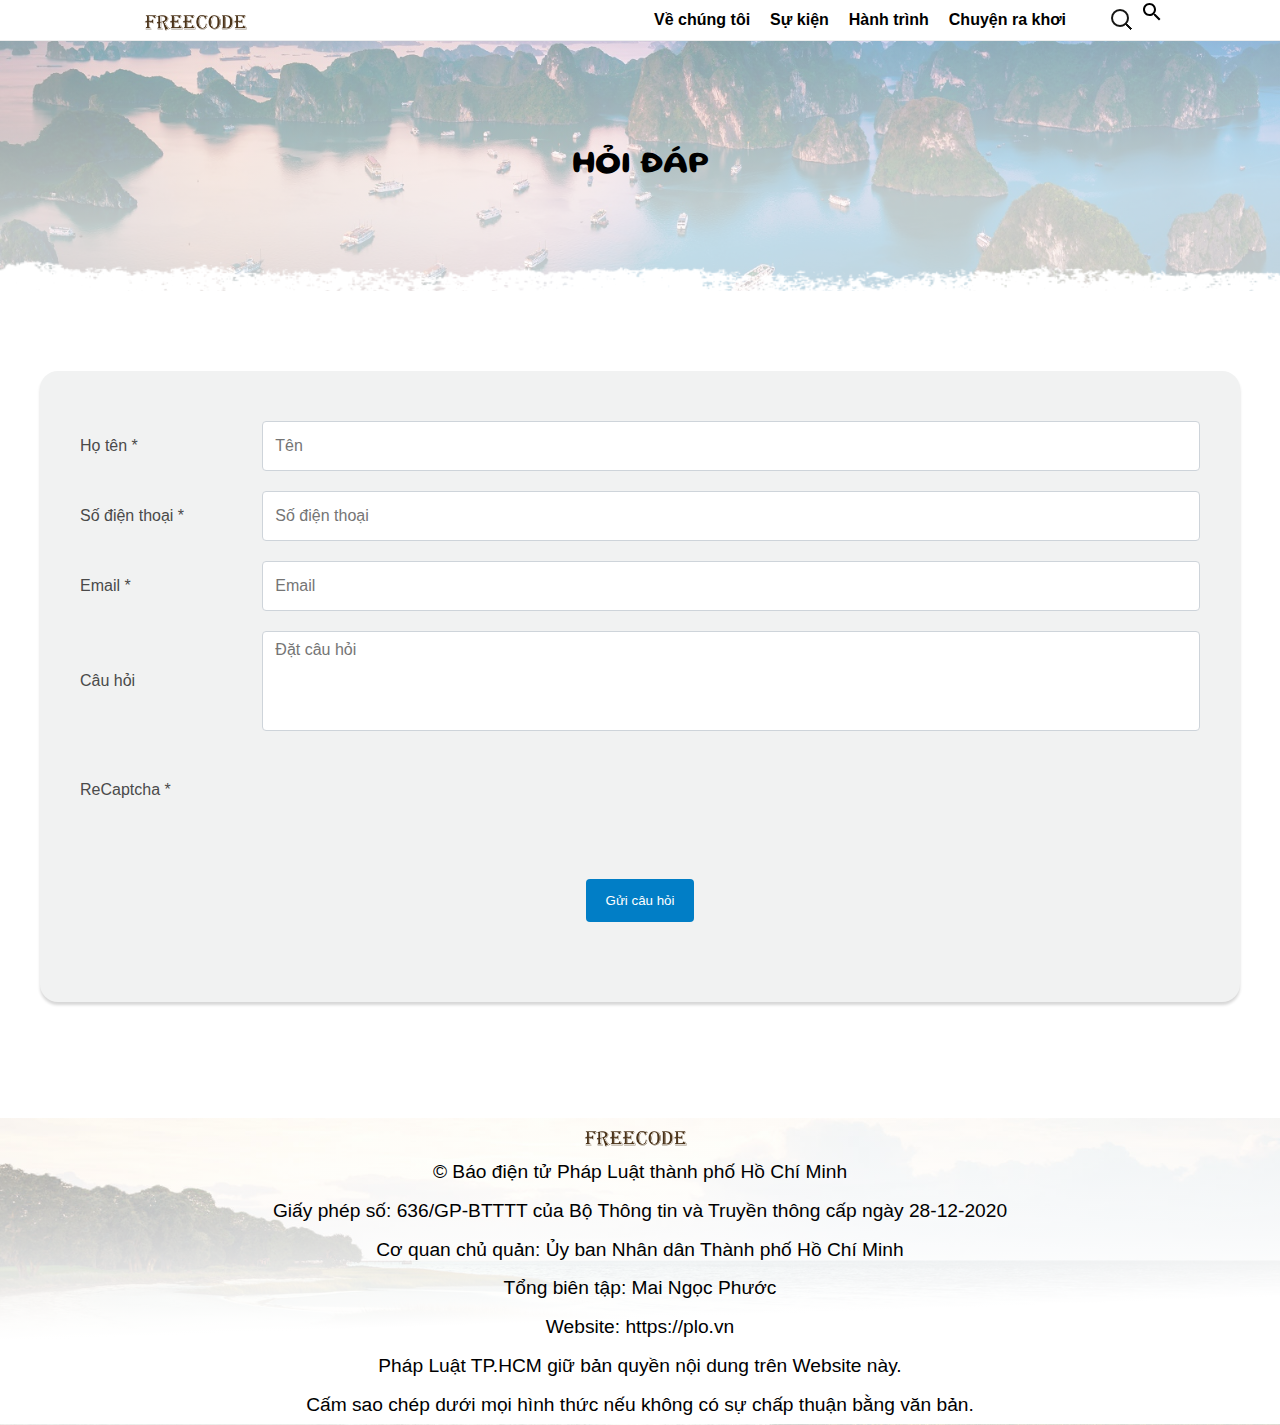
<file: hoidap.html>
<!DOCTYPE html>
<html lang="en">
  <head>
    <meta charset="UTF-8" />
    <meta http-equiv="X-UA-Compatible" content="IE=edge" />
    <meta name="viewport" content="width=device-width, initial-scale=1.0" />
    <title>Document</title>
    <link rel="stylesheet" href="css/main.css" />
    <link rel="stylesheet" href="css/style.css" />
  </head>
  <body>
    <header>
      <div class="nav">
        <!-- nav-pc -->
        <nav class="navigation nav-pc">
          <div class="wrap-logo">
            <a class="logo" href="index.html" title="Báo Pháp Luật TP. Hồ Chí Minh"> </a>
          </div>
          <ul class="menu">
            <li class="main">
              <a href="gioithieu.html">Về chúng tôi</a>
              <ul>
                <li><a href="gioithieu.html">Giới thiệu</a></li>
                <li><a href="bantochuc.html">Ban tổ chức</a></li>
                <li><a href="donvidonghanh.html">Đơn vị đồng hành</a></li>
                <li><a href="quatangngudan.html">Quà tặng ngư dân</a></li>
              </ul>
            </li>
            <li class="main"><a href="chuyen-muc.html">Sự kiện</a></li>
            <li class="main"><a href="timeline.html">Hành trình</a></li>
            <li class="main"><a href="chuyen-muc.html">Chuyện ra khơi</a></li>
          </ul>
          <div class="buttons">
            <div class="icon search">
              <svg class="h-24" viewBox="0 0 24 24">
                <path
                  d="M15.5 14h-.79l-.28-.27C15.41 12.59 16 11.11 16 9.5 16 5.91 13.09 3 9.5 3S3 5.91 3 9.5 5.91 16 9.5 16c1.61 0 3.09-.59 4.23-1.57l.27.28v.79l5 4.99L20.49 19l-4.99-5zm-6 0C7.01 14 5 11.99 5 9.5S7.01 5 9.5 5 14 7.01 14 9.5 11.99 14 9.5 14z"
                ></path>
              </svg>
            </div>
          </div>
        </nav>
        <div class="menu-mobile">
          <div class="top-header">
            <label for="nav-mobile-input" class="nav-btn">
              <svg xmlns="http://www.w3.org/2000/svg" viewBox="0 0 24 24">
                <g data-name="Layer 2">
                  <g data-name="menu">
                    <rect width="18" height="2" x="3" y="11" rx=".95" ry=".95" />
                    <rect width="18" height="2" x="3" y="16" rx=".95" ry=".95" />
                    <rect width="18" height="2" x="3" y="6" rx=".95" ry=".95" />
                  </g>
                </g>
              </svg>
            </label>
            <a class="logo" href="index.html" title="Báo Pháp Luật TP. Hồ Chí Minh"> </a>
            <div class="icon search">
              <svg class="h-24" viewBox="0 0 24 24">
                <path
                  d="M15.5 14h-.79l-.28-.27C15.41 12.59 16 11.11 16 9.5 16 5.91 13.09 3 9.5 3S3 5.91 3 9.5 5.91 16 9.5 16c1.61 0 3.09-.59 4.23-1.57l.27.28v.79l5 4.99L20.49 19l-4.99-5zm-6 0C7.01 14 5 11.99 5 9.5S7.01 5 9.5 5 14 7.01 14 9.5 11.99 14 9.5 14z"
                ></path>
              </svg>
            </div>
          </div>

          <input type="checkbox" name="" class="nav-input" id="nav-mobile-input" />
          <label for="nav-mobile-input" class="nav-overlay"></label>

          <nav class="nav-mobile">
            <div class="top-logo">
              <a class="logo" href="index.html" title="Báo Pháp Luật TP. Hồ Chí Minh"> </a>
              <label for="nav-mobile-input" class="nav-btn nav-btn-close">
                <svg xmlns="http://www.w3.org/2000/svg" viewBox="0 0 50 50" width="50px" height="50px">
                  <path
                    d="M 7.71875 6.28125 L 6.28125 7.71875 L 23.5625 25 L 6.28125 42.28125 L 7.71875 43.71875 L 25 26.4375 L 42.28125 43.71875 L 43.71875 42.28125 L 26.4375 25 L 43.71875 7.71875 L 42.28125 6.28125 L 25 23.5625 Z"
                  />
                </svg>
              </label>
            </div>
            <div class="border-top"></div>
            <ul class="mobile-menu">
              <li class="mobile-main"><a href="index.html">Trang chủ</a></li>
              <li class="mobile-main">
                <a href="gioithieu.html">Về chúng tôi</a>
                <ul>
                  <li>
                    <a href="gioithieu.html">
                      <svg
                        fill="#000000"
                        version="1.1"
                        id="Capa_1"
                        xmlns="http://www.w3.org/2000/svg"
                        xmlns:xlink="http://www.w3.org/1999/xlink"
                        width="10px"
                        height="800px"
                        viewBox="0 0 44.952 44.952"
                        xml:space="preserve"
                      >
                        <g>
                          <path
                            d="M44.952,22.108c0-1.25-0.478-2.424-1.362-3.308L30.627,5.831c-0.977-0.977-2.561-0.977-3.536,0
		c-0.978,0.977-0.976,2.568,0,3.546l10.574,10.57H2.484C1.102,19.948,0,21.081,0,22.464c0,0.003,0,0.025,0,0.028
		c0,1.382,1.102,2.523,2.484,2.523h35.182L27.094,35.579c-0.978,0.978-0.978,2.564,0,3.541c0.977,0.979,2.561,0.978,3.538-0.001
		l12.958-12.97c0.885-0.882,1.362-2.059,1.362-3.309C44.952,22.717,44.952,22.231,44.952,22.108z"
                          />
                        </g>
                      </svg>
                      Thư ngỏ</a
                    >
                  </li>
                  <li>
                    <a href="bantochuc.html">
                      <svg
                        fill="#000000"
                        version="1.1"
                        id="Capa_1"
                        xmlns="http://www.w3.org/2000/svg"
                        xmlns:xlink="http://www.w3.org/1999/xlink"
                        width="10px"
                        height="800px"
                        viewBox="0 0 44.952 44.952"
                        xml:space="preserve"
                      >
                        <g>
                          <path
                            d="M44.952,22.108c0-1.25-0.478-2.424-1.362-3.308L30.627,5.831c-0.977-0.977-2.561-0.977-3.536,0
		c-0.978,0.977-0.976,2.568,0,3.546l10.574,10.57H2.484C1.102,19.948,0,21.081,0,22.464c0,0.003,0,0.025,0,0.028
		c0,1.382,1.102,2.523,2.484,2.523h35.182L27.094,35.579c-0.978,0.978-0.978,2.564,0,3.541c0.977,0.979,2.561,0.978,3.538-0.001
		l12.958-12.97c0.885-0.882,1.362-2.059,1.362-3.309C44.952,22.717,44.952,22.231,44.952,22.108z"
                          />
                        </g>
                      </svg>
                      Ban tổ chức</a
                    >
                  </li>
                  <li>
                    <a href="donvidonghanh.html">
                      <svg
                        fill="#000000"
                        version="1.1"
                        id="Capa_1"
                        xmlns="http://www.w3.org/2000/svg"
                        xmlns:xlink="http://www.w3.org/1999/xlink"
                        width="10px"
                        height="800px"
                        viewBox="0 0 44.952 44.952"
                        xml:space="preserve"
                      >
                        <g>
                          <path
                            d="M44.952,22.108c0-1.25-0.478-2.424-1.362-3.308L30.627,5.831c-0.977-0.977-2.561-0.977-3.536,0
		c-0.978,0.977-0.976,2.568,0,3.546l10.574,10.57H2.484C1.102,19.948,0,21.081,0,22.464c0,0.003,0,0.025,0,0.028
		c0,1.382,1.102,2.523,2.484,2.523h35.182L27.094,35.579c-0.978,0.978-0.978,2.564,0,3.541c0.977,0.979,2.561,0.978,3.538-0.001
		l12.958-12.97c0.885-0.882,1.362-2.059,1.362-3.309C44.952,22.717,44.952,22.231,44.952,22.108z"
                          />
                        </g>
                      </svg>
                      Đơn vị đồng hành</a
                    >
                  </li>
                </ul>
              </li>
              <li class="mobile-main"><a href="chuyen-muc.html">Sự kiện</a></li>
              <li class="mobile-main"><a href="timeline.html">Hành trình</a></li>
              <li class="mobile-main"><a href="chuyen-muc.html">Chuyện ra khơi</a></li>
            </ul>
          </nav>
        </div>
      </div>
    </header>
    <div class="wrap-introduce page-cate">
      <div class="box-tophead">
        <div class="title-cate">Hỏi đáp</div>
      </div>
    </div>
    <div class="wrap-form">
      <div class="container">
        <div class="box-form">
          <form action="form" class="form-ground">
            <div class="form-item">
              <label for="name"> Họ tên <span>*</span> </label>
              <input
                type="text"
                id="name"
                formcontrolname="name"
                class="form-control ng-untouched ng-pristine ng-invalid"
                placeholder="Tên"
                fdprocessedid="njzzoc"
              />
            </div>
            <div class="form-item">
              <label for="name">Số điện thoại <span>*</span> </label>
              <input
                type="text"
                id="name"
                formcontrolname="name"
                class="form-control ng-untouched ng-pristine ng-invalid"
                placeholder="Số điện thoại"
                fdprocessedid="njzzoc"
              />
            </div>
            <div class="form-item">
              <label for="name"> Email <span>*</span> </label>
              <input
                type="text"
                id="name"
                formcontrolname="name"
                class="form-control ng-untouched ng-pristine ng-invalid"
                placeholder="Email"
                fdprocessedid="njzzoc"
              />
            </div>
            <div class="form-item">
              <label for="name"> Câu hỏi </label>
              <textarea
                id="note"
                formcontrolname="note"
                class="form-control ng-untouched ng-pristine ng-valid"
                placeholder="Đặt câu hỏi"
              ></textarea>
            </div>
            <div class="form-item">
              <label for="captcha"> ReCaptcha <span>*</span></label>
              <re-captcha formcontrolname="captcha_response" id="ngrecaptcha-0" class="captcha"
                ><div style="width: 304px; height: 78px">
                  <div>
                    <iframe
                      title="reCAPTCHA"
                      src="https://www.google.com/recaptcha/api2/anchor?ar=1&amp;k=6Le9O-AZAAAAAHQthO8FdL9DV9DN-tCqwOjMmsyG&amp;co=aHR0cHM6Ly93d3cudmlldHNlZWRzLm9yZzo0NDM.&amp;hl=vi&amp;v=gEr-ODersURoIfof1hiDm7R5&amp;size=normal&amp;cb=rizpzm5qkh7"
                      width="304"
                      height="78"
                      role="presentation"
                      name="a-mwf56ve3ti44"
                      frameborder="0"
                      scrolling="no"
                      sandbox="allow-forms allow-popups allow-same-origin allow-scripts allow-top-navigation allow-modals allow-popups-to-escape-sandbox"
                    ></iframe>
                  </div>
                  <textarea
                    id="g-recaptcha-response"
                    name="g-recaptcha-response"
                    class="g-recaptcha-response"
                    style="
                      width: 250px;
                      height: 40px;
                      border: 1px solid rgb(193, 193, 193);
                      margin: 10px 25px;
                      padding: 0px;
                      resize: none;
                      display: none;
                    "
                  ></textarea>
                </div>
                <iframe style="display: none"></iframe
              ></re-captcha>
            </div>
            <input type="submit" value="Gửi câu hỏi" style="margin: 40px auto; display: block" />
          </form>
        </div>
      </div>
    </div>
    <div class="footer">
      <div class="wrap-footer">
        <div class="box-logo">
          <div class="logo"></div>
          <div class="copy-right">
            <p>© Báo điện tử Pháp Luật thành phố Hồ Chí Minh</p>
            <p>Giấy phép số: 636/GP-BTTTT của Bộ Thông tin và Truyền thông cấp ngày 28-12-2020</p>
            <p>Cơ quan chủ quản: Ủy ban Nhân dân Thành phố Hồ Chí Minh</p>
            <p>Tổng biên tập: Mai Ngọc Phước</p>
            <p>Website: https://plo.vn</p>
            <p>Pháp Luật TP.HCM giữ bản quyền nội dung trên Website này.</p>
            <p>Cấm sao chép dưới mọi hình thức nếu không có sự chấp thuận bằng văn bản.</p>
          </div>
        </div>
      </div>
    </div>
    <button onclick="topFunction()" id="backtop" title="Go to top">
      <svg width="800px" height="800px" viewBox="0 0 1024 1024" xmlns="http://www.w3.org/2000/svg">
        <path
          fill="#fff"
          d="M572.235 205.282v600.365a30.118 30.118 0 1 1-60.235 0V205.282L292.382 438.633a28.913 28.913 0 0 1-42.646 0 33.43 33.43 0 0 1 0-45.236l271.058-288.045a28.913 28.913 0 0 1 42.647 0L834.5 393.397a33.43 33.43 0 0 1 0 45.176 28.913 28.913 0 0 1-42.647 0l-219.618-233.23z"
        />
      </svg>
    </button>

    <script>
      /*------backtotop-------------*/
      let mybutton = document.getElementById('backtop')

      window.onscroll = function () {
        scrollFunction()
      }

      function scrollFunction() {
        if (document.body.scrollTop > 500 || document.documentElement.scrollTop > 500) {
          mybutton.style.display = 'block'
        } else {
          mybutton.style.display = 'none'
        }
      }

      function topFunction() {
        document.body.scrollTop = 0
        document.documentElement.scrollTop = 0
      }
    </script>
  </body>
</html>
</file>
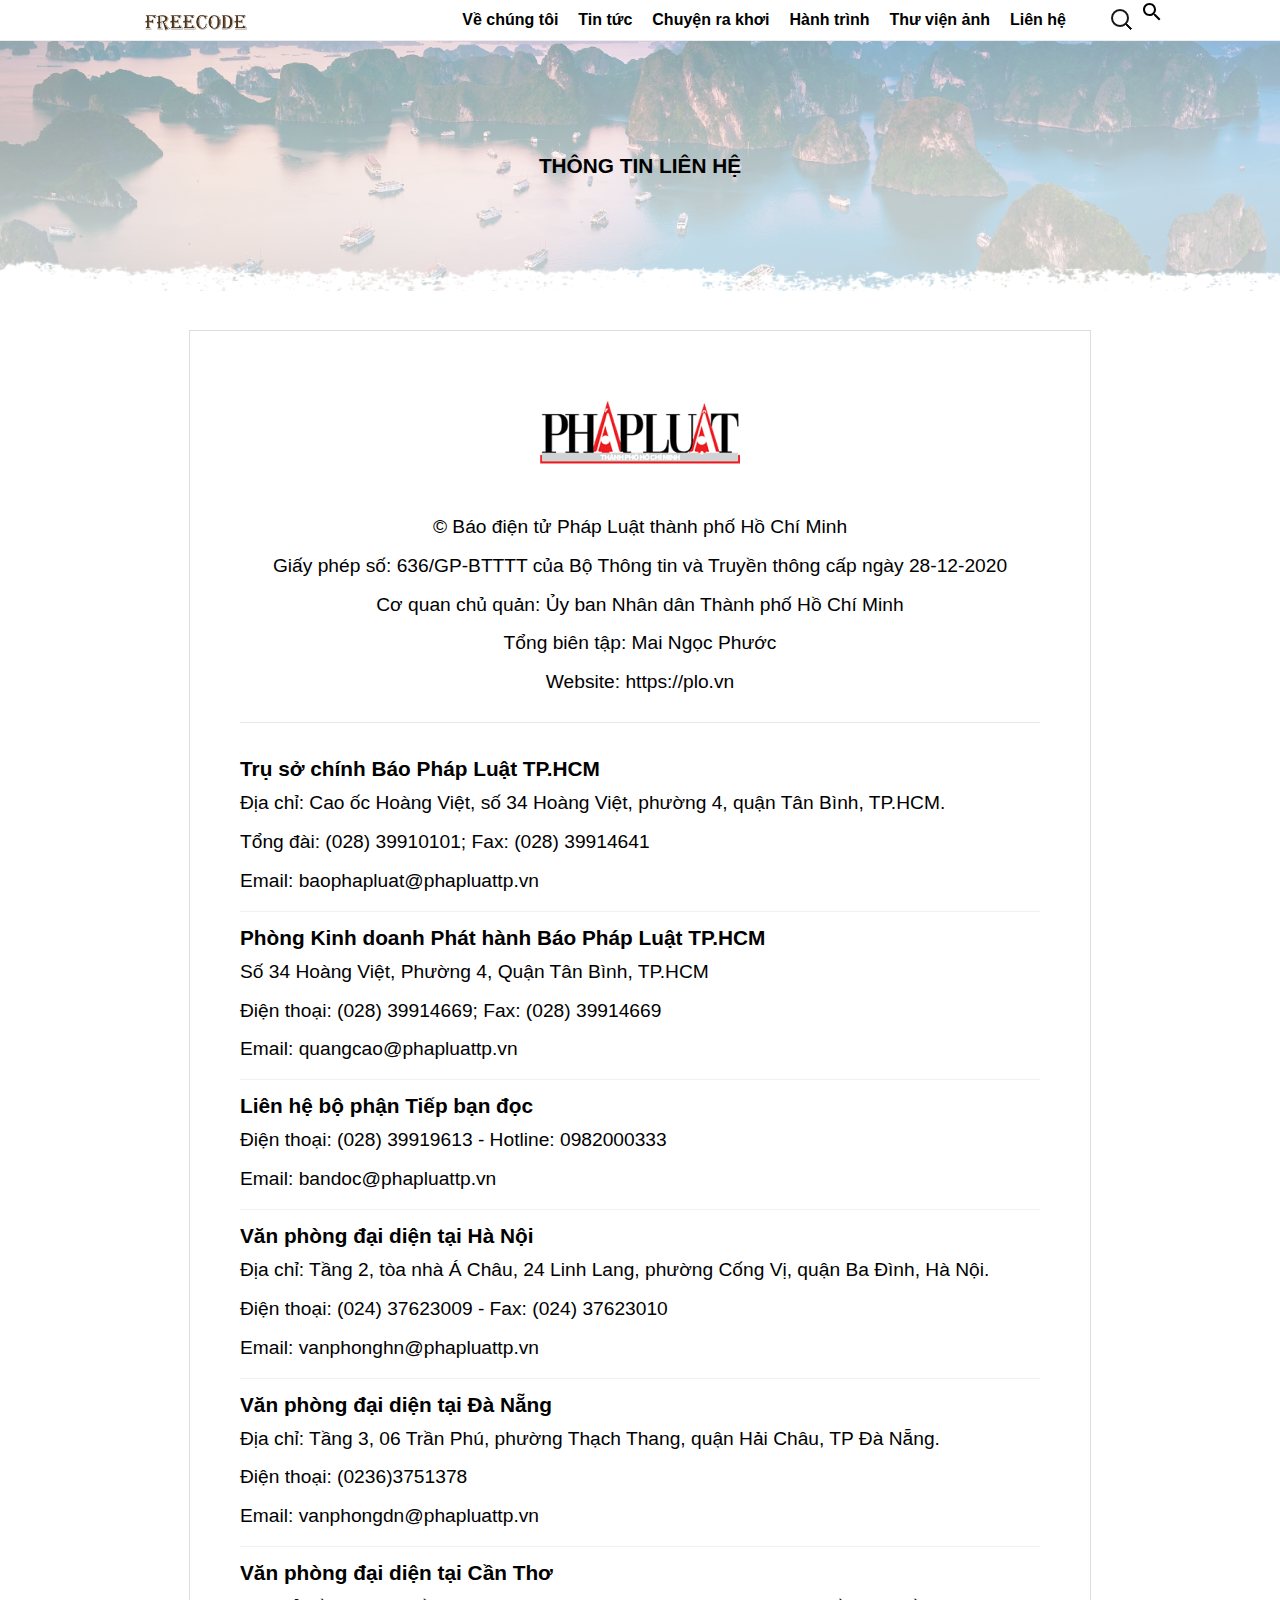
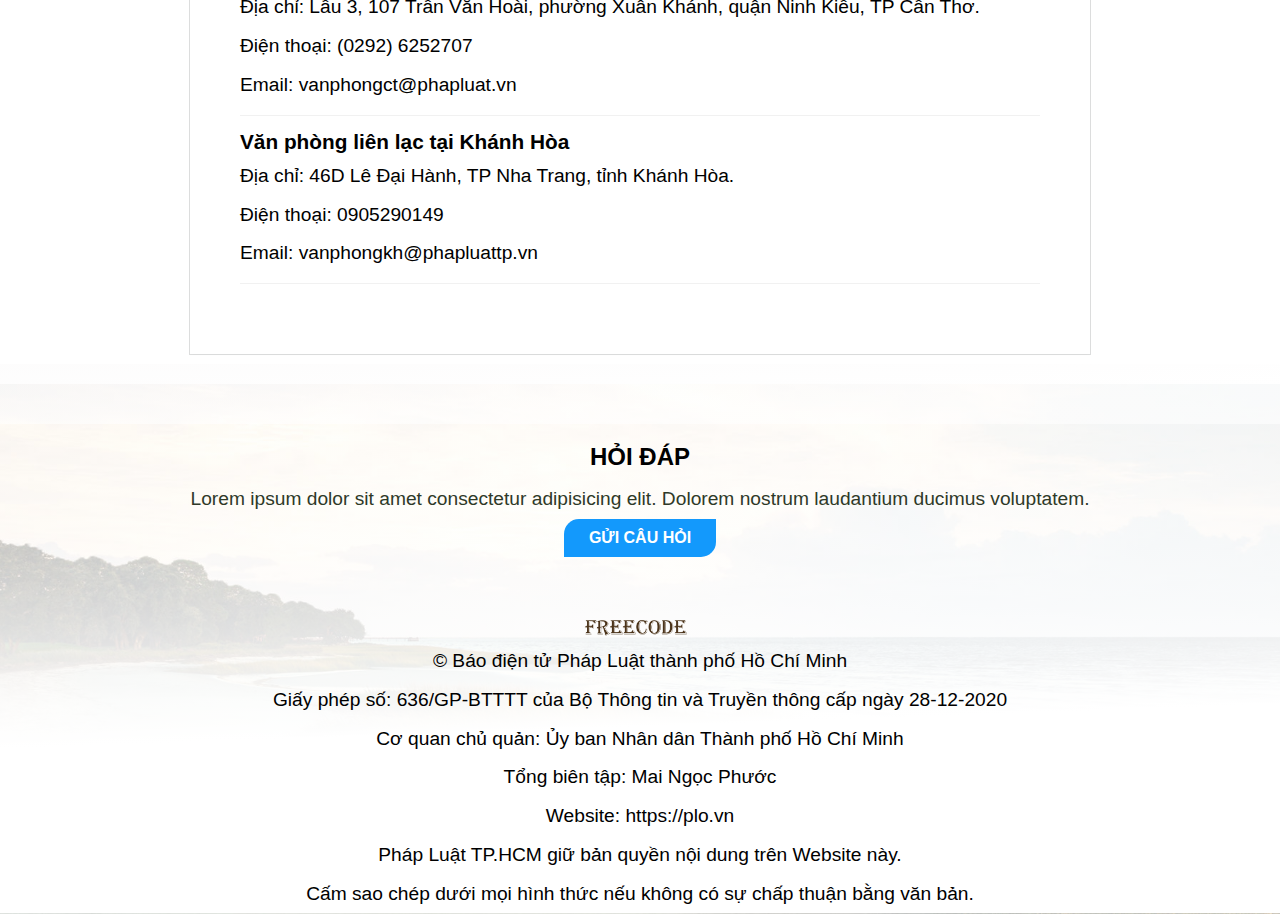
<file: lienhe.html>
<!DOCTYPE html>
<html lang="en">
  <head>
    <meta charset="UTF-8" />
    <meta http-equiv="X-UA-Compatible" content="IE=edge" />
    <meta name="viewport" content="width=device-width, initial-scale=1.0" />
    <title>Document</title>
    <link rel="stylesheet" href="css/main.css" />
    <link rel="stylesheet" href="css/style.css" />
    <link rel="stylesheet" href="css/update.css" />
  </head>
  <body>
    <header>
      <div class="nav">
        <!-- nav-pc -->
        <nav class="navigation nav-pc">
          <div class="wrap-logo">
            <a class="logo" href="index.html" title="Báo Pháp Luật TP. Hồ Chí Minh"> </a>
          </div>
          <ul class="menu">
            <li class="main">
              <a href="gioithieu.html">Về chúng tôi</a>
              <ul>
                <li><a href="gioithieu.html">Giới thiệu</a></li>
                <li><a href="bantochuc.html">Ban tổ chức</a></li>
                <li><a href="donvidonghanh.html">Đơn vị đồng hành</a></li>
                <li><a href="quatangngudan.html">Quà tặng ngư dân</a></li>
              </ul>
            </li>
            <li class="main"><a href="chuyen-muc.html">Tin tức</a></li>
            <li class="main"><a href="chuyen-muc.html">Chuyện ra khơi</a></li>
            <li class="main"><a href="timeline.html">Hành trình</a></li>
            <li class="main"><a href="thuvienanh.html">Thư viện ảnh</a></li>
            <li class="main"><a href="lienhe.html">Liên hệ</a></li>
          </ul>
          <div class="buttons">
            <div class="icon search">
              <svg class="h-24" viewBox="0 0 24 24">
                <path
                  d="M15.5 14h-.79l-.28-.27C15.41 12.59 16 11.11 16 9.5 16 5.91 13.09 3 9.5 3S3 5.91 3 9.5 5.91 16 9.5 16c1.61 0 3.09-.59 4.23-1.57l.27.28v.79l5 4.99L20.49 19l-4.99-5zm-6 0C7.01 14 5 11.99 5 9.5S7.01 5 9.5 5 14 7.01 14 9.5 11.99 14 9.5 14z"
                ></path>
              </svg>
            </div>
          </div>
        </nav>
        <div class="menu-mobile">
          <div class="top-header">
            <label for="nav-mobile-input" class="nav-btn">
              <svg xmlns="http://www.w3.org/2000/svg" viewBox="0 0 24 24">
                <g data-name="Layer 2">
                  <g data-name="menu">
                    <rect width="18" height="2" x="3" y="11" rx=".95" ry=".95" />
                    <rect width="18" height="2" x="3" y="16" rx=".95" ry=".95" />
                    <rect width="18" height="2" x="3" y="6" rx=".95" ry=".95" />
                  </g>
                </g>
              </svg>
            </label>
            <a class="logo" href="index.html" title="Báo Pháp Luật TP. Hồ Chí Minh"> </a>
            <div class="icon search">
              <svg class="h-24" viewBox="0 0 24 24">
                <path
                  d="M15.5 14h-.79l-.28-.27C15.41 12.59 16 11.11 16 9.5 16 5.91 13.09 3 9.5 3S3 5.91 3 9.5 5.91 16 9.5 16c1.61 0 3.09-.59 4.23-1.57l.27.28v.79l5 4.99L20.49 19l-4.99-5zm-6 0C7.01 14 5 11.99 5 9.5S7.01 5 9.5 5 14 7.01 14 9.5 11.99 14 9.5 14z"
                ></path>
              </svg>
            </div>
          </div>

          <input type="checkbox" name="" class="nav-input" id="nav-mobile-input" />
          <label for="nav-mobile-input" class="nav-overlay"></label>

          <nav class="nav-mobile">
            <div class="top-logo">
              <a class="logo" href="index.html" title="Báo Pháp Luật TP. Hồ Chí Minh"> </a>
              <label for="nav-mobile-input" class="nav-btn nav-btn-close">
                <svg xmlns="http://www.w3.org/2000/svg" viewBox="0 0 50 50" width="50px" height="50px">
                  <path
                    d="M 7.71875 6.28125 L 6.28125 7.71875 L 23.5625 25 L 6.28125 42.28125 L 7.71875 43.71875 L 25 26.4375 L 42.28125 43.71875 L 43.71875 42.28125 L 26.4375 25 L 43.71875 7.71875 L 42.28125 6.28125 L 25 23.5625 Z"
                  />
                </svg>
              </label>
            </div>
            <div class="border-top"></div>
            <ul class="mobile-menu">
              <li class="mobile-main"><a href="index.html">Trang chủ</a></li>
              <li class="mobile-main">
                <a href="gioithieu.html">Về chúng tôi</a>
                <ul>
                  <li>
                    <a href="gioithieu.html">
                      <svg
                        fill="#000000"
                        version="1.1"
                        id="Capa_1"
                        xmlns="http://www.w3.org/2000/svg"
                        xmlns:xlink="http://www.w3.org/1999/xlink"
                        width="10px"
                        height="800px"
                        viewBox="0 0 44.952 44.952"
                        xml:space="preserve"
                      >
                        <g>
                          <path
                            d="M44.952,22.108c0-1.25-0.478-2.424-1.362-3.308L30.627,5.831c-0.977-0.977-2.561-0.977-3.536,0
		c-0.978,0.977-0.976,2.568,0,3.546l10.574,10.57H2.484C1.102,19.948,0,21.081,0,22.464c0,0.003,0,0.025,0,0.028
		c0,1.382,1.102,2.523,2.484,2.523h35.182L27.094,35.579c-0.978,0.978-0.978,2.564,0,3.541c0.977,0.979,2.561,0.978,3.538-0.001
		l12.958-12.97c0.885-0.882,1.362-2.059,1.362-3.309C44.952,22.717,44.952,22.231,44.952,22.108z"
                          />
                        </g>
                      </svg>
                      Thư ngỏ</a
                    >
                  </li>
                  <li>
                    <a href="bantochuc.html">
                      <svg
                        fill="#000000"
                        version="1.1"
                        id="Capa_1"
                        xmlns="http://www.w3.org/2000/svg"
                        xmlns:xlink="http://www.w3.org/1999/xlink"
                        width="10px"
                        height="800px"
                        viewBox="0 0 44.952 44.952"
                        xml:space="preserve"
                      >
                        <g>
                          <path
                            d="M44.952,22.108c0-1.25-0.478-2.424-1.362-3.308L30.627,5.831c-0.977-0.977-2.561-0.977-3.536,0
		c-0.978,0.977-0.976,2.568,0,3.546l10.574,10.57H2.484C1.102,19.948,0,21.081,0,22.464c0,0.003,0,0.025,0,0.028
		c0,1.382,1.102,2.523,2.484,2.523h35.182L27.094,35.579c-0.978,0.978-0.978,2.564,0,3.541c0.977,0.979,2.561,0.978,3.538-0.001
		l12.958-12.97c0.885-0.882,1.362-2.059,1.362-3.309C44.952,22.717,44.952,22.231,44.952,22.108z"
                          />
                        </g>
                      </svg>
                      Ban tổ chức</a
                    >
                  </li>
                  <li>
                    <a href="donvidonghanh.html">
                      <svg
                        fill="#000000"
                        version="1.1"
                        id="Capa_1"
                        xmlns="http://www.w3.org/2000/svg"
                        xmlns:xlink="http://www.w3.org/1999/xlink"
                        width="10px"
                        height="800px"
                        viewBox="0 0 44.952 44.952"
                        xml:space="preserve"
                      >
                        <g>
                          <path
                            d="M44.952,22.108c0-1.25-0.478-2.424-1.362-3.308L30.627,5.831c-0.977-0.977-2.561-0.977-3.536,0
		c-0.978,0.977-0.976,2.568,0,3.546l10.574,10.57H2.484C1.102,19.948,0,21.081,0,22.464c0,0.003,0,0.025,0,0.028
		c0,1.382,1.102,2.523,2.484,2.523h35.182L27.094,35.579c-0.978,0.978-0.978,2.564,0,3.541c0.977,0.979,2.561,0.978,3.538-0.001
		l12.958-12.97c0.885-0.882,1.362-2.059,1.362-3.309C44.952,22.717,44.952,22.231,44.952,22.108z"
                          />
                        </g>
                      </svg>
                      Đơn vị đồng hành</a
                    >
                  </li>
                </ul>
              </li>
              <li class="mobile-main"><a href="chuyen-muc.html">Sự kiện</a></li>
              <li class="mobile-main"><a href="timeline.html">Hành trình</a></li>
              <li class="mobile-main"><a href="chuyen-muc.html">Chuyện ra khơi</a></li>
            </ul>
          </nav>
        </div>
      </div>
    </header>

    <div class="wrap-introduce">
      <div class="box-tophead">
        <div class="title-cate">
          <h5><a href="gioithieu.html">Thông tin liên hệ</a></h5>
        </div>
      </div>
    </div>

    <div class="wrap-body wr-contact">
      <div class="container">
        <div class="box-content">
          <div class="top-head">
            <div class="logo">
              <img src="/img/logo.png" alt="" />
            </div>
            <div class="des-text">
              <div class="cate-1">
                <p>© Báo điện tử Pháp Luật thành phố Hồ Chí Minh</p>
                <p>Giấy phép số: 636/GP-BTTTT của Bộ Thông tin và Truyền thông cấp ngày 28-12-2020</p>
                <p>Cơ quan chủ quản: Ủy ban Nhân dân Thành phố Hồ Chí Minh</p>
                <p>Tổng biên tập: Mai Ngọc Phước</p>
                <p>Website: <a href="https://plo.vn">https://plo.vn</a></p>
              </div>
            </div>
          </div>
          <div class="post">
            <div class="item">
              <h2>Trụ sở chính Báo Pháp Luật TP.HCM</h2>
              <p>Địa chỉ: Cao ốc Hoàng Việt, số 34 Hoàng Việt, phường 4, quận Tân Bình, TP.HCM.</p>
              <p>Tổng đài: (028) 39910101; Fax: (028) 39914641</p>
              <p>Email: baophapluat@phapluattp.vn</p>
            </div>
            <div class="item">
              <h2>Phòng Kinh doanh Phát hành Báo Pháp Luật TP.HCM</h2>
              <p>Số 34 Hoàng Việt, Phường 4, Quận Tân Bình, TP.HCM</p>
              <p>Điện thoại: (028) 39914669; Fax: (028) 39914669</p>
              <p>Email: quangcao@phapluattp.vn</p>
            </div>
            <div class="item">
              <h2>Liên hệ bộ phận Tiếp bạn đọc</h2>
              <p>Điện thoại: (028) 39919613 - Hotline: 0982000333</p>
              <p>Email: bandoc@phapluattp.vn</p>
            </div>
            <div class="item">
              <h2>Văn phòng đại diện tại Hà Nội</h2>
              <p>Địa chỉ: Tầng 2, tòa nhà Á Châu, 24 Linh Lang, phường Cống Vị, quận Ba Đình, Hà Nội.</p>
              <p>Điện thoại: (024) 37623009 - Fax: (024) 37623010</p>
              <p>Email: vanphonghn@phapluattp.vn</p>
            </div>
            <div class="item">
              <h2>Văn phòng đại diện tại Đà Nẵng</h2>
              <p>Địa chỉ: Tầng 3, 06 Trần Phú, phường Thạch Thang, quận Hải Châu, TP Đà Nẵng.</p>
              <p>Điện thoại: (0236)3751378</p>
              <p>Email: vanphongdn@phapluattp.vn</p>
            </div>
            <div class="item">
              <h2>Văn phòng đại diện tại Cần Thơ</h2>
              <p>Địa chỉ: Lầu 3, 107 Trần Văn Hoài, phường Xuân Khánh, quận Ninh Kiều, TP Cần Thơ.</p>
              <p>Điện thoại: (0292) 6252707</p>
              <p>Email: vanphongct@phapluat.vn</p>
            </div>
            <div class="item">
              <h2>Văn phòng liên lạc tại Khánh Hòa</h2>
              <p>Địa chỉ: 46D Lê Đại Hành, TP Nha Trang, tỉnh Khánh Hòa.</p>
              <p>Điện thoại: 0905290149</p>
              <p>Email: vanphongkh@phapluattp.vn</p>
            </div>
          </div>
        </div>
      </div>
    </div>
    <div class="footer">
      <div class="wrap-ques">
        <div class="ques-content">
          <h1>Hỏi đáp</h1>
          <p>Lorem ipsum dolor sit amet consectetur adipisicing elit. Dolorem nostrum laudantium ducimus voluptatem.</p>
          <div class="btn-submit">Gửi câu hỏi</div>
        </div>
      </div>
      <div class="wrap-footer">
        <div class="box-logo">
          <div class="logo"></div>
          <div class="copy-right">
            <p>© Báo điện tử Pháp Luật thành phố Hồ Chí Minh</p>
            <p>Giấy phép số: 636/GP-BTTTT của Bộ Thông tin và Truyền thông cấp ngày 28-12-2020</p>
            <p>Cơ quan chủ quản: Ủy ban Nhân dân Thành phố Hồ Chí Minh</p>
            <p>Tổng biên tập: Mai Ngọc Phước</p>
            <p>Website: https://plo.vn</p>
            <p>Pháp Luật TP.HCM giữ bản quyền nội dung trên Website này.</p>
            <p>Cấm sao chép dưới mọi hình thức nếu không có sự chấp thuận bằng văn bản.</p>
          </div>
        </div>
      </div>
    </div>
    <button onclick="topFunction()" id="backtop" title="Go to top">
      <svg width="800px" height="800px" viewBox="0 0 1024 1024" xmlns="http://www.w3.org/2000/svg">
        <path
          fill="#fff"
          d="M572.235 205.282v600.365a30.118 30.118 0 1 1-60.235 0V205.282L292.382 438.633a28.913 28.913 0 0 1-42.646 0 33.43 33.43 0 0 1 0-45.236l271.058-288.045a28.913 28.913 0 0 1 42.647 0L834.5 393.397a33.43 33.43 0 0 1 0 45.176 28.913 28.913 0 0 1-42.647 0l-219.618-233.23z"
        />
      </svg>
    </button>

    <script>
      /*------backtotop-------------*/
      let mybutton = document.getElementById('backtop')

      window.onscroll = function () {
        scrollFunction()
      }

      function scrollFunction() {
        if (document.body.scrollTop > 500 || document.documentElement.scrollTop > 500) {
          mybutton.style.display = 'block'
        } else {
          mybutton.style.display = 'none'
        }
      }

      function topFunction() {
        document.body.scrollTop = 0
        document.documentElement.scrollTop = 0
      }
    </script>
  </body>
</html>
</file>
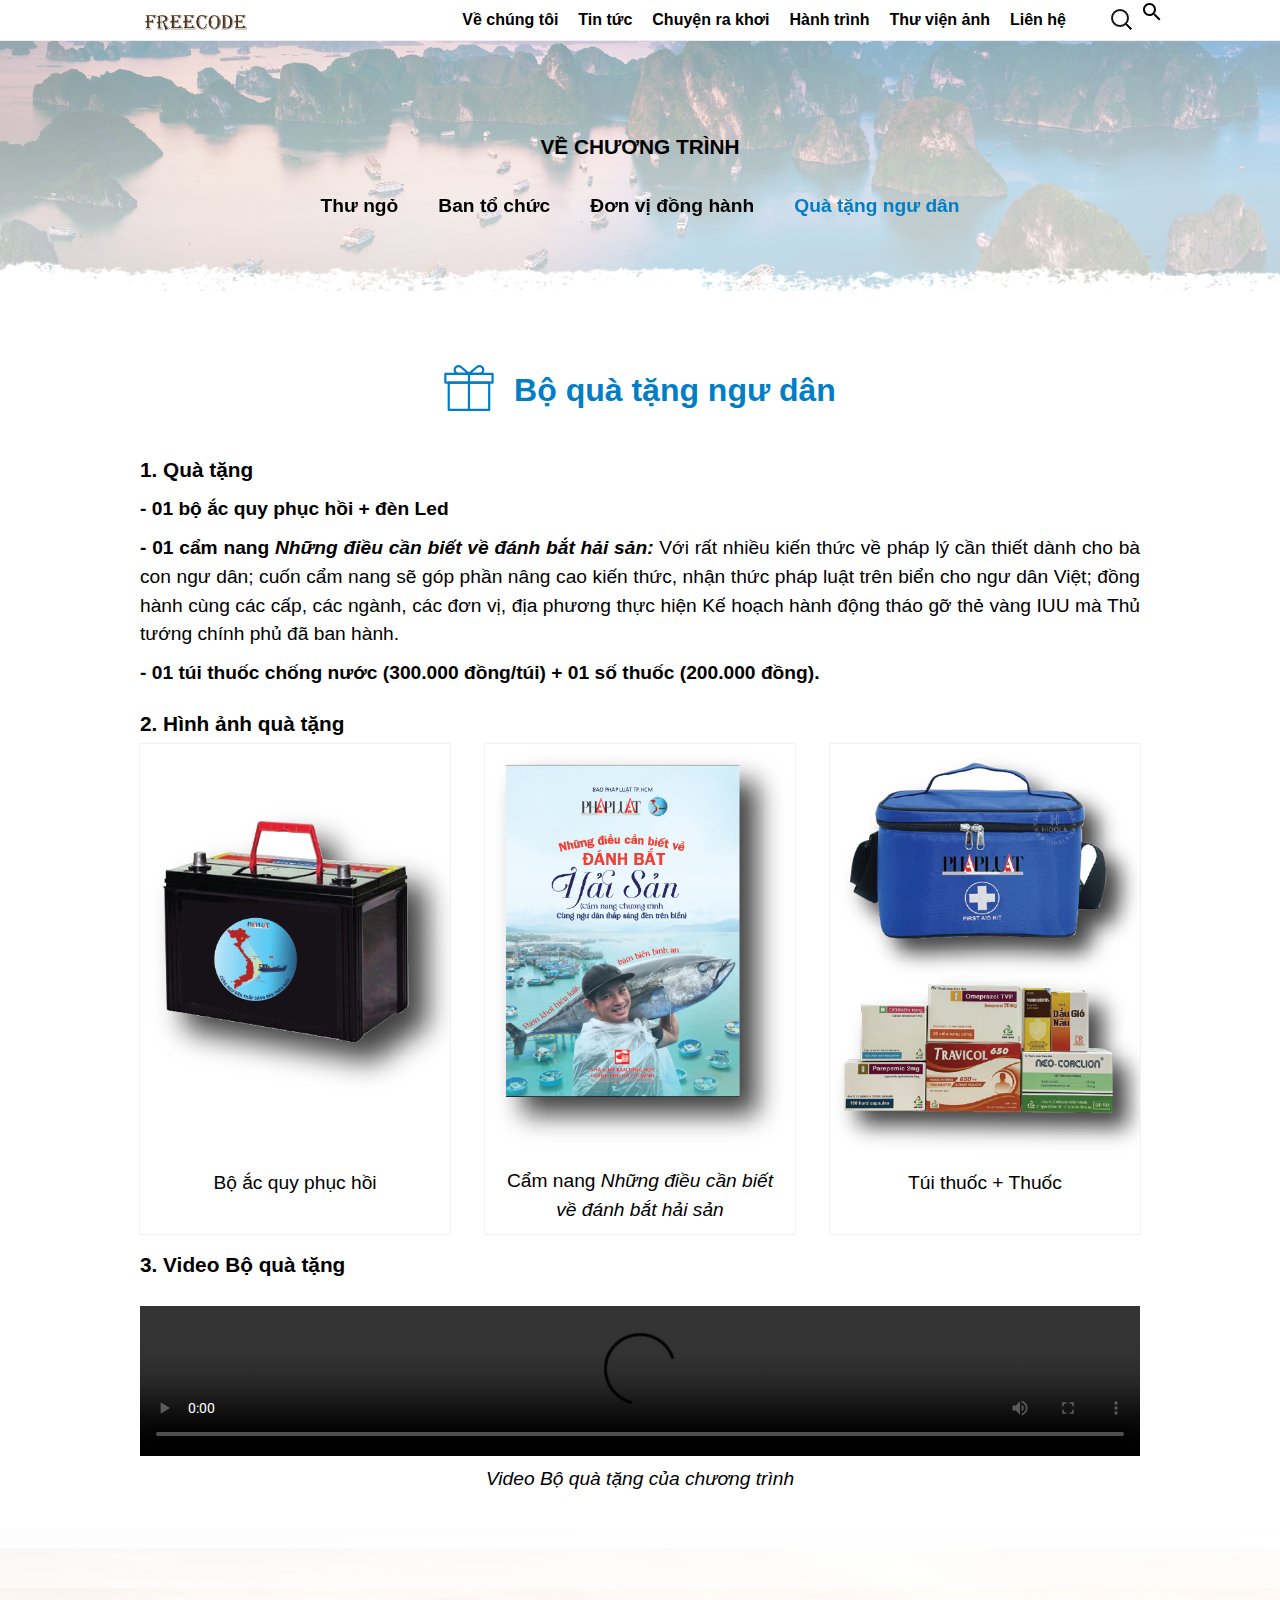
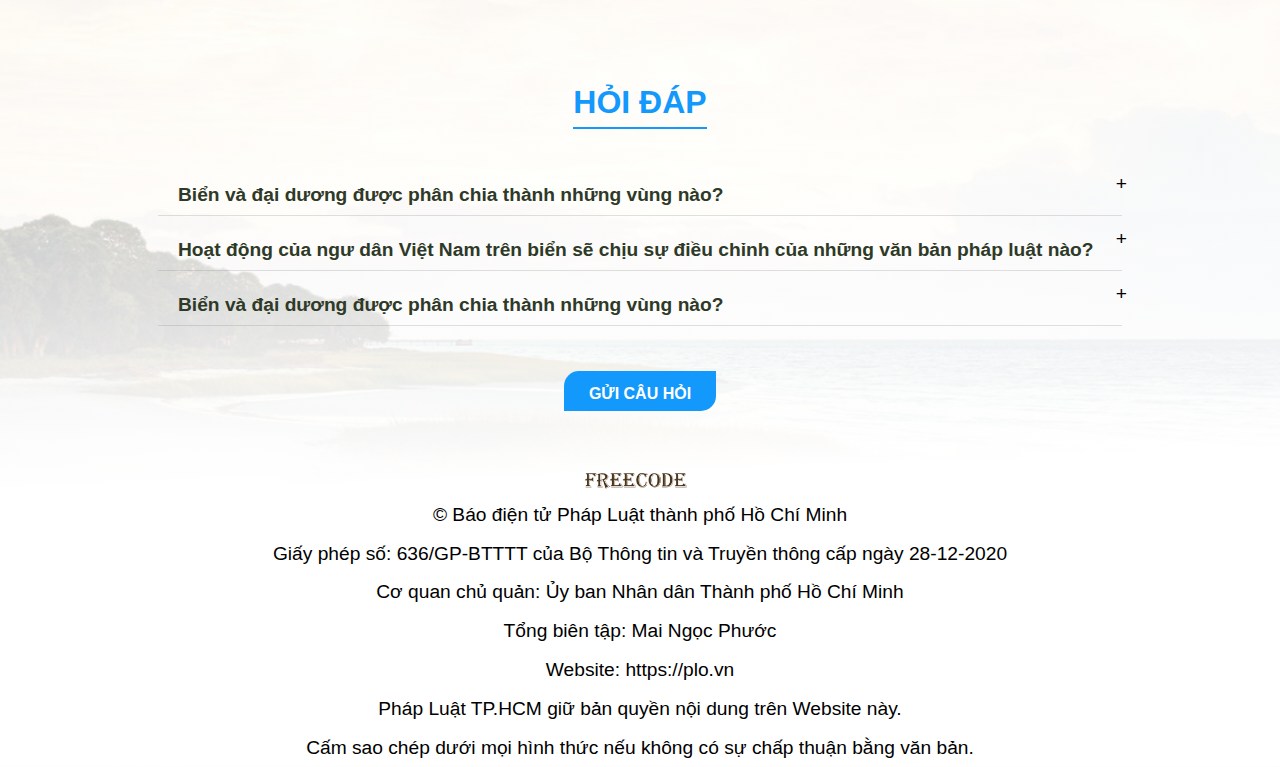
<file: quatangngudan.html>
<!DOCTYPE html>
<html lang="en">
  <head>
    <meta charset="UTF-8" />
    <meta http-equiv="X-UA-Compatible" content="IE=edge" />
    <meta name="viewport" content="width=device-width, initial-scale=1.0" />
    <title>Document</title>
    <link rel="stylesheet" href="css/main.css" />
    <link rel="stylesheet" href="css/style.css" />
    <link rel="stylesheet" href="https://cdnjs.cloudflare.com/ajax/libs/font-awesome/4.7.0/css/font-awesome.min.css" />
    <link rel="stylesheet" href="css/update.css" />
  </head>
  <body>
    <header>
      <div class="nav">
        <!-- nav-pc -->
        <nav class="navigation nav-pc">
          <div class="wrap-logo">
            <a class="logo" href="index.html" title="Báo Pháp Luật TP. Hồ Chí Minh"> </a>
          </div>
          <ul class="menu">
            <li class="main">
              <a href="gioithieu.html">Về chúng tôi</a>
              <ul>
                <li><a href="gioithieu.html">Giới thiệu</a></li>
                <li><a href="bantochuc.html">Ban tổ chức</a></li>
                <li><a href="donvidonghanh.html">Đơn vị đồng hành</a></li>
                <li><a href="quatangngudan.html">Quà tặng ngư dân</a></li>
              </ul>
            </li>
            <li class="main"><a href="chuyen-muc.html">Tin tức</a></li>
            <li class="main"><a href="chuyen-muc.html">Chuyện ra khơi</a></li>
            <li class="main"><a href="timeline.html">Hành trình</a></li>
            <li class="main"><a href="thuvienanh.html">Thư viện ảnh</a></li>
            <li class="main"><a href="lienhe.html">Liên hệ</a></li>
          </ul>
          <div class="buttons">
            <div class="icon search">
              <svg class="h-24" viewBox="0 0 24 24">
                <path
                  d="M15.5 14h-.79l-.28-.27C15.41 12.59 16 11.11 16 9.5 16 5.91 13.09 3 9.5 3S3 5.91 3 9.5 5.91 16 9.5 16c1.61 0 3.09-.59 4.23-1.57l.27.28v.79l5 4.99L20.49 19l-4.99-5zm-6 0C7.01 14 5 11.99 5 9.5S7.01 5 9.5 5 14 7.01 14 9.5 11.99 14 9.5 14z"
                ></path>
              </svg>
            </div>
          </div>
        </nav>
        <div class="menu-mobile">
          <div class="top-header">
            <label for="nav-mobile-input" class="nav-btn">
              <svg xmlns="http://www.w3.org/2000/svg" viewBox="0 0 24 24">
                <g data-name="Layer 2">
                  <g data-name="menu">
                    <rect width="18" height="2" x="3" y="11" rx=".95" ry=".95" />
                    <rect width="18" height="2" x="3" y="16" rx=".95" ry=".95" />
                    <rect width="18" height="2" x="3" y="6" rx=".95" ry=".95" />
                  </g>
                </g>
              </svg>
            </label>
            <a class="logo" href="index.html" title="Báo Pháp Luật TP. Hồ Chí Minh"> </a>
            <div class="icon search">
              <svg class="h-24" viewBox="0 0 24 24">
                <path
                  d="M15.5 14h-.79l-.28-.27C15.41 12.59 16 11.11 16 9.5 16 5.91 13.09 3 9.5 3S3 5.91 3 9.5 5.91 16 9.5 16c1.61 0 3.09-.59 4.23-1.57l.27.28v.79l5 4.99L20.49 19l-4.99-5zm-6 0C7.01 14 5 11.99 5 9.5S7.01 5 9.5 5 14 7.01 14 9.5 11.99 14 9.5 14z"
                ></path>
              </svg>
            </div>
          </div>

          <input type="checkbox" name="" class="nav-input" id="nav-mobile-input" />
          <label for="nav-mobile-input" class="nav-overlay"></label>

          <nav class="nav-mobile">
            <div class="top-logo">
              <a class="logo" href="index.html" title="Báo Pháp Luật TP. Hồ Chí Minh"> </a>
              <label for="nav-mobile-input" class="nav-btn nav-btn-close">
                <svg xmlns="http://www.w3.org/2000/svg" viewBox="0 0 50 50" width="50px" height="50px">
                  <path
                    d="M 7.71875 6.28125 L 6.28125 7.71875 L 23.5625 25 L 6.28125 42.28125 L 7.71875 43.71875 L 25 26.4375 L 42.28125 43.71875 L 43.71875 42.28125 L 26.4375 25 L 43.71875 7.71875 L 42.28125 6.28125 L 25 23.5625 Z"
                  />
                </svg>
              </label>
            </div>
            <div class="border-top"></div>
            <ul class="mobile-menu">
              <li class="mobile-main"><a href="index.html">Trang chủ</a></li>
              <li class="mobile-main">
                <a href="gioithieu.html">Về chúng tôi</a>
                <ul>
                  <li>
                    <a href="gioithieu.html">
                      <svg
                        fill="#000000"
                        version="1.1"
                        id="Capa_1"
                        xmlns="http://www.w3.org/2000/svg"
                        xmlns:xlink="http://www.w3.org/1999/xlink"
                        width="10px"
                        height="800px"
                        viewBox="0 0 44.952 44.952"
                        xml:space="preserve"
                      >
                        <g>
                          <path
                            d="M44.952,22.108c0-1.25-0.478-2.424-1.362-3.308L30.627,5.831c-0.977-0.977-2.561-0.977-3.536,0
		c-0.978,0.977-0.976,2.568,0,3.546l10.574,10.57H2.484C1.102,19.948,0,21.081,0,22.464c0,0.003,0,0.025,0,0.028
		c0,1.382,1.102,2.523,2.484,2.523h35.182L27.094,35.579c-0.978,0.978-0.978,2.564,0,3.541c0.977,0.979,2.561,0.978,3.538-0.001
		l12.958-12.97c0.885-0.882,1.362-2.059,1.362-3.309C44.952,22.717,44.952,22.231,44.952,22.108z"
                          />
                        </g>
                      </svg>
                      Thư ngỏ</a
                    >
                  </li>
                  <li>
                    <a href="bantochuc.html">
                      <svg
                        fill="#000000"
                        version="1.1"
                        id="Capa_1"
                        xmlns="http://www.w3.org/2000/svg"
                        xmlns:xlink="http://www.w3.org/1999/xlink"
                        width="10px"
                        height="800px"
                        viewBox="0 0 44.952 44.952"
                        xml:space="preserve"
                      >
                        <g>
                          <path
                            d="M44.952,22.108c0-1.25-0.478-2.424-1.362-3.308L30.627,5.831c-0.977-0.977-2.561-0.977-3.536,0
		c-0.978,0.977-0.976,2.568,0,3.546l10.574,10.57H2.484C1.102,19.948,0,21.081,0,22.464c0,0.003,0,0.025,0,0.028
		c0,1.382,1.102,2.523,2.484,2.523h35.182L27.094,35.579c-0.978,0.978-0.978,2.564,0,3.541c0.977,0.979,2.561,0.978,3.538-0.001
		l12.958-12.97c0.885-0.882,1.362-2.059,1.362-3.309C44.952,22.717,44.952,22.231,44.952,22.108z"
                          />
                        </g>
                      </svg>
                      Ban tổ chức</a
                    >
                  </li>
                  <li>
                    <a href="donvidonghanh.html">
                      <svg
                        fill="#000000"
                        version="1.1"
                        id="Capa_1"
                        xmlns="http://www.w3.org/2000/svg"
                        xmlns:xlink="http://www.w3.org/1999/xlink"
                        width="10px"
                        height="800px"
                        viewBox="0 0 44.952 44.952"
                        xml:space="preserve"
                      >
                        <g>
                          <path
                            d="M44.952,22.108c0-1.25-0.478-2.424-1.362-3.308L30.627,5.831c-0.977-0.977-2.561-0.977-3.536,0
		c-0.978,0.977-0.976,2.568,0,3.546l10.574,10.57H2.484C1.102,19.948,0,21.081,0,22.464c0,0.003,0,0.025,0,0.028
		c0,1.382,1.102,2.523,2.484,2.523h35.182L27.094,35.579c-0.978,0.978-0.978,2.564,0,3.541c0.977,0.979,2.561,0.978,3.538-0.001
		l12.958-12.97c0.885-0.882,1.362-2.059,1.362-3.309C44.952,22.717,44.952,22.231,44.952,22.108z"
                          />
                        </g>
                      </svg>
                      Đơn vị đồng hành</a
                    >
                  </li>
                </ul>
              </li>
              <li class="mobile-main"><a href="chuyen-muc.html">Sự kiện</a></li>
              <li class="mobile-main"><a href="timeline.html">Hành trình</a></li>
              <li class="mobile-main"><a href="chuyen-muc.html">Chuyện ra khơi</a></li>
            </ul>
          </nav>
        </div>
      </div>
    </header>
    <div class="wrap-introduce">
      <div class="box-tophead">
        <div class="title-cate">
          <h5><a href="gioithieu.html">Về chương trình</a></h5>
        </div>
        <ul class="submenu">
          <li class="item">
            <p><a href="gioithieu.html">Thư ngỏ</a></p>
          </li>
          <li class="item">
            <p><a href="bantochuc.html">Ban tổ chức</a></p>
          </li>
          <li class="item">
            <p><a href="donvidonghanh.html">Đơn vị đồng hành</a></p>
          </li>
          <li class="item active">
            <p><a href="quatangngudan.html">Quà tặng ngư dân</a></p>
          </li>
        </ul>
      </div>
    </div>

    <div class="wrap-body">
      <div class="container">
        <div class="box-title">
          <div class="icon">
            <svg
              xmlns="http://www.w3.org/2000/svg"
              xmlns:xlink="http://www.w3.org/1999/xlink"
              version="1.1"
              width="256"
              height="256"
              viewBox="0 0 256 256"
              xml:space="preserve"
            >
              <defs></defs>
              <g
                style="
                  stroke: none;
                  stroke-width: 0;
                  stroke-dasharray: none;
                  stroke-linecap: butt;
                  stroke-linejoin: miter;
                  stroke-miterlimit: 10;
                  fill: none;
                  fill-rule: nonzero;
                  opacity: 1;
                "
                transform="translate(1.4065934065934016 1.4065934065934016) scale(2.81 2.81)"
              >
                <path
                  d="M 88 37.102 H 2 c -1.104 0 -2 -0.896 -2 -2 V 19.208 c 0 -1.104 0.896 -2 2 -2 h 86 c 1.104 0 2 0.896 2 2 v 15.894 C 90 36.207 89.104 37.102 88 37.102 z M 4 33.102 h 82 V 21.208 H 4 V 33.102 z"
                  style="
                    stroke: none;
                    stroke-width: 1;
                    stroke-dasharray: none;
                    stroke-linecap: butt;
                    stroke-linejoin: miter;
                    stroke-miterlimit: 10;
                    fill: #017ec6;
                    fill-rule: nonzero;
                    opacity: 1;
                  "
                  transform=" matrix(1 0 0 1 0 0) "
                  stroke-linecap="round"
                />
                <path
                  d="M 81.855 86.859 H 8.145 c -1.104 0 -2 -0.896 -2 -2 V 35.102 c 0 -1.104 0.896 -2 2 -2 h 73.711 c 1.104 0 2 0.896 2 2 v 49.757 C 83.855 85.964 82.96 86.859 81.855 86.859 z M 10.145 82.859 h 69.711 V 37.102 H 10.145 V 82.859 z"
                  style="
                    stroke: none;
                    stroke-width: 1;
                    stroke-dasharray: none;
                    stroke-linecap: butt;
                    stroke-linejoin: miter;
                    stroke-miterlimit: 10;
                    fill: #017ec6;
                    fill-rule: nonzero;
                    opacity: 1;
                  "
                  transform=" matrix(1 0 0 1 0 0) "
                  stroke-linecap="round"
                />
                <path
                  d="M 64.054 21.208 H 45 c -0.838 0 -1.586 -0.522 -1.876 -1.308 c -0.29 -0.786 -0.059 -1.669 0.578 -2.213 L 58.192 5.316 c 2.71 -2.315 6.403 -2.824 9.641 -1.333 c 3.236 1.492 5.247 4.634 5.247 8.198 C 73.08 17.159 69.031 21.208 64.054 21.208 z M 50.423 17.208 h 13.631 c 2.771 0 5.026 -2.255 5.026 -5.027 c 0 -2.015 -1.093 -3.722 -2.922 -4.565 c -1.832 -0.844 -3.838 -0.565 -5.368 0.742 L 50.423 17.208 z"
                  style="
                    stroke: none;
                    stroke-width: 1;
                    stroke-dasharray: none;
                    stroke-linecap: butt;
                    stroke-linejoin: miter;
                    stroke-miterlimit: 10;
                    fill: #017ec6;
                    fill-rule: nonzero;
                    opacity: 1;
                  "
                  transform=" matrix(1 0 0 1 0 0) "
                  stroke-linecap="round"
                />
                <path
                  d="M 45 21.208 H 25.946 c -4.978 0 -9.027 -4.049 -9.027 -9.027 c 0 -3.564 2.011 -6.705 5.247 -8.197 c 3.237 -1.492 6.931 -0.982 9.642 1.332 l 14.491 12.371 c 0.637 0.544 0.867 1.427 0.577 2.213 C 46.587 20.686 45.838 21.208 45 21.208 z M 25.98 7.135 c -0.715 0 -1.439 0.159 -2.139 0.481 c -1.83 0.844 -2.922 2.55 -2.922 4.565 c 0 2.772 2.255 5.027 5.027 5.027 h 13.631 L 29.21 8.358 C 28.264 7.55 27.136 7.135 25.98 7.135 z"
                  style="
                    stroke: none;
                    stroke-width: 1;
                    stroke-dasharray: none;
                    stroke-linecap: butt;
                    stroke-linejoin: miter;
                    stroke-miterlimit: 10;
                    fill: #017ec6;
                    fill-rule: nonzero;
                    opacity: 1;
                  "
                  transform=" matrix(1 0 0 1 0 0) "
                  stroke-linecap="round"
                />
                <path
                  d="M 45 86.859 c -1.104 0 -2 -0.896 -2 -2 V 18.64 c 0 -1.104 0.896 -2 2 -2 s 2 0.896 2 2 v 66.22 C 47 85.964 46.104 86.859 45 86.859 z"
                  style="
                    stroke: none;
                    stroke-width: 1;
                    stroke-dasharray: none;
                    stroke-linecap: butt;
                    stroke-linejoin: miter;
                    stroke-miterlimit: 10;
                    fill: #017ec6;
                    fill-rule: nonzero;
                    opacity: 1;
                  "
                  transform=" matrix(1 0 0 1 0 0) "
                  stroke-linecap="round"
                />
              </g>
            </svg>
          </div>
          <h4>Bộ quà tặng ngư dân</h4>
        </div>

        <div class="wrap-present">
          <div class="container">
            <div class="box-present">
              <div class="item-present">
                <div class="des-text">
                  <h5>1. Quà tặng</h5>
                  <p><strong>- 01 bộ ắc quy phục hồi + đèn Led </strong></p>
                  <p>
                    <strong>- 01 cẩm nang <i>Những điều cần biết về đánh bắt hải sản:</i></strong> Với rất nhiều kiến thức về pháp lý
                    cần thiết dành cho bà con ngư dân; cuốn cẩm nang sẽ góp phần nâng cao kiến thức, nhận thức pháp luật trên biển cho
                    ngư dân Việt; đồng hành cùng các cấp, các ngành, các đơn vị, địa phương thực hiện Kế hoạch hành động tháo gỡ thẻ
                    vàng IUU mà Thủ tướng chính phủ đã ban hành.
                  </p>
                  <p><strong>- 01 túi thuốc chống nước (300.000 đồng/túi) + 01 số thuốc (200.000 đồng).</strong></p>
                </div>
                <div class="box-item">
                  <h5>2. Hình ảnh quà tặng</h5>
                  <div class="item-story">
                    <div class="item">
                      <div class="thumb">
                        <img src="img/quatang/binh-acquy.png" alt="" />
                      </div>
                      <div class="title"><p>Bộ ắc quy phục hồi</p></div>
                    </div>
                    <div class="item">
                      <div class="thumb">
                        <img src="img/quatang/cam-nang.png" alt="" />
                      </div>
                      <div class="title">
                        <p>Cẩm nang <i>Những điều cần biết về đánh bắt hải sản</i></p>
                      </div>
                    </div>
                    <div class="item">
                      <div class="thumb">
                        <img src="img/quatang/tui-thuoc.png" alt="" />
                      </div>
                      <div class="title">
                        <p>Túi thuốc + Thuốc</p>
                      </div>
                    </div>
                  </div>
                </div>
                <div class="box-item">
                  <h5>3. Video Bộ quà tặng</h5>
                  <div class="item-video">
                    <video class="video-wrapper" controls="">
                      <source src="https://youtu.be/iALNFYOYqx4" type="video/mp4" />
                    </video>
                    <p class="caption-video"><i>Video Bộ quà tặng của chương trình</i></p>
                  </div>
                </div>
              </div>
            </div>
          </div>
        </div>
      </div>
    </div>
    <div class="footer">
      <div class="wrap-ques">
        <div class="ques-content">
          <div class="accordion">
            <div class="title-cate">
              <h4><a href="#">Hỏi đáp</a></h4>
            </div>
            <div class="content-container">
              <div class="question">
                <p><strong>Biển và đại dương được phân chia thành những vùng nào?</strong></p>
              </div>
              <div class="answer">
                <p>
                  <i>
                    Theo Công ước của Liên Hợp Quốc về luật biển 1982, tính từ trong bờ biển ra bên ngoài, biển và đại dương được chia
                    thành ba khu vực có chế độ pháp lý khác nhau.
                  </i>
                </p>
                <p>
                  <i
                    >Nhằm góp phần thực hiện mục tiêu gỡ cảnh báo “Thẻ vàng” đối với thủy sản trong năm 2023 theo Quyết định 81 ngày
                    13-2 của Thủ tướng Chính phủ, báo Pháp Luật TP.HCM đã biên soạn và cho ra mắt cuốn sách “Những điều cần biết về
                    đánh bắt hải sản”.
                  </i>
                </p>
                <p>
                  <i
                    >Đây cũng là cuốn cẩm nang nằm trong khuôn khổ chương trình “Cùng ngư dân thắp sáng đèn trên biển” do báo Pháp Luật
                    TP.HCM tổ chức từ năm 2023, diễn ra tại nhiều tỉnh, thành phố có biển của Việt Nam. Cuốn cẩm nang này kỳ vọng sẽ
                    cung cấp cho quý bà con ngư dân cũng như quý bạn đọc những thông tin cơ bản, hữu ích liên quan trực tiếp đến hoạt
                    động đánh bắt thủy hải sản, những vấn đề ngư dân thường gặp trên biển và toàn bộ khuyến nghị để ngư dân có thể “bám
                    biển bình an”, với nhận thức ra khơi vừa vì sinh kế, phát triển kinh tế, vừa vì tình yêu với biển đảo quê hương.</i
                  >
                </p>
              </div>
            </div>
            <div class="content-container">
              <div class="question">
                <p><strong>Hoạt động của ngư dân Việt Nam trên biển sẽ chịu sự điều chỉnh của những văn bản pháp luật nào?</strong></p>
              </div>
              <div class="answer">
                <p>
                  <i
                    >Ngư dân khi hoạt động trên biển chịu sự điều chỉnh của luật quốc gia mà ngư dân mang quốc tịch; luật quốc tế nếu
                    hoạt động trên các vùng biển quốc tế và luật quốc gia sở tại nơi tàu thuyền của ngư dân đang hiện diện.</i
                  >
                </p>
                <p>
                  <i
                    >Cụ thể, nếu hoạt động trong các vùng biển thuộc chủ quyền (nội thuỷ và lãnh hải), quyền chủ quyền và quyền tài
                    phán của việt Nam (Vùng tiếp giáp lãnh hải, vùng đặc quyền kinh tế và thềm lục địa), thì ngư dân phải tuân thủ và
                    chịu sự điều chỉnh của pháp luật Việt Nam, đặc biệt là Luật Biên giới Quốc gia năm 2003; Luật Biển Việt Nam năm
                    2012; Luật Thuỷ sản năm 2017; ...</i
                  >
                </p>
                <p>
                  <i
                    >Nếu tàu thuyền của ngư dân Việt Nam hoạt động trên các vùng biển quốc tế thì phải tuân thủ và chịu sự điều chỉnh
                    của luật quốc tế, đặc biệt là Công ước của Liên Hợp Quốc về luật biển 1982 (sau đây gọi là Công ước 1982) được coi
                    là “Hiến pháp của cộng đồng quốc tế về biển”. Việt Nam đã phê chuẩn và trở thành thành viên của Công ước 1982 từ
                    ngày 23-6-1994.</i
                  >
                </p>
                <p>
                  <i
                    >Bên cạnh đó, khi hoạt động trên biển, ngư dân còn phải tuân thủ và chịu sự điều chỉnh của các điều ước ước quốc tế
                    mà Việt Nam đã ký kết với các quốc gia trong khu vực.</i
                  >
                </p>
                <p>
                  <i
                    >Đáng chú ý, khi hoạt động trên các vùng biển là nội thuỷ, lãnh hải, tiếp giáp lãnh hải và vùng đặc quyền kinh tế
                    của các quốc gia khác thì ngư dân Việt Nam phải tuyệt đối tuân thủ và chịu sự điều chỉnh của pháp luật của quốc gia
                    sở tại. Đặc biệt, ngư dân không được khai thác, đánh bắt thuỷ sản bất hợp pháp trên các vùng biển của quốc gia
                    khác.
                  </i>
                </p>
              </div>
            </div>
            <div class="content-container">
              <div class="question">
                <p>
                  <strong> Biển và đại dương được phân chia thành những vùng nào? </strong>
                </p>
              </div>
              <div class="answer">
                <p>
                  <i
                    >Theo Công ước 1982, tính từ trong bờ biển ra bên ngoài, biển và đại dương được chia thành ba khu vực có chế độ
                    pháp lý khác nhau.</i
                  >
                </p>

                <p>
                  <i
                    >Thứ nhất, các vùng biển thuộc chủ quyền quốc gia (là lãnh thổ trên biển của quốc gia) gồm nội thuỷ và lãnh hải.
                  </i>
                </p>
                <p>
                  <i
                    >Chủ quyền của quốc gia ven biển đối với nội thuỷ là hoàn toàn và tuyệt đối. Theo đó, ở nội thuỷ, quốc gia ven biển
                    có quyền tối cao trong việc chiếm hữu, sử dụng, quản lý, khai thác, bảo vệ tài nguyên thiên nhiên và định đoạt tất
                    cả các vấn đề pháp lý liên quan đến nội thuỷ của mình mà không có bất kỳ quốc gia nào, chủ thể nào có quyền chi
                    phối hoặc can thiệp. Mọi loại tàu thuyền của nước ngoài vào, ra và hoạt động trong nội thuỷ của quốc gia ven biển
                    phải xin phép trước (tàu thuyền nước ngoài muốn vào nội thuỷ của Việt Nam phải xin phép và khi hoạt động phải tuân
                    thủ tuyệt đối pháp luật của Việt Nam).</i
                  >
                </p>
                <p>
                  <i
                    >Trong khi đó, chủ quyền quốc qua ven biển đối với lãnh hải không tuyệt đối như nội thuỷ. Bởi vì, trong lãnh hải
                    của mình, quốc gia ven biển phải dành “quyền đi qua không gây hại” cho tàu thuyền của tất cả các quốc gia có biển
                    hay không có biển. Hay nói cách khác, tàu thuyền nước ngoài được quyền “đi qua không gây hại” trong lãnh hải của
                    quốc gia ven biển.
                  </i>
                </p>
                <p>
                  <i
                    >Thứ hai là các vùng biển thuộc quyền chủ quyền và quyền tài phán của quốc gia gồm: Vùng tiếp giáp lãnh hải, vùng
                    đặc quyền kinh tế và thềm lục địa.
                  </i>
                </p>
                <p>
                  <i
                    >Ở vùng tiếp giáp lãnh hải, quốc gia ven biển có quyền thi hành sự kiểm soát cần thiết, nhằm ngăn ngừa những vi
                    phạm đối với các luật và quy định hải quan, thuế quan, y tế hay nhập cư trong lãnh thổ hay trong lãnh hải của mình
                    và trừng trị những vi phạm đối với các luật và quy định nói trên xảy ra trên lãnh thổ hay trong lãnh hải của
                    mình.</i
                  >
                </p>
                <p>
                  <i
                    >Ở vùng đặc quyền kinh tế, quốc gia ven biển có các quyền thuộc chủ quyền về mặt kinh tế: Thăm dò khai thác, bảo
                    tồn và quản lý các tài nguyên thiên nhiên, sinh vật hoặc không sinh vật, của vùng nước bên trên đáy biển, của đáy
                    biển và lòng đất dưới đáy biển…. Đồng thời, quốc gia ven biển có quyền tài phán về việc lắp đặt và sử dụng các đảo
                    nhân tạo, các thiết bị và công trình; nghiên cứu khoa học về biển, bảo vệ và gìn giữ môi trường biển.</i
                  >
                </p>
                <p>
                  <i
                    >Ở thềm lục địa của mình, quốc gia ven biển có các quyền thuộc chủ quyền về mặt thăm dò và khai thác tài nguyên
                    thiên nhiên của mình. Các quyền này có tính chất đặc quyền, tức là nếu quốc gia ven biển không thăm dò, không khai
                    thác tài nguyên thiên nhiên của thềm lục địa thì cũng không ai có quyền tiến hành các hoạt động như vậy, nếu không
                    có sự thỏa thuận rõ ràng với quốc gia ven biển…</i
                  >
                </p>
                <p><i>Thứ ba là các vùng biển chung của cộng đồng quốc tế gồm: Biển quốc tế (biển cả) và đáy đại dương. </i></p>
                <p>
                  <i
                    >Tóm lại, tính từ bờ biển, nội thủy là vùng nước nằm trong đường cơ sở, quốc gia ven biển có chủ quyền hoàn toàn và
                    tuyệt đối. Lãnh hải là vùng biển nằm ngoài đường cơ sở, có chiều rộng không quá 12 hải lý, quốc gia ven biển có chủ
                    quyền hoàn toàn, nhưng không tuyệt đối (vì tàu thuyền nước khác có quyền qua lại không gây hại). Hết lãnh hải là
                    hết chủ quyền lãnh thổ của quốc gia trên biển. Bên ngoài lãnh hải, tiếp liền với lãnh hải là vùng tiếp giáp lãnh
                    hải, vùng đặc quyền kinh tế và thềm lục địa, đây là những vùng biển thuộc quyền chủ quyền và quyền tài phán của
                    quốc gia. Bên ngoài vùng đặc quyền kinh tế là vùng biển quốc tế và đáy đại dương. Ở vùng biển quốc tế và đáy đại
                    dương, các quốc gia có biển hay không có biển đều được hưởng các quyền tự do biển cả với điều kiện thực thi phù hợp
                    với quy định của Công ước 1982.
                  </i>
                </p>
                <p>(*) Nguồn: PGS.TS NGÔ HỮU PHƯỚC, Phó Trưởng khoa Luật Kinh tế, Trường ĐH Kinh tế - Luật, ĐH Quốc gia TP.HCM</p>
              </div>
            </div>
          </div>

          <div class="btn-submit">
            <a href="hoidap.html">Gửi câu hỏi</a>
          </div>
        </div>
      </div>
      <div class="wrap-footer">
        <div class="box-logo">
          <div class="logo"></div>
          <div class="copy-right">
            <p>© Báo điện tử Pháp Luật thành phố Hồ Chí Minh</p>
            <p>Giấy phép số: 636/GP-BTTTT của Bộ Thông tin và Truyền thông cấp ngày 28-12-2020</p>
            <p>Cơ quan chủ quản: Ủy ban Nhân dân Thành phố Hồ Chí Minh</p>
            <p>Tổng biên tập: Mai Ngọc Phước</p>
            <p>Website: https://plo.vn</p>
            <p>Pháp Luật TP.HCM giữ bản quyền nội dung trên Website này.</p>
            <p>Cấm sao chép dưới mọi hình thức nếu không có sự chấp thuận bằng văn bản.</p>
          </div>
        </div>
      </div>
    </div>
    <button onclick="topFunction()" id="backtop" title="Go to top">
      <svg width="800px" height="800px" viewBox="0 0 1024 1024" xmlns="http://www.w3.org/2000/svg">
        <path
          fill="#fff"
          d="M572.235 205.282v600.365a30.118 30.118 0 1 1-60.235 0V205.282L292.382 438.633a28.913 28.913 0 0 1-42.646 0 33.43 33.43 0 0 1 0-45.236l271.058-288.045a28.913 28.913 0 0 1 42.647 0L834.5 393.397a33.43 33.43 0 0 1 0 45.176 28.913 28.913 0 0 1-42.647 0l-219.618-233.23z"
        />
      </svg>
    </button>

    <script>
      /*------backtotop-------------*/
      let mybutton = document.getElementById('backtop')

      window.onscroll = function () {
        scrollFunction()
      }

      function scrollFunction() {
        if (document.body.scrollTop > 500 || document.documentElement.scrollTop > 500) {
          mybutton.style.display = 'block'
        } else {
          mybutton.style.display = 'none'
        }
      }

      function topFunction() {
        document.body.scrollTop = 0
        document.documentElement.scrollTop = 0
      }
    </script>
  </body>
</html>
</file>
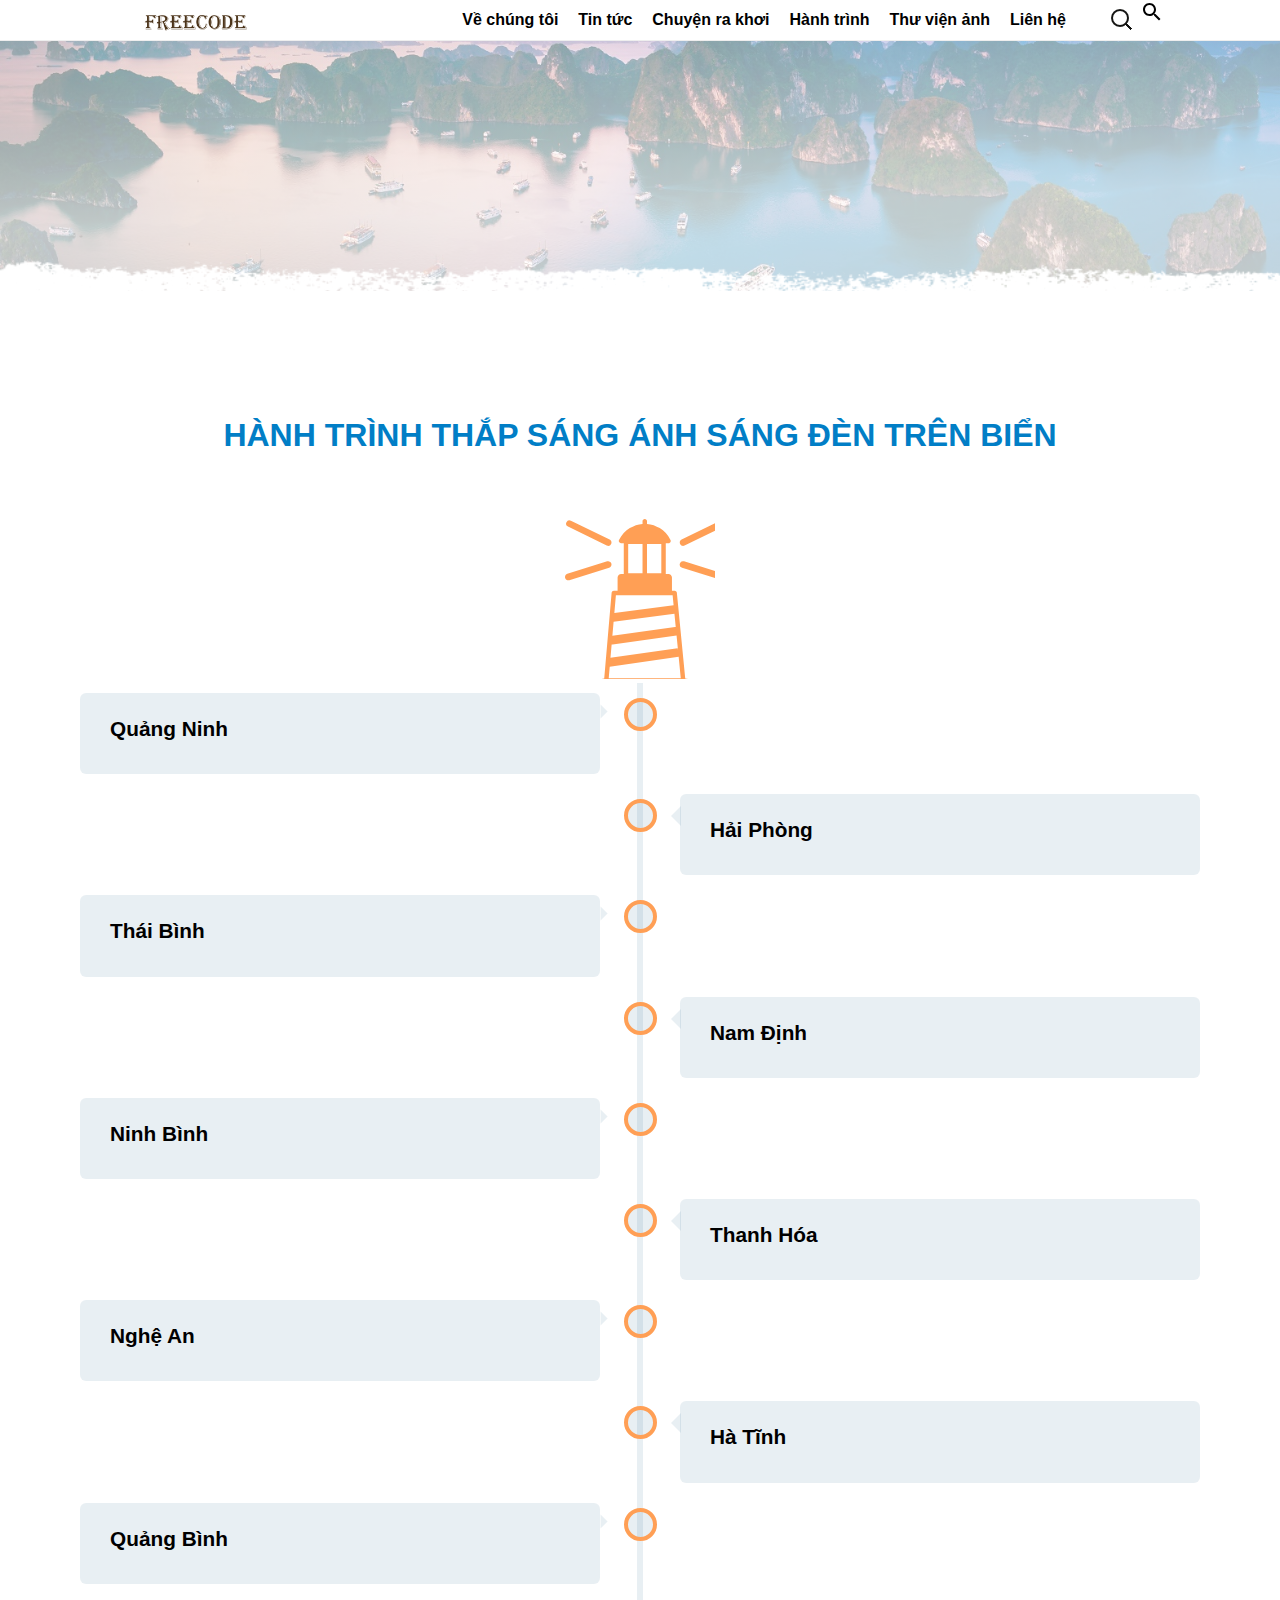
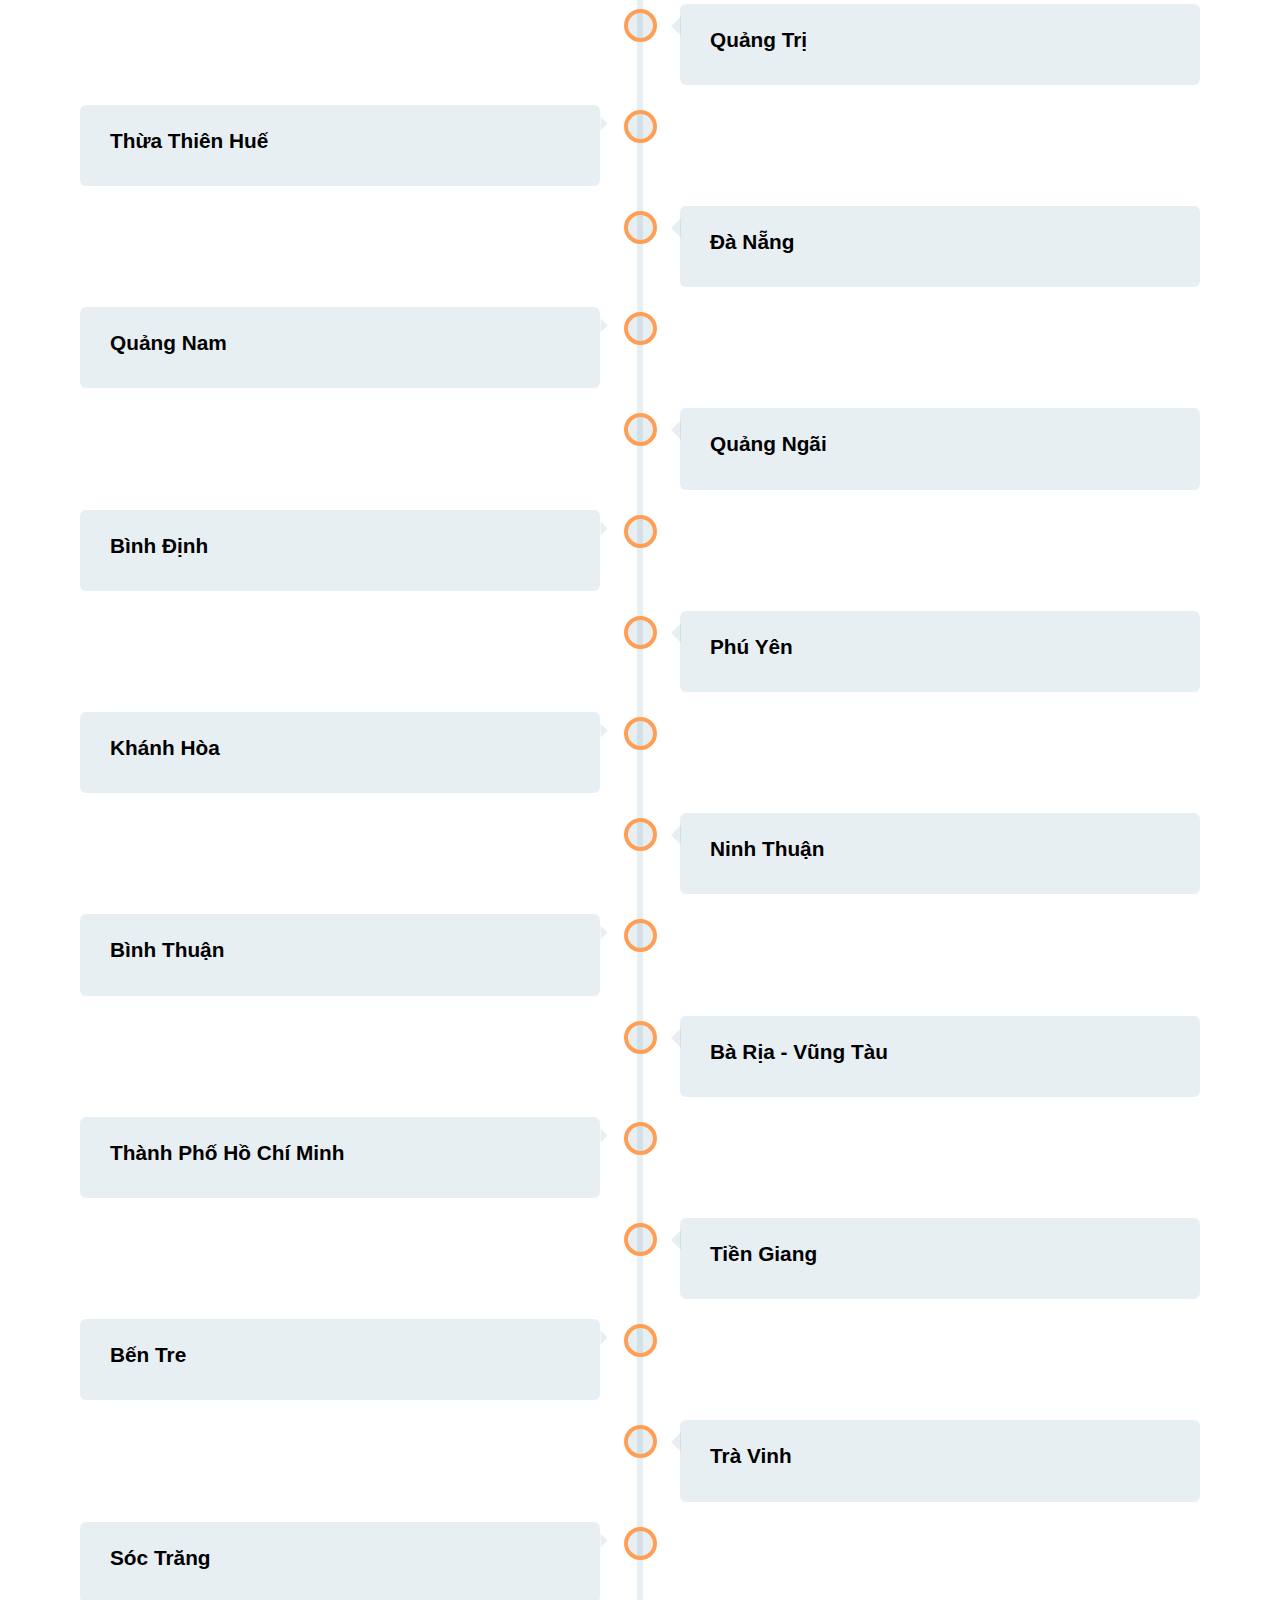
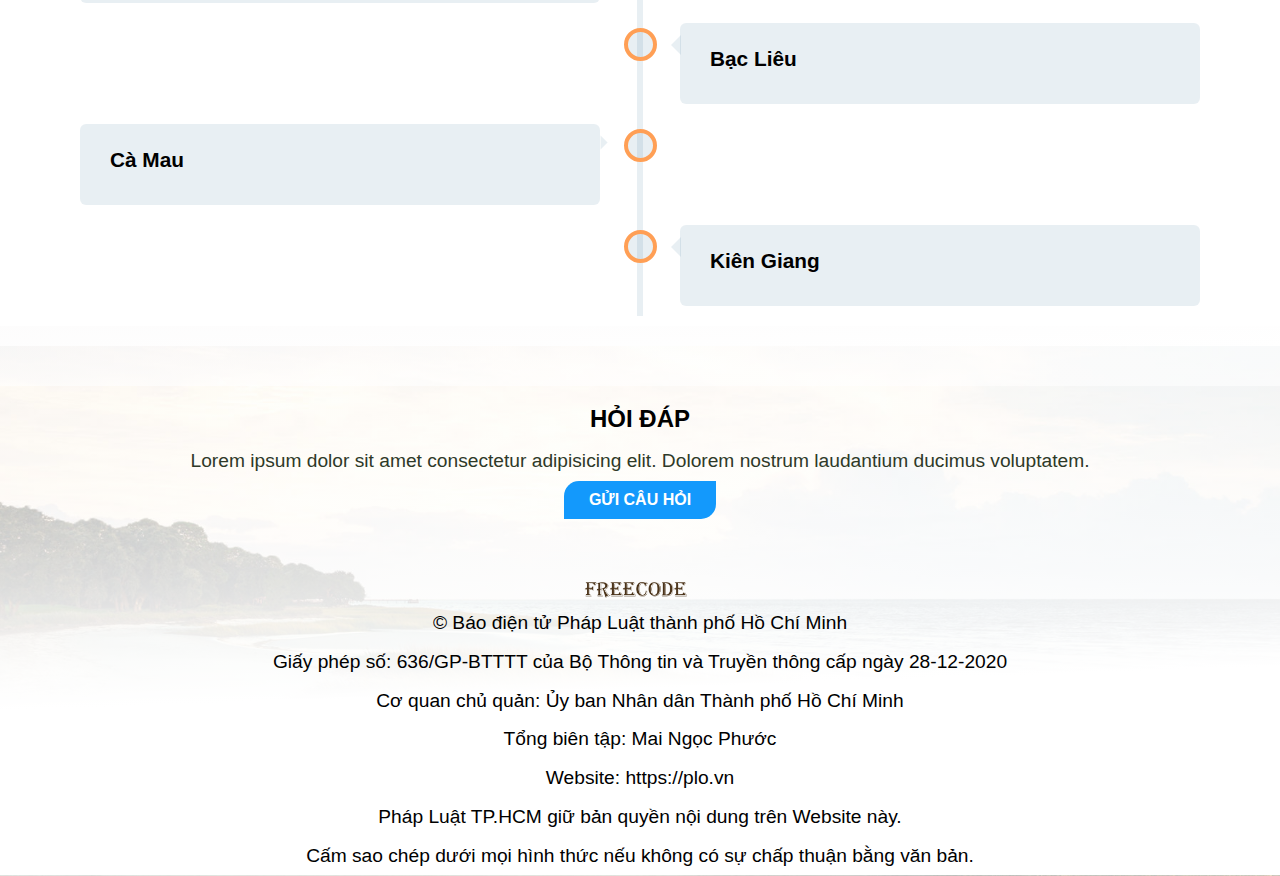
<file: timeline.html>
<!DOCTYPE html>
<html lang="en">
  <head>
    <meta charset="UTF-8" />
    <meta http-equiv="X-UA-Compatible" content="IE=edge" />
    <meta name="viewport" content="width=device-width, initial-scale=1.0" />
    <title>Document</title>
    <link rel="stylesheet" href="css/main.css" />
    <link rel="stylesheet" href="css/style.css" />
  </head>
  <body>
    <header>
      <div class="nav">
        <!-- nav-pc -->
        <nav class="navigation nav-pc">
          <div class="wrap-logo">
            <a class="logo" href="index.html" title="Báo Pháp Luật TP. Hồ Chí Minh"> </a>
          </div>
          <ul class="menu">
            <li class="main">
              <a href="gioithieu.html">Về chúng tôi</a>
              <ul>
                <li><a href="gioithieu.html">Giới thiệu</a></li>
                <li><a href="bantochuc.html">Ban tổ chức</a></li>
                <li><a href="donvidonghanh.html">Đơn vị đồng hành</a></li>
                <li><a href="quatangngudan.html">Quà tặng ngư dân</a></li>
              </ul>
            </li>
            <li class="main"><a href="chuyen-muc.html">Tin tức</a></li>
            <li class="main"><a href="chuyen-muc.html">Chuyện ra khơi</a></li>
            <li class="main"><a href="timeline.html">Hành trình</a></li>
            <li class="main"><a href="thuvienanh.html">Thư viện ảnh</a></li>
            <li class="main"><a href="lienhe.html">Liên hệ</a></li>
          </ul>
          <div class="buttons">
            <div class="icon search">
              <svg class="h-24" viewBox="0 0 24 24">
                <path
                  d="M15.5 14h-.79l-.28-.27C15.41 12.59 16 11.11 16 9.5 16 5.91 13.09 3 9.5 3S3 5.91 3 9.5 5.91 16 9.5 16c1.61 0 3.09-.59 4.23-1.57l.27.28v.79l5 4.99L20.49 19l-4.99-5zm-6 0C7.01 14 5 11.99 5 9.5S7.01 5 9.5 5 14 7.01 14 9.5 11.99 14 9.5 14z"
                ></path>
              </svg>
            </div>
          </div>
        </nav>
        <div class="menu-mobile">
          <div class="top-header">
            <label for="nav-mobile-input" class="nav-btn">
              <svg xmlns="http://www.w3.org/2000/svg" viewBox="0 0 24 24">
                <g data-name="Layer 2">
                  <g data-name="menu">
                    <rect width="18" height="2" x="3" y="11" rx=".95" ry=".95" />
                    <rect width="18" height="2" x="3" y="16" rx=".95" ry=".95" />
                    <rect width="18" height="2" x="3" y="6" rx=".95" ry=".95" />
                  </g>
                </g>
              </svg>
            </label>
            <a class="logo" href="index.html" title="Báo Pháp Luật TP. Hồ Chí Minh"> </a>
            <div class="icon search">
              <svg class="h-24" viewBox="0 0 24 24">
                <path
                  d="M15.5 14h-.79l-.28-.27C15.41 12.59 16 11.11 16 9.5 16 5.91 13.09 3 9.5 3S3 5.91 3 9.5 5.91 16 9.5 16c1.61 0 3.09-.59 4.23-1.57l.27.28v.79l5 4.99L20.49 19l-4.99-5zm-6 0C7.01 14 5 11.99 5 9.5S7.01 5 9.5 5 14 7.01 14 9.5 11.99 14 9.5 14z"
                ></path>
              </svg>
            </div>
          </div>

          <input type="checkbox" name="" class="nav-input" id="nav-mobile-input" />
          <label for="nav-mobile-input" class="nav-overlay"></label>

          <nav class="nav-mobile">
            <div class="top-logo">
              <a class="logo" href="index.html" title="Báo Pháp Luật TP. Hồ Chí Minh"> </a>
              <label for="nav-mobile-input" class="nav-btn nav-btn-close">
                <svg xmlns="http://www.w3.org/2000/svg" viewBox="0 0 50 50" width="50px" height="50px">
                  <path
                    d="M 7.71875 6.28125 L 6.28125 7.71875 L 23.5625 25 L 6.28125 42.28125 L 7.71875 43.71875 L 25 26.4375 L 42.28125 43.71875 L 43.71875 42.28125 L 26.4375 25 L 43.71875 7.71875 L 42.28125 6.28125 L 25 23.5625 Z"
                  />
                </svg>
              </label>
            </div>
            <div class="border-top"></div>
            <ul class="mobile-menu">
              <li class="mobile-main"><a href="index.html">Trang chủ</a></li>
              <li class="mobile-main">
                <a href="gioithieu.html">Về chúng tôi</a>
                <ul>
                  <li>
                    <a href="gioithieu.html">
                      <svg
                        fill="#000000"
                        version="1.1"
                        id="Capa_1"
                        xmlns="http://www.w3.org/2000/svg"
                        xmlns:xlink="http://www.w3.org/1999/xlink"
                        width="10px"
                        height="800px"
                        viewBox="0 0 44.952 44.952"
                        xml:space="preserve"
                      >
                        <g>
                          <path
                            d="M44.952,22.108c0-1.25-0.478-2.424-1.362-3.308L30.627,5.831c-0.977-0.977-2.561-0.977-3.536,0
		c-0.978,0.977-0.976,2.568,0,3.546l10.574,10.57H2.484C1.102,19.948,0,21.081,0,22.464c0,0.003,0,0.025,0,0.028
		c0,1.382,1.102,2.523,2.484,2.523h35.182L27.094,35.579c-0.978,0.978-0.978,2.564,0,3.541c0.977,0.979,2.561,0.978,3.538-0.001
		l12.958-12.97c0.885-0.882,1.362-2.059,1.362-3.309C44.952,22.717,44.952,22.231,44.952,22.108z"
                          />
                        </g>
                      </svg>
                      Thư ngỏ</a
                    >
                  </li>
                  <li>
                    <a href="bantochuc.html">
                      <svg
                        fill="#000000"
                        version="1.1"
                        id="Capa_1"
                        xmlns="http://www.w3.org/2000/svg"
                        xmlns:xlink="http://www.w3.org/1999/xlink"
                        width="10px"
                        height="800px"
                        viewBox="0 0 44.952 44.952"
                        xml:space="preserve"
                      >
                        <g>
                          <path
                            d="M44.952,22.108c0-1.25-0.478-2.424-1.362-3.308L30.627,5.831c-0.977-0.977-2.561-0.977-3.536,0
		c-0.978,0.977-0.976,2.568,0,3.546l10.574,10.57H2.484C1.102,19.948,0,21.081,0,22.464c0,0.003,0,0.025,0,0.028
		c0,1.382,1.102,2.523,2.484,2.523h35.182L27.094,35.579c-0.978,0.978-0.978,2.564,0,3.541c0.977,0.979,2.561,0.978,3.538-0.001
		l12.958-12.97c0.885-0.882,1.362-2.059,1.362-3.309C44.952,22.717,44.952,22.231,44.952,22.108z"
                          />
                        </g>
                      </svg>
                      Ban tổ chức</a
                    >
                  </li>
                  <li>
                    <a href="donvidonghanh.html">
                      <svg
                        fill="#000000"
                        version="1.1"
                        id="Capa_1"
                        xmlns="http://www.w3.org/2000/svg"
                        xmlns:xlink="http://www.w3.org/1999/xlink"
                        width="10px"
                        height="800px"
                        viewBox="0 0 44.952 44.952"
                        xml:space="preserve"
                      >
                        <g>
                          <path
                            d="M44.952,22.108c0-1.25-0.478-2.424-1.362-3.308L30.627,5.831c-0.977-0.977-2.561-0.977-3.536,0
		c-0.978,0.977-0.976,2.568,0,3.546l10.574,10.57H2.484C1.102,19.948,0,21.081,0,22.464c0,0.003,0,0.025,0,0.028
		c0,1.382,1.102,2.523,2.484,2.523h35.182L27.094,35.579c-0.978,0.978-0.978,2.564,0,3.541c0.977,0.979,2.561,0.978,3.538-0.001
		l12.958-12.97c0.885-0.882,1.362-2.059,1.362-3.309C44.952,22.717,44.952,22.231,44.952,22.108z"
                          />
                        </g>
                      </svg>
                      Đơn vị đồng hành</a
                    >
                  </li>
                </ul>
              </li>
              <li class="mobile-main"><a href="chuyen-muc.html">Sự kiện</a></li>
              <li class="mobile-main"><a href="timeline.html">Hành trình</a></li>
              <li class="mobile-main"><a href="chuyen-muc.html">Chuyện ra khơi</a></li>
            </ul>
          </nav>
        </div>
      </div>
    </header>
    <div class="wrap-introduce page-cate">
      <div class="box-tophead"></div>
    </div>

    <div class="wrap-timeline">
      <div class="title-cate">
        <h4>Hành trình thắp sáng ánh sáng đèn trên biển</h4>
      </div>
      <div class="icon">
        <svg xmlns="http://www.w3.org/2000/svg" viewBox="0 0 100 100">
          <path
            d="M67.18 16.1v20.53h1.7c.67 0 1.27.27 1.71.71.44.44.71 1.04.71 1.71v8.74h1.8c.82 0 1.48.66 1.49 1.47l5.57 57c1.78.12 3.25.89 4.41 2.05 1.35 1.35 2.25 3.26 2.7 5.29l1.65 7.47c.18.8-.33 1.59-1.13 1.77-.11.02-.21.04-.32.04v.01H18.61a1.494 1.494 0 01-1.43-1.91l1.89-7.42c.51-2.01 1.41-3.91 2.77-5.28 1.13-1.13 2.56-1.88 4.31-2.01l4.93-57.11c.07-.78.72-1.36 1.49-1.36h2.49v-8.74c0-.67.27-1.27.71-1.71.44-.44 1.04-.71 1.71-.71h1.7V16.1h-1.82a1.494 1.494 0 01-1.27-2.27c1.68-3.2 4.15-5.88 7.12-7.75 2.52-1.58 5.4-2.58 8.48-2.83V1.49c0-.82.67-1.49 1.49-1.49s1.49.67 1.49 1.49v1.76c3.08.25 5.96 1.25 8.48 2.83 3.01 1.89 5.49 4.6 7.18 7.85.38.73.09 1.63-.64 2-.22.11-.45.17-.68.17h-1.83zM30.32 92.58l44.74-6.37.28 1.3-.96-9.86-42.62 6.01c-.22.03-.45.03-.67.01l-.77 8.91zm45.45-.7l-45.95 6.55-.67 7.81h48.03l-1.41-14.36zM31.59 77.89L73.37 72c.15-.02.3-.03.45-.02l-.86-8.85-40.56 5.32-.81 9.44zm1.31-15.27l39.5-5.18-.65-6.67H33.93L32.9 62.62zm45.16-30.14a2.223 2.223 0 01-1.46-2.78 2.223 2.223 0 012.78-1.46l26.56 8.32c1.17.36 1.82 1.61 1.46 2.78a2.223 2.223 0 01-2.78 1.46l-26.56-8.32zm1.63-14.77c-1.1.54-2.43.08-2.96-1.02-.54-1.1-.08-2.43 1.02-2.96l25.81-12.64c1.1-.54 2.43-.08 2.96 1.02.54 1.1.08 2.43-1.02 2.96L79.69 17.71zM28.12 28.24c1.17-.36 2.42.29 2.78 1.46.36 1.17-.29 2.42-1.46 2.78L2.88 40.79C1.71 41.15.46 40.5.1 39.33c-.36-1.17.29-2.42 1.46-2.78l26.56-8.31zm1.63-14.51c1.1.54 1.55 1.86 1.02 2.96a2.219 2.219 0 01-2.96 1.02L1.99 5.07a2.215 2.215 0 011.95-3.98l25.81 12.64zm24.91 2.88v19.5h9.55v-19.5h-9.55zm-2.98 19.51v-19.5h-9.55v19.5h9.55z"
          />
        </svg>
      </div>
      <div class="timeline">
        <div class="box-timeline left">
          <div class="content">
            <h2>Quảng Ninh</h2>
            <p></p>
          </div>
        </div>
        <div class="box-timeline right">
          <div class="content">
            <h2>Hải Phòng</h2>
            <p></p>
          </div>
        </div>
        <div class="box-timeline left">
          <div class="content">
            <h2>Thái Bình</h2>
            <p></p>
          </div>
        </div>
        <div class="box-timeline right">
          <div class="content">
            <h2>Nam Định</h2>
            <p></p>
          </div>
        </div>
        <div class="box-timeline left">
          <div class="content">
            <h2>Ninh Bình</h2>
            <p></p>
          </div>
        </div>
        <div class="box-timeline right">
          <div class="content">
            <h2>Thanh Hóa</h2>
            <p></p>
          </div>
        </div>
        <div class="box-timeline left">
          <div class="content">
            <h2>Nghệ An</h2>
            <p></p>
          </div>
        </div>
        <div class="box-timeline right">
          <div class="content">
            <h2>Hà Tĩnh</h2>
            <p></p>
          </div>
        </div>
        <div class="box-timeline left">
          <div class="content">
            <h2>Quảng Bình</h2>
            <p></p>
          </div>
        </div>
        <div class="box-timeline right">
          <div class="content">
            <h2>Quảng Trị</h2>
            <p></p>
          </div>
        </div>
        <div class="box-timeline left">
          <div class="content">
            <h2>Thừa Thiên Huế</h2>
            <p></p>
          </div>
        </div>
        <div class="box-timeline right">
          <div class="content">
            <h2>Đà Nẵng</h2>
            <p></p>
          </div>
        </div>
        <div class="box-timeline left">
          <div class="content">
            <h2>Quảng Nam</h2>
            <p></p>
          </div>
        </div>
        <div class="box-timeline right">
          <div class="content">
            <h2>Quảng Ngãi</h2>
            <p></p>
          </div>
        </div>
        <div class="box-timeline left">
          <div class="content">
            <h2>Bình Định</h2>
            <p></p>
          </div>
        </div>
        <div class="box-timeline right">
          <div class="content">
            <h2>Phú Yên</h2>
            <p></p>
          </div>
        </div>
        <div class="box-timeline left">
          <div class="content">
            <h2>Khánh Hòa</h2>
            <p></p>
          </div>
        </div>
        <div class="box-timeline right">
          <div class="content">
            <h2>Ninh Thuận</h2>
            <p></p>
          </div>
        </div>
        <div class="box-timeline left">
          <div class="content">
            <h2>Bình Thuận</h2>
            <p></p>
          </div>
        </div>
        <div class="box-timeline right">
          <div class="content">
            <h2>Bà Rịa - Vũng Tàu</h2>
            <p></p>
          </div>
        </div>
        <div class="box-timeline left">
          <div class="content">
            <h2>Thành Phố Hồ Chí Minh</h2>
            <p></p>
          </div>
        </div>
        <div class="box-timeline right">
          <div class="content">
            <h2>Tiền Giang</h2>
            <p></p>
          </div>
        </div>
        <div class="box-timeline left">
          <div class="content">
            <h2>Bến Tre</h2>
            <p></p>
          </div>
        </div>
        <div class="box-timeline right">
          <div class="content">
            <h2>Trà Vinh</h2>
            <p></p>
          </div>
        </div>
        <div class="box-timeline left">
          <div class="content">
            <h2>Sóc Trăng</h2>
            <p></p>
          </div>
        </div>
        <div class="box-timeline right">
          <div class="content">
            <h2>Bạc Liêu</h2>
            <p></p>
          </div>
        </div>
        <div class="box-timeline left">
          <div class="content">
            <h2>Cà Mau</h2>
            <p></p>
          </div>
        </div>
        <div class="box-timeline right">
          <div class="content">
            <h2>Kiên Giang</h2>
            <p></p>
          </div>
        </div>
      </div>
    </div>
    <div class="footer">
      <div class="wrap-ques">
        <div class="ques-content">
          <h1>Hỏi đáp</h1>
          <p>Lorem ipsum dolor sit amet consectetur adipisicing elit. Dolorem nostrum laudantium ducimus voluptatem.</p>
          <div class="btn-submit">Gửi câu hỏi</div>
        </div>
      </div>
      <div class="wrap-footer">
        <div class="box-logo">
          <div class="logo"></div>
          <div class="copy-right">
            <p>© Báo điện tử Pháp Luật thành phố Hồ Chí Minh</p>
            <p>Giấy phép số: 636/GP-BTTTT của Bộ Thông tin và Truyền thông cấp ngày 28-12-2020</p>
            <p>Cơ quan chủ quản: Ủy ban Nhân dân Thành phố Hồ Chí Minh</p>
            <p>Tổng biên tập: Mai Ngọc Phước</p>
            <p>Website: https://plo.vn</p>
            <p>Pháp Luật TP.HCM giữ bản quyền nội dung trên Website này.</p>
            <p>Cấm sao chép dưới mọi hình thức nếu không có sự chấp thuận bằng văn bản.</p>
          </div>
        </div>
      </div>
    </div>
  </body>
</html>
</file>
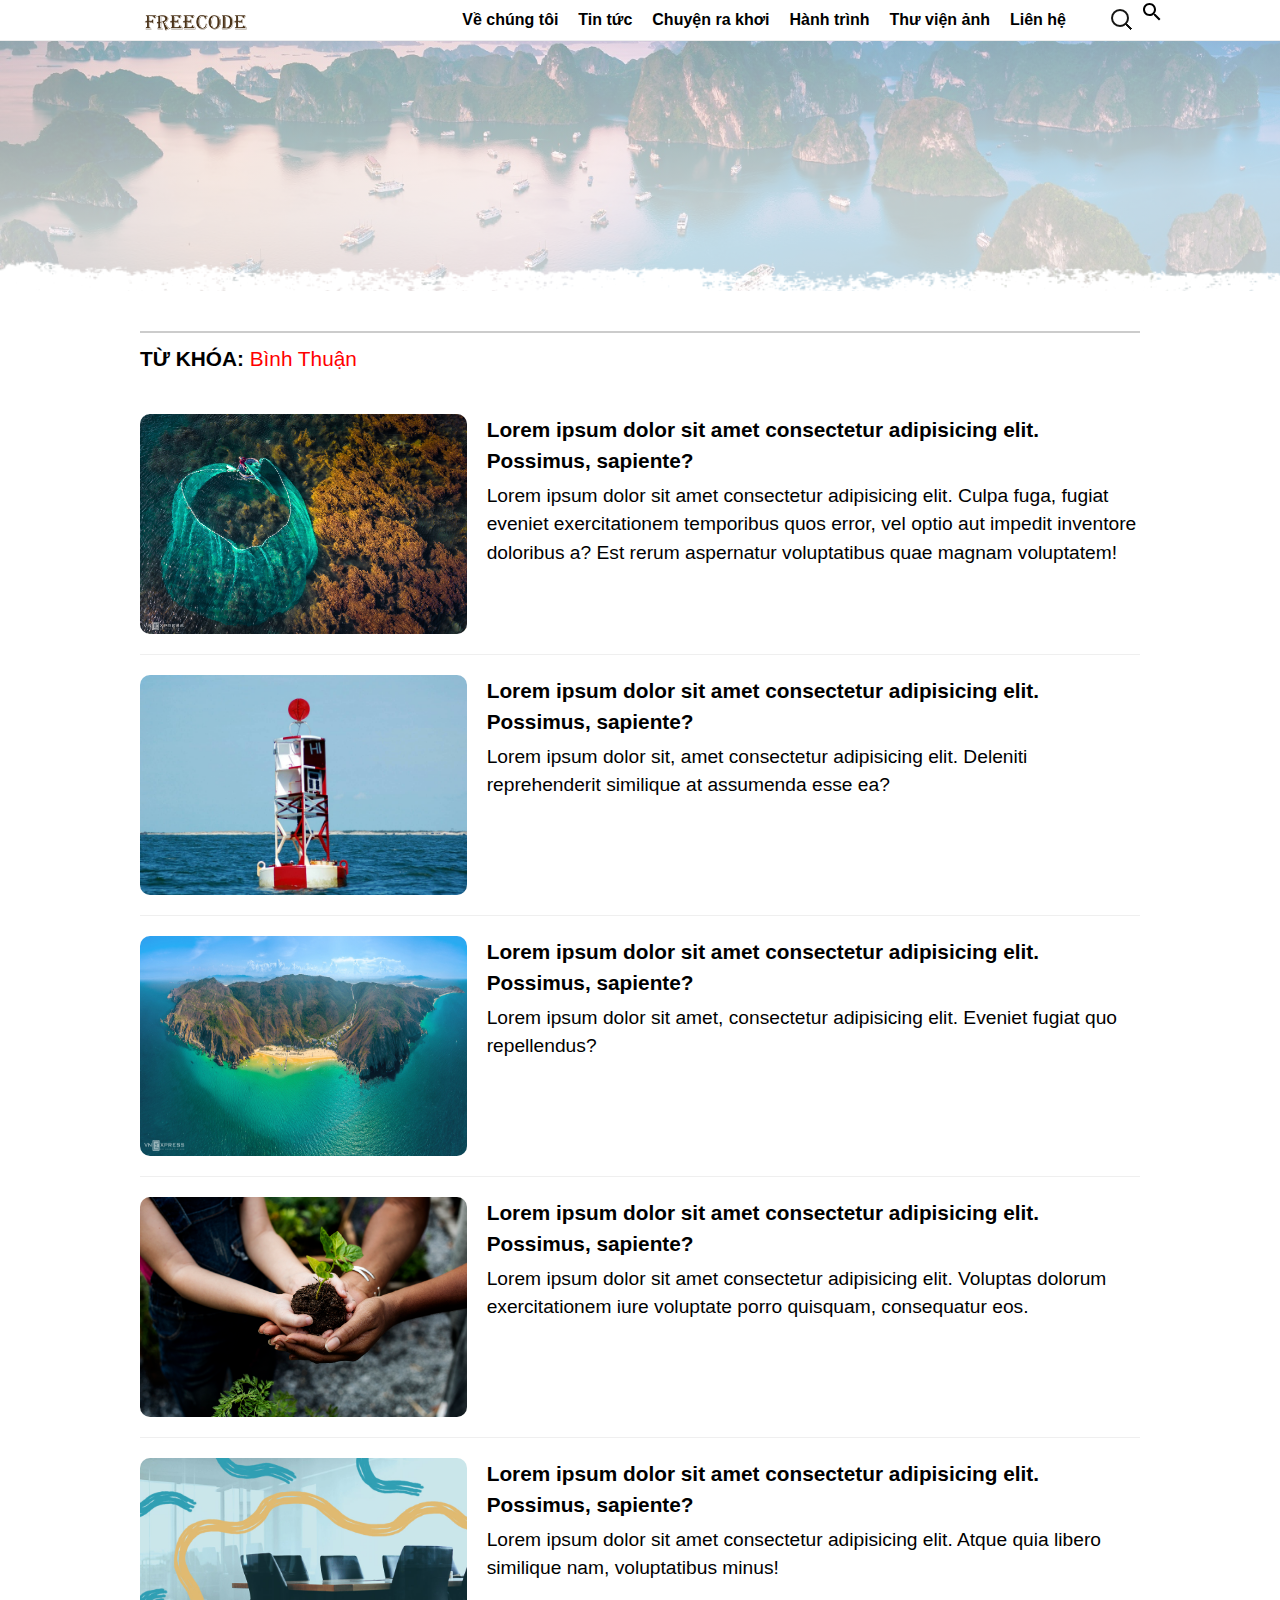
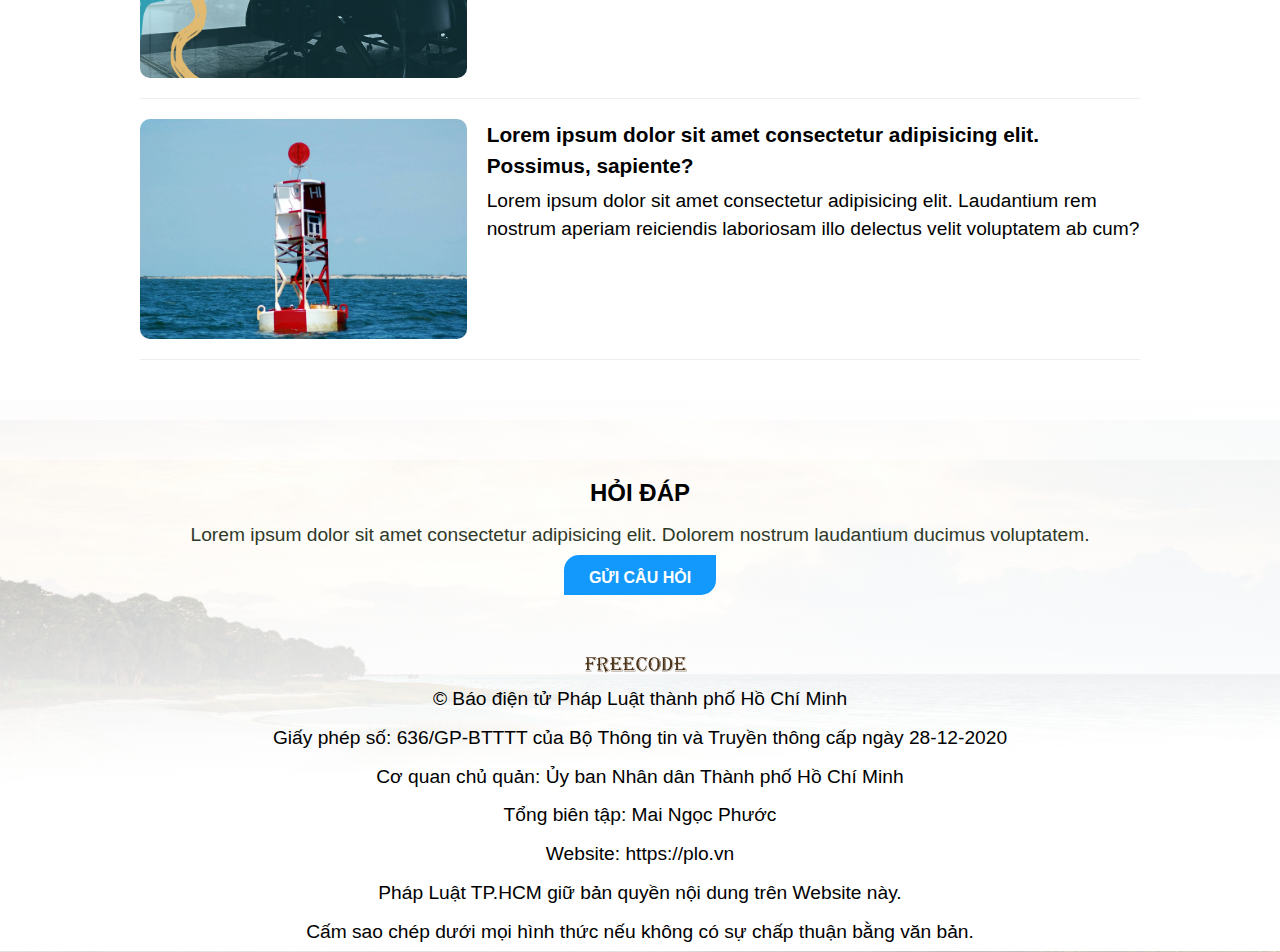
<file: timkiem.html>
<!DOCTYPE html>
<html lang="en">
  <head>
    <meta charset="UTF-8" />
    <meta http-equiv="X-UA-Compatible" content="IE=edge" />
    <meta name="viewport" content="width=device-width, initial-scale=1.0" />
    <title>Document</title>
    <link rel="stylesheet" href="css/main.css" />
    <link rel="stylesheet" href="css/style.css" />
    <link rel="stylesheet" href="https://cdnjs.cloudflare.com/ajax/libs/font-awesome/4.7.0/css/font-awesome.min.css" />
  </head>
  <body>
    <header>
      <div class="nav">
        <!-- nav-pc -->
        <nav class="navigation nav-pc">
          <div class="wrap-logo">
            <a class="logo" href="index.html" title="Báo Pháp Luật TP. Hồ Chí Minh"> </a>
          </div>
          <ul class="menu">
            <li class="main">
              <a href="gioithieu.html">Về chúng tôi</a>
              <ul>
                <li><a href="gioithieu.html">Giới thiệu</a></li>
                <li><a href="bantochuc.html">Ban tổ chức</a></li>
                <li><a href="donvidonghanh.html">Đơn vị đồng hành</a></li>
                <li><a href="quatangngudan.html">Quà tặng ngư dân</a></li>
              </ul>
            </li>
            <li class="main"><a href="chuyen-muc.html">Tin tức</a></li>
            <li class="main"><a href="chuyen-muc.html">Chuyện ra khơi</a></li>
            <li class="main"><a href="timeline.html">Hành trình</a></li>
            <li class="main"><a href="thuvienanh.html">Thư viện ảnh</a></li>
            <li class="main"><a href="lienhe.html">Liên hệ</a></li>
          </ul>
          <div class="buttons">
            <div class="icon search">
              <svg class="h-24" viewBox="0 0 24 24">
                <path
                  d="M15.5 14h-.79l-.28-.27C15.41 12.59 16 11.11 16 9.5 16 5.91 13.09 3 9.5 3S3 5.91 3 9.5 5.91 16 9.5 16c1.61 0 3.09-.59 4.23-1.57l.27.28v.79l5 4.99L20.49 19l-4.99-5zm-6 0C7.01 14 5 11.99 5 9.5S7.01 5 9.5 5 14 7.01 14 9.5 11.99 14 9.5 14z"
                ></path>
              </svg>
            </div>
          </div>
        </nav>
        <div class="menu-mobile">
          <div class="top-header">
            <label for="nav-mobile-input" class="nav-btn">
              <svg xmlns="http://www.w3.org/2000/svg" viewBox="0 0 24 24">
                <g data-name="Layer 2">
                  <g data-name="menu">
                    <rect width="18" height="2" x="3" y="11" rx=".95" ry=".95" />
                    <rect width="18" height="2" x="3" y="16" rx=".95" ry=".95" />
                    <rect width="18" height="2" x="3" y="6" rx=".95" ry=".95" />
                  </g>
                </g>
              </svg>
            </label>
            <a class="logo" href="index.html" title="Báo Pháp Luật TP. Hồ Chí Minh"> </a>
            <div class="icon search">
              <svg class="h-24" viewBox="0 0 24 24">
                <path
                  d="M15.5 14h-.79l-.28-.27C15.41 12.59 16 11.11 16 9.5 16 5.91 13.09 3 9.5 3S3 5.91 3 9.5 5.91 16 9.5 16c1.61 0 3.09-.59 4.23-1.57l.27.28v.79l5 4.99L20.49 19l-4.99-5zm-6 0C7.01 14 5 11.99 5 9.5S7.01 5 9.5 5 14 7.01 14 9.5 11.99 14 9.5 14z"
                ></path>
              </svg>
            </div>
          </div>

          <input type="checkbox" name="" class="nav-input" id="nav-mobile-input" />
          <label for="nav-mobile-input" class="nav-overlay"></label>

          <nav class="nav-mobile">
            <div class="top-logo">
              <a class="logo" href="index.html" title="Báo Pháp Luật TP. Hồ Chí Minh"> </a>
              <label for="nav-mobile-input" class="nav-btn nav-btn-close">
                <svg xmlns="http://www.w3.org/2000/svg" viewBox="0 0 50 50" width="50px" height="50px">
                  <path
                    d="M 7.71875 6.28125 L 6.28125 7.71875 L 23.5625 25 L 6.28125 42.28125 L 7.71875 43.71875 L 25 26.4375 L 42.28125 43.71875 L 43.71875 42.28125 L 26.4375 25 L 43.71875 7.71875 L 42.28125 6.28125 L 25 23.5625 Z"
                  />
                </svg>
              </label>
            </div>
            <div class="border-top"></div>
            <ul class="mobile-menu">
              <li class="mobile-main"><a href="index.html">Trang chủ</a></li>
              <li class="mobile-main">
                <a href="gioithieu.html">Về chúng tôi</a>
                <ul>
                  <li>
                    <a href="gioithieu.html">
                      <svg
                        fill="#000000"
                        version="1.1"
                        id="Capa_1"
                        xmlns="http://www.w3.org/2000/svg"
                        xmlns:xlink="http://www.w3.org/1999/xlink"
                        width="10px"
                        height="800px"
                        viewBox="0 0 44.952 44.952"
                        xml:space="preserve"
                      >
                        <g>
                          <path
                            d="M44.952,22.108c0-1.25-0.478-2.424-1.362-3.308L30.627,5.831c-0.977-0.977-2.561-0.977-3.536,0
		c-0.978,0.977-0.976,2.568,0,3.546l10.574,10.57H2.484C1.102,19.948,0,21.081,0,22.464c0,0.003,0,0.025,0,0.028
		c0,1.382,1.102,2.523,2.484,2.523h35.182L27.094,35.579c-0.978,0.978-0.978,2.564,0,3.541c0.977,0.979,2.561,0.978,3.538-0.001
		l12.958-12.97c0.885-0.882,1.362-2.059,1.362-3.309C44.952,22.717,44.952,22.231,44.952,22.108z"
                          />
                        </g>
                      </svg>
                      Thư ngỏ</a
                    >
                  </li>
                  <li>
                    <a href="bantochuc.html">
                      <svg
                        fill="#000000"
                        version="1.1"
                        id="Capa_1"
                        xmlns="http://www.w3.org/2000/svg"
                        xmlns:xlink="http://www.w3.org/1999/xlink"
                        width="10px"
                        height="800px"
                        viewBox="0 0 44.952 44.952"
                        xml:space="preserve"
                      >
                        <g>
                          <path
                            d="M44.952,22.108c0-1.25-0.478-2.424-1.362-3.308L30.627,5.831c-0.977-0.977-2.561-0.977-3.536,0
		c-0.978,0.977-0.976,2.568,0,3.546l10.574,10.57H2.484C1.102,19.948,0,21.081,0,22.464c0,0.003,0,0.025,0,0.028
		c0,1.382,1.102,2.523,2.484,2.523h35.182L27.094,35.579c-0.978,0.978-0.978,2.564,0,3.541c0.977,0.979,2.561,0.978,3.538-0.001
		l12.958-12.97c0.885-0.882,1.362-2.059,1.362-3.309C44.952,22.717,44.952,22.231,44.952,22.108z"
                          />
                        </g>
                      </svg>
                      Ban tổ chức</a
                    >
                  </li>
                  <li>
                    <a href="donvidonghanh.html">
                      <svg
                        fill="#000000"
                        version="1.1"
                        id="Capa_1"
                        xmlns="http://www.w3.org/2000/svg"
                        xmlns:xlink="http://www.w3.org/1999/xlink"
                        width="10px"
                        height="800px"
                        viewBox="0 0 44.952 44.952"
                        xml:space="preserve"
                      >
                        <g>
                          <path
                            d="M44.952,22.108c0-1.25-0.478-2.424-1.362-3.308L30.627,5.831c-0.977-0.977-2.561-0.977-3.536,0
		c-0.978,0.977-0.976,2.568,0,3.546l10.574,10.57H2.484C1.102,19.948,0,21.081,0,22.464c0,0.003,0,0.025,0,0.028
		c0,1.382,1.102,2.523,2.484,2.523h35.182L27.094,35.579c-0.978,0.978-0.978,2.564,0,3.541c0.977,0.979,2.561,0.978,3.538-0.001
		l12.958-12.97c0.885-0.882,1.362-2.059,1.362-3.309C44.952,22.717,44.952,22.231,44.952,22.108z"
                          />
                        </g>
                      </svg>
                      Đơn vị đồng hành</a
                    >
                  </li>
                </ul>
              </li>
              <li class="mobile-main"><a href="chuyen-muc.html">Sự kiện</a></li>
              <li class="mobile-main"><a href="timeline.html">Hành trình</a></li>
              <li class="mobile-main"><a href="chuyen-muc.html">Chuyện ra khơi</a></li>
            </ul>
          </nav>
        </div>
      </div>
    </header>
    <div class="wrap-introduce">
      <div class="box-tophead"></div>
    </div>

    <div class="wrap-body">
      <div class="container">
        <div class="wrap-heading">
          <h2 class="title">
            <span class="key">Từ khóa:</span>
            <span class="text">Bình Thuận</span>
          </h2>
        </div>
        <div class="wrap-search">
          <article class="story">
            <div class="thumb">
              <a href="chitiet.html">
                <img src="img/anh5.jpg" alt="" />
              </a>
            </div>
            <div class="story-header">
              <h2><a href="chitiet.html"> Lorem ipsum dolor sit amet consectetur adipisicing elit. Possimus, sapiente? </a></h2>
              <p>
                Lorem ipsum dolor sit amet consectetur adipisicing elit. Culpa fuga, fugiat eveniet exercitationem temporibus quos
                error, vel optio aut impedit inventore doloribus a? Est rerum aspernatur voluptatibus quae magnam voluptatem!
              </p>
            </div>
          </article>
          <article class="story">
            <div class="thumb">
              <a href="chitiet.html">
                <img src="img/anh-2.jpg" alt="" />
              </a>
            </div>
            <div class="story-header">
              <h2><a href="chitiet.html"> Lorem ipsum dolor sit amet consectetur adipisicing elit. Possimus, sapiente? </a></h2>
              <p>Lorem ipsum dolor sit, amet consectetur adipisicing elit. Deleniti reprehenderit similique at assumenda esse ea?</p>
            </div>
          </article>
          <article class="story">
            <div class="thumb">
              <a href="chitiet.html">
                <img src="img/anh3.jpg" alt="" />
              </a>
            </div>
            <div class="story-header">
              <h2><a href="chitiet.html"> Lorem ipsum dolor sit amet consectetur adipisicing elit. Possimus, sapiente? </a></h2>
              <p>Lorem ipsum dolor sit amet, consectetur adipisicing elit. Eveniet fugiat quo repellendus?</p>
            </div>
          </article>
          <article class="story">
            <div class="thumb">
              <a href="chitiet.html">
                <img src="img/anh-4.jpeg" alt="" />
              </a>
            </div>
            <div class="story-header">
              <h2><a href="chitiet.html"> Lorem ipsum dolor sit amet consectetur adipisicing elit. Possimus, sapiente? </a></h2>
              <p>
                Lorem ipsum dolor sit amet consectetur adipisicing elit. Voluptas dolorum exercitationem iure voluptate porro quisquam,
                consequatur eos.
              </p>
            </div>
          </article>
          <article class="story">
            <div class="thumb">
              <a href="chitiet.html">
                <img src="img/anh-3.jpg" alt="" />
              </a>
            </div>
            <div class="story-header">
              <h2><a href="chitiet.html"> Lorem ipsum dolor sit amet consectetur adipisicing elit. Possimus, sapiente? </a></h2>
              <p>Lorem ipsum dolor sit amet consectetur adipisicing elit. Atque quia libero similique nam, voluptatibus minus!</p>
            </div>
          </article>
          <article class="story">
            <div class="thumb">
              <a href="chitiet.html">
                <img src="img/anh-2.jpg" alt="" />
              </a>
            </div>
            <div class="story-header">
              <h2><a href="chitiet.html"> Lorem ipsum dolor sit amet consectetur adipisicing elit. Possimus, sapiente? </a></h2>
              <p>
                Lorem ipsum dolor sit amet consectetur adipisicing elit. Laudantium rem nostrum aperiam reiciendis laboriosam illo
                delectus velit voluptatem ab cum?
              </p>
            </div>
          </article>
        </div>
      </div>
    </div>
    <div class="footer">
      <div class="wrap-ques">
        <div class="ques-content">
          <h1>Hỏi đáp</h1>
          <p>Lorem ipsum dolor sit amet consectetur adipisicing elit. Dolorem nostrum laudantium ducimus voluptatem.</p>
          <div class="btn-submit"><a href="hoidap.html">Gửi câu hỏi</a></div>
        </div>
      </div>
      <div class="wrap-footer">
        <div class="box-logo">
          <div class="logo"></div>
          <div class="copy-right">
            <p>© Báo điện tử Pháp Luật thành phố Hồ Chí Minh</p>
            <p>Giấy phép số: 636/GP-BTTTT của Bộ Thông tin và Truyền thông cấp ngày 28-12-2020</p>
            <p>Cơ quan chủ quản: Ủy ban Nhân dân Thành phố Hồ Chí Minh</p>
            <p>Tổng biên tập: Mai Ngọc Phước</p>
            <p>Website: https://plo.vn</p>
            <p>Pháp Luật TP.HCM giữ bản quyền nội dung trên Website này.</p>
            <p>Cấm sao chép dưới mọi hình thức nếu không có sự chấp thuận bằng văn bản.</p>
          </div>
        </div>
      </div>
    </div>
    <button onclick="topFunction()" id="backtop" title="Go to top">
      <svg width="800px" height="800px" viewBox="0 0 1024 1024" xmlns="http://www.w3.org/2000/svg">
        <path
          fill="#fff"
          d="M572.235 205.282v600.365a30.118 30.118 0 1 1-60.235 0V205.282L292.382 438.633a28.913 28.913 0 0 1-42.646 0 33.43 33.43 0 0 1 0-45.236l271.058-288.045a28.913 28.913 0 0 1 42.647 0L834.5 393.397a33.43 33.43 0 0 1 0 45.176 28.913 28.913 0 0 1-42.647 0l-219.618-233.23z"
        />
      </svg>
    </button>

    <script>
      /*------backtotop-------------*/
      let mybutton = document.getElementById('backtop')

      window.onscroll = function () {
        scrollFunction()
      }

      function scrollFunction() {
        if (document.body.scrollTop > 500 || document.documentElement.scrollTop > 500) {
          mybutton.style.display = 'block'
        } else {
          mybutton.style.display = 'none'
        }
      }

      function topFunction() {
        document.body.scrollTop = 0
        document.documentElement.scrollTop = 0
      }
    </script>
  </body>
</html>
</file>
<file: css/main.css>
@import url('https://fonts.googleapis.com/css2?family=Alexandria:wght@200;300;400;500;600;700&family=Arimo:ital,wght@0,700;1,600&family=Babylonica&family=Big+Shoulders+Inline+Text:wght@100;300;700;800;900&family=Bungee&family=Comfortaa:wght@700&family=Dancing+Script:wght@700&family=DynaPuff:wght@600;700&family=Exo+2:wght@500;600;700&family=Frank+Ruhl+Libre:wght@600;700;900&family=Gloria+Hallelujah&family=Gluten:wght@600;700;800&family=Goldman:wght@400;700&family=Great+Vibes&family=Gwendolyn:wght@700&family=IBM+Plex+Sans:ital,wght@0,500;0,600;1,500&family=Indie+Flower&family=Lavishly+Yours&family=Lobster&family=Montserrat:wght@500;600;700;900&family=Mulish:ital@1&family=Open+Sans:wght@500;600;700&family=Orbitron&family=Pacifico&family=Paytone+One&family=Poppins:wght@400;500;600;700;800;900&family=Roboto:wght@400;500;700&family=Telex&family=Tourney:wght@600;700;800&display=swap');

* {
  margin: 0;
  padding: 0;
  box-sizing: border-box;
  font-family: 'Roboto Condensed', sans-serif;

  /* font-family: 'Exo 2', sans-serif; */
}

:root {
  --blue: #1399fc;
  --bg-btn: #e74c3c;
}

/*-----------------------*/
body {
  font-family: 'Roboto', sans-serif;
}

h1 {
  font-size: 2rem;
  padding: 5px 0;
  line-height: 1.5;
}

h2 {
  font-size: 1.3rem;
  line-height: 1.5;
}

h3 {
  font-size: 1.3rem;
  padding: 5px 0;
  line-height: 1.5;
}

h4 {
  font-size: 2rem;
  padding: 5px 0;
  line-height: 1.5;
}

h5 {
  font-size: 1.3rem;
  padding: 5px 0;
  line-height: 1.5;
}

p {
  font-size: 1.2rem;
  padding: 5px 0;
  line-height: 1.5;
}

a {
  text-decoration: none;
  color: black;
  line-height: 1.5;
}

button {
  padding: 0;
  background-color: transparent;
  cursor: pointer;
  border: none;
  border-radius: 0;
  outline: 0;
}

.h-24 {
  height: 24px;
}

.box-topic .h-24 {
  height: 111px;
  fill: var(--blue);
}

.icon-svg {
  width: 50%;
  height: 24px;
  fill: var(--blue);
}

.wrap-organizing .h-24,
.wrap-companion .h-24,
.wrap-body .h-24 {
  height: 50px;
  fill: var(--blue);
}

.icon {
  cursor: pointer;
}

header {
  border-bottom: 1px solid #eee;
}

header .navigation {
  max-width: 1000px;
  margin: auto;
  display: flex;
  align-items: center;
  column-gap: 30px;
}

.navigation .wrap-logo .logo {
  width: 120px;
  height: 35px;
  display: block;
  background: url(../img/logo-freecode1.png) center center/112px no-repeat;
  object-fit: cover;
}

.navigation .buttons {
  display: flex;
  column-gap: 10px;
  align-items: center;
}

.navigation .menu {
  margin-left: auto;
  display: flex;
  justify-content: center;
}

ul {
  padding-left: 0;
  list-style: none;
  margin: 0;
}

.navigation .menu .main > a {
  font-weight: 700;
  font-size: 1rem;
  line-height: 1.5;
  height: 40px;
  padding: 0 10px;
  display: flex;
  align-items: center;
  white-space: nowrap;
}

header nav ul > li {
  list-style: none;
  float: left;
  position: relative;
}

header nav ul > li:hover > a {
  color: #1d1d1d;
  box-shadow: rgba(12, 12, 12, 0.2) 0px 7px 29px 0px;
}

header nav ul ul {
  position: absolute;
  top: 100%;
  left: 0;
  width: 15em;
  color: #1d1d1d;
  background: rgba(249, 247, 247, 0.801);
  box-shadow: rgba(0, 150, 187, 0.533) 0px 7px 29px 0px;
  z-index: 999;
  display: none;
  border-radius: 2px;
}

header nav ul > li:hover ul {
  display: block;
}

header nav ul ul li {
  width: 100%;
  background: none !important;
}

header nav ul ul li a {
  background: none !important;
  border: none !important;
  font-size: 0.75em;
  color: #1d1d1d;
  background: none;
  padding: 1em 1.5em;
  display: block;
  text-decoration: none;
  font-weight: bold;
  text-transform: uppercase;
  transition: all 0.2s ease-in-out;
}

header nav ul ul li a:hover {
  background: #ffffffb5 !important;
}

/*----------search----------*/
.search-wrapper {
  max-width: 30px;
  margin-left: auto;
  margin-right: 100px;
  direction: rtl;
  /* this is important for the trick */
}

.search-container {
  position: relative;
  display: inline-block;
  /* This one is also important to allow the  element to overflow */
  height: 50px;
}

.search {
  padding: 0;
  width: 5px;
  height: 100%;
  transition-duration: 0.4s;
  direction: ltr;
  background-image: url(../img/search-icon.png);
  background-position: 5px center;
  background-repeat: no-repeat;
  background-size: 24px 24px;
  border: none;
  cursor: pointer;
  height: 40px;
  padding: 0 0 0 34px;
  position: relative;
}

.search:focus {
  width: 250px;
  color: #fff;
  padding: 0 10px 0 50px;
  background-color: #000000;
  border: 2px solid #c3c0ab;
  cursor: text;
  outline: 0;
  border-radius: 15px;
}

/*-------Mobile nav-----------*/
.nav-btn {
  width: 28px;
  height: 28px;
  color: #fff;
}

.nav-overlay {
  /* position: fixed; */
  top: 0;
  right: 0;
  bottom: 0;
  left: 0;
  background-color: rgba(0, 0, 0, 0.3);
  display: none;
  animation: fadeIn linear 0.3s;
}

.nav-mobile {
  position: fixed;
  top: 0;
  bottom: 0;
  width: 320px;
  max-width: 100%;
  background-color: #fff;
  z-index: 999;
  transform: translateX(-100%);
  transition: transform linear 0.2s;
  align-items: flex-start !important;
}

.mobile-menu {
  display: flex;
  flex-direction: column;
  align-items: flex-start;
  margin-top: 24px;
  padding: 0px 15px;
}

.mobile-main {
  text-decoration: none;
  color: #000000;
  display: block;
  padding: 8px 0px;
  font-size: 1.3rem;
}

.nav-btn-close {
  font-size: 1.2rem;
  color: #666;
  position: absolute;
  top: 0.4rem;
  right: 1rem;
}

.nav-btn-close svg {
  width: 28px;
  height: 28px;
}

.nav-input {
  display: none;
}

.nav-input:checked ~ .nav-overlay {
  display: block;
}

.nav-input:checked ~ .nav-mobile {
  transform: translateX(0);
}

@keyframes fadeIn {
  from {
    opacity: 0;
  }

  to {
    opacity: 1;
  }
}

.menu-mobile {
  display: none;
}

.menu-mobile .logo {
  width: 120px;
  height: 35px;
  display: block;
  background: url(../img/logo.png) center center/112px no-repeat;
  object-fit: cover;
}

.nav-mobile .top-logo {
  display: flex;
  flex-direction: column;
  justify-content: space-between;
  border-bottom: 1px solid #f2f2f2;
  padding: 5px 0px;
}

.menu-mobile .top-header {
  display: flex;
  justify-content: space-between;
  align-items: center;
  padding: 5px;
}

/* .nav-mobile ul ul {
  display: contents;
} */
.nav-mobile ul ul svg {
  width: 12px;
  height: 12px;
}

.nav-mobile ul ul li a {
  display: flex;
  align-items: center;
  column-gap: 10px;
  text-transform: capitalize;
  font-weight: normal;
}

/*--------backtop---------*/
#backtop {
  position: fixed;
  bottom: 20px;
  right: 30px;
  z-index: 99;
  display: none;
  border: none;
  outline: none;
  background-color: var(--blue);
  color: white;
  cursor: pointer;
  padding: 5px;
  border-radius: 4px;
}

#backtop:hover {
  background-color: #0096bb;
}

#backtop svg {
  width: 30px;
  height: 30px;
}

.mobile-toggle {
  height: 50px;
  width: 50px;
  cursor: pointer;
}

/*--------------border----------*/
.border-bottom {
  background: url(../img/boder-bottom.png);
  content: '';
  position: absolute;
  background-repeat: no-repeat;
  background-size: cover;
  height: 33px;
  width: 100%;
  z-index: 1;
  bottom: -42px;
}

.border-top {
  background: url(../img/boder-top.png);
  content: '';
  position: absolute;
  background-repeat: no-repeat;
  background-size: cover;
  height: 33px;
  width: 100%;
  z-index: 1;
}

.border-slider {
  background: url(../img/boder-bottom.png);
  content: '';
  position: absolute;
  background-repeat: no-repeat;
  background-size: cover;
  height: 60px;
  width: 100%;
  z-index: 1;
  margin-top: -60px;
}

.border-bottom-cate {
  background: url(../img/boder-bottom.png);
  content: '';
  position: absolute;
  background-repeat: no-repeat;
  background-size: cover;
  height: 33px;
  width: 100%;
  z-index: 1;
  top: 21%;
}

.border-bottom-page {
  background: url(../img/boder-bottom.png);
  content: '';
  position: absolute;
  background-repeat: no-repeat;
  background-size: cover;
  height: 33px;
  width: 100%;
  z-index: 1;
  top: 23%;
}

.border-bottom-detail {
  background: url(../img/boder-bottom.png);
  content: '';
  position: absolute;
  background-repeat: no-repeat;
  background-size: cover;
  height: 33px;
  width: 100%;
  z-index: 1;
  top: 23%;
}

/*-----main-------------*/
.page-home {
  display: flex;
  flex-direction: column;
  row-gap: 20px;
}

.panel-show {
  background-color: #0a1c3c;
  height: 100vh;
  width: 100%;
  color: #fff;
  overflow: hidden;
}

.panel-show::after {
  background: url(../img/boder-bottom.png);
  content: '';
  width: 100%;
  height: 40px;
  left: 0;
  position: relative;
  display: block;
  top: -38px;
}

.panel-show .wrap-bg {
  padding: 20px 0;
  height: 100%;
  display: flex;
  flex-wrap: wrap;
  position: relative;
}

.panel-show .wrap-bg .bg-video::after {
  content: '';
  width: 100%;
  height: 100vh;
  top: 0;
  position: absolute;
  background-color: #1399fc8c;
  opacity: 1;
}

.panel-show .wrap-bg .bg-video video {
  position: absolute;
  right: 0;
  top: 0;
  width: 100%;
  height: 100vh;
  object-fit: cover;
}

.panel-show .wrap-bg .bg-video video::after {
  content: '';
  width: 100%;
  height: 100vh;
  top: 0;
  position: absolute;
  background-color: rgba(10, 28, 60, 0.4);
  opacity: 0;
}

.panel-show .wrap-bg .bg-video iframe {
  position: absolute;
  right: 0;
  top: 0;
  width: 100%;
  height: 100vh;
  object-fit: cover;
}

.panel-show .wrap-bg .bg-video iframe::after {
  content: '';
  width: 100%;
  height: 100vh;
  top: 0;
  position: absolute;
  background-color: rgba(10, 28, 60, 0.4);
  opacity: 0;
}
.panel-show .wrap-bg .text-content {
  max-width: 1020px;
  position: absolute;
  top: 30%;
  left: 50%;
  -webkit-transform: translate(-50%, -50%);
  transform: translate(-50%, -50%);
  width: 100%;
  padding: 20px;
  text-align: center;
  opacity: 1;
  display: flex;
  flex-direction: column;
  align-items: center;
  justify-content: center;
}

.panel-show .wrap-bg .text-content .title-cate {
  font-family: 'Pacifico', sans-serif;
  text-transform: inherit;
  font-size: 3rem;
  text-align: center;
  text-shadow: 0 -3px 0 rgba(5, 69, 179, 0.69), 0 6px 8px rgba(0, 0, 0, 0.4), 0 9px 10px rgba(0, 0, 0, 0.15),
    0 30px 10px rgba(0, 0, 0, 0.18), 0 15px 10px rgba(0, 0, 0, 0.21);
}

.panel-show .wrap-bg .text-content .content-title {
  position: relative;
  width: 100%;
  padding-top: 20px;
}

.panel-show .wrap-bg .text-content .content-title h1 {
  position: absolute;
  font-size: 5rem;
  font-family: 'Pacifico', sans-serif;
  text-transform: capitalize;
}

.panel-show .wrap-bg .text-content .content-title h1:nth-child(1) {
  color: transparent;
  -webkit-text-stroke: 2px white;
  text-shadow: 0 -3px 0 #1399fccf, 0 6px 8px rgba(0, 0, 0, 0.4), 0 9px 10px rgba(0, 0, 0, 0.15), 0 30px 10px rgba(0, 0, 0, 0.18),
    0 15px 10px rgba(0, 0, 0, 0.21);
}

.panel-show .wrap-bg .text-content .content-title h1:nth-child(2) {
  color: #1399fc8c;
  animation: animate 5s ease-in-out infinite;
}

@keyframes animate {
  0%,
  100% {
    clip-path: polygon(0% 45%, 15% 44%, 32% 50%, 54% 60%, 70% 61%, 84% 59%, 100% 52%, 100% 100%, 0% 100%);
  }

  50% {
    clip-path: polygon(0 60%, 16% 65%, 34% 66%, 51% 62%, 67% 50%, 84% 45%, 100% 40%, 100% 100%, 0% 100%);
  }
}

.panel-show .wrap-bg .text-content .title-text em {
  font-size: 16px;
  line-height: 1.5;
  text-align: center;
}

.panel-show .wrap-bg .text-content .icon-top {
  width: 200px;
  height: auto;
}

.panel-show .wrap-bg .text-content .icon-top img {
  width: 100%;
  border-radius: 50%;
  box-shadow: rgba(0, 0, 0, 0.15) 0px 15px 25px, rgba(0, 0, 0, 0.05) 0px 5px 10px;
}

.panel-show .wrap-bg .text-content .btn-center {
  cursor: pointer;
  border: 1px solid #00beb8;
  background-color: transparent;
  display: inline-block;
  object-fit: contain;
  padding: 12px 20px;
  line-height: 1;
  text-transform: uppercase;
  text-align: center;
}

.panel-show .wrap-bg .text-content .btn-center a {
  color: #00beb8;
}

.panel-show .wrap-bg .text-content .btn-center:hover {
  background: var(--blue);
}

.panel-show .wrap-bg .text-content .btn-center:hover a {
  color: #ffff;
}

/*-------------------*/
.page-home .box-topic {
  display: flex;
  flex-direction: column;
  justify-content: center;

  margin: 0 auto;
  padding: 50px 0px;
  row-gap: 50px;
}

.page-home .box-topic .title-cate {
  position: relative;
  width: 100%;
  /* border-top: 2px solid var(--blue); */
}

.page-home .box-topic .title-cate h4 {
  font-weight: 700;
  max-width: 90%;
  position: absolute;
  top: -40px;
  left: 50%;
  transform: translate(-50%, 0px);
  text-align: center;
  white-space: nowrap;
  text-transform: uppercase;
  margin: 0px auto;
  padding: 0px 50px;
  background: rgb(255, 255, 255);
}

.title-cate h4 a {
  /* --c: var(--blue);
  --s: 0.1em; */
  /* background: conic-gradient(from 135deg at top, var(--c) 90deg, #0000 0) left 0 bottom var(--s) / calc(2 * var(--s)) var(--s) repeat-x,
    conic-gradient(from -45deg at bottom, var(--c) 90deg, #0000 0) left var(--s) bottom 0 / calc(2 * var(--s)) var(--s) repeat-x; */
  border-bottom: 2px solid var(--blue);
  padding-bottom: calc(2.1 * 0.1em);
  color: var(--blue);
}

.page-home .box-intro {
  display: flex;
  align-items: center;
  justify-content: space-between;
  row-gap: 20px;
  column-gap: 60px;
}

.page-home .box-intro .box-let,
.page-home .box-intro .box-btc,
.page-home .box-intro .box-compani {
  display: flex;
  align-items: center;
  justify-content: center;
  column-gap: 10px;
}

/* .page-home .box-intro svg {
  fill: #0096bb;
}
.page-home .box-intro a {
  color: #0096bb;
} */
.page-home .box-intro h4 {
  text-align: center;
}

.page-home .box-intro .icon {
  /* border: 2px solid var(--blue); */
  width: 300px;
  height: 180px;
  border-radius: 10px 40px 10px;
  text-align: center;
  line-height: 100px;
  vertical-align: middle;
  /* padding: 35px; */
  box-shadow: rgba(0, 0, 124, 0.05) 0px 1px 0px, rgba(12, 12, 181, 0.1) 0px 0px 8px;
}

/* .page-home .box-intro .icon:hover {
  background: var(--blue);
} */
.page-home .box-intro .icon:hover svg {
  fill: #fff;
}

.page-home .box-intro .title a {
  text-transform: uppercase;
}

.page-home .box-intro .icon img:hover {
  -webkit-transform: scale(1.1);
  -ms-transform: scale(1.1);
  transform: scale(1.1);
  transition: 1s ease;
  box-shadow: rgba(12, 12, 181, 0.1) 0px 0px 0px 2px, rgba(12, 12, 181, 0.1) 0px 4px 6px -1px,
    rgba(255, 255, 255, 0.08) 0px 1px 0px inset;
}

.page-home .box-intro img {
  width: 100%;
  height: 100%;
  object-fit: cover;
  background-repeat: no-repeat;
  background-position: center center;
  border-radius: 10px 40px 10px;
}

.page-home .box-intro .box-letter,
.page-home .box-intro .box-member,
.page-home .box-intro .box-companion {
  display: flex;
  flex-direction: column;
  align-items: center;
  justify-content: center;
  row-gap: 20px;
}

/*--------------*/
.wrap-slider {
  width: 100%;
  margin: auto;
}

.wrap-slider .title-cate {
  text-align: center;
  text-transform: uppercase;
  font-size: 2rem;
  padding: 20px 0px;
}

.wrap-slider .thumb {
  flex: 1;
}

.wrap-slider .text-des {
  flex: 1;
  display: flex;
  flex-direction: column;
  align-items: center;
  justify-content: space-between;
  row-gap: 20px;
  padding: 0px 20px;
}

.wrap-slider .thumb img {
  width: 100%;
  height: 80vh;
  object-fit: cover;
}

.wrap-slider .text-des span {
  background-color: rgba(255, 255, 255, 0.75);
  color: #3f3f3f;
  border-radius: 10px;
  font-size: 1.2rem;
  line-height: 1.5;
  font-weight: 600;
  margin: 0.75rem 0;
  padding: 3px 15px;
  text-align: center;
  text-transform: none;
}

.wrap-slider .text-des h3 {
  font-size: 3rem;
  color: #000000;
}

.wrap-slider .text-des .sapo {
  font-size: 1.3rem;
  color: #030303;
  padding: 10px 0px;
}

.wrap-slider .text-des .btn-more {
  background-color: var(--bg-btn);
  -webkit-border-radius: 10px;
  border-radius: 10px;
  border: none;
  color: #ffffff;
  cursor: pointer;
  display: inline-block;
  font-family: Arial;
  font-size: 20px;
  padding: 15px 12px;
  text-align: center;
  text-decoration: none;
  -webkit-animation: glowing 1500ms infinite;
  -moz-animation: glowing 1500ms infinite;
  -o-animation: glowing 1500ms infinite;
  animation: glowing 1500ms infinite;
}

.wrap-slider .text-des .btn-more a {
  color: #fff;
  font-weight: 700;
}

@keyframes glowing {
  0% {
    background-color: var(--bg-btn);
    box-shadow: 0 0 3px var(--bg-btn);
  }

  50% {
    background-color: var(--bg-btn);
    box-shadow: 0 0 40px var(--bg-btn);
  }

  100% {
    background-color: var(--bg-btn);
    box-shadow: 0 0 3px var(--bg-btn);
  }
}

.wrap-slider .text-des .btn-more:hover {
  border-radius: 15px 0 15px 0;
  background: #efbb1b;
}

.wrap-slider .text-des .btn-more:hover a {
  color: #fff;
}

.wrap-slider .custom-arrows {
  /* position: absolute; */
  left: 10%;
  top: 50%;
}

.wrap-slider .custom-arrows .arrow.prev,
.wrap-slider .custom-arrows .arrow.next {
  background: rgba(255, 255, 255, 0.7);
  border-radius: 50%;
  height: 80px;
  width: 80px;
  top: 50%;
  position: absolute;
}

.wrap-slider svg {
  fill: #ff0000 !important;
}

.splide__arrow svg {
  width: 2rem !important;
  height: 2rem !important;
}

.splide__arrow--next,
.splide__arrow--prev {
  background: rgba(255, 255, 255, 0.7) !important;
  border-radius: 50% !important;
  height: 80px !important;
  width: 80px !important;
  top: 50% !important;
  position: absolute;
}

/*-------------*/
.btn-down .arrows {
  width: 60px;
  height: 72px;
  position: absolute;
  left: 50%;
  margin-left: -30px;
  bottom: 70px;
}

.btn-down .arrows path {
  stroke: #feffff;
  fill: transparent;
  stroke-width: 4px;
  animation: arrow 2s infinite;
  -webkit-animation: arrow 2s infinite;
}

@keyframes arrow {
  0% {
    opacity: 0;
  }

  40% {
    opacity: 1;
  }

  80% {
    opacity: 0;
  }

  100% {
    opacity: 0;
  }
}

@-webkit-keyframes arrow

/*Safari and Chrome*/ {
  0% {
    opacity: 0;
  }

  40% {
    opacity: 1;
  }

  80% {
    opacity: 0;
  }

  100% {
    opacity: 0;
  }
}

.arrows path.a1 {
  animation-delay: -1s;
  -webkit-animation-delay: -1s;
  /* Safari 和 Chrome */
}

.arrows path.a2 {
  animation-delay: -0.5s;
  -webkit-animation-delay: -0.5s;
  /* Safari 和 Chrome */
}

.arrows path.a3 {
  animation-delay: 0s;
  -webkit-animation-delay: 0s;
  /* Safari 和 Chrome */
}

/* 
.wrap-slider .custom-arrows {
  position: absolute;
  left: 40%;
  top: 50%;
}

.wrap-slider .custom-arrows .arrows {
  -ms-flex-align: center;
  align-items: center;
  background: #fff;
  border-radius: 50%;

  display: flex;
  justify-content: space-between;
  align-items: center;
  height: 110px;
  position: relative;
  padding: 15px;
  width: 110px;
}

.wrap-slider .custom-arrows .arrows:before {
  content: '';
  display: block;
  position: absolute;
  top: 15px;
  left: 50%;
  background: url(../img/Ellipse.svg) top center no-repeat;
  background-size: contain;
  height: 86px;
  top: 12.5px;
  width: 86px;
  transform: translate(-50%);
} */
.wrap-slider .slideshow-container {
  position: relative;
  background: #00497917;
}

.wrap-slider .mySlides {
  display: flex;
}

.wrap-slider .home-slider {
  display: flex;
  align-items: center;
  justify-content: space-between;
  column-gap: 20px;
}

.wrap-slider .prev,
.wrap-slider .next {
  cursor: pointer;
  position: absolute;
  top: 60%;
  width: auto;
  padding: 0 16px 0px 0px;
  margin-top: -22px;
  color: white;
  font-weight: bold;
  font-size: 18px;
  transition: 0.6s ease;
}

.wrap-slider .next {
  right: 0;
}

.wrap-slider .active {
  background-color: #717171;
}

/* Fading animation */
.wrap-slider .fade {
  animation-name: fade;
  animation-duration: 1.5s;
}

@keyframes fade {
  from {
    opacity: 0.4;
  }

  to {
    opacity: 1;
  }
}

/*-----wrap map-----*/
.wrap-mapvietnam {
  width: 90%;
  margin: auto;
  padding: 20px 0px;
}

.wrap-mapvietnam .body-map {
  display: flex;
  align-items: center;
  /* background: rgb(217, 221, 221); */
  padding: 20px;
  box-shadow: rgba(0, 0, 0, 0.1) 0px 4px 12px;
}

.wrap-mapvietnam .body-map .map-vn {
  position: relative;
  flex: 1;
  box-shadow: rgba(3, 101, 214, 0.073) 0px 0px 0px 1px;
}

.wrap-mapvietnam .body-map .map-vn svg {
  width: 100%;
  height: 100vh;
}

.wrap-mapvietnam .body-map .map-vn .start {
  position: absolute;
  top: 20%;
  left: 39%;
}

.wrap-mapvietnam .body-map .map-vn .start svg {
  width: 15px;
  height: 15px;
}

.wrap-mapvietnam .body-map .map-vn img {
  width: 100%;
}

.wrap-mapvietnam .body-map .map-text {
  display: flex;
  flex: 1;
  flex-direction: column;
  align-items: center;
  gap: 200px;
}

.wrap-mapvietnam .body-map .text-map {
  flex: 1;
  padding: 20px;
}

.wrap-mapvietnam .body-map .map-text .note-text {
  display: flex;
}

.wrap-mapvietnam .body-map .map-text .note-text div {
  width: 120px;
  height: 15px;
  float: left;
  margin-left: 1px;
  position: relative;
}

.wrap-mapvietnam .body-map .map-text .note-text div span {
  position: absolute;
  bottom: -20px;
  font-size: 12px;
  left: 0;
  right: 0;
  text-align: center;
}

.wrap-mapvietnam .body-map .btn-more {
  background-color: var(--bg-btn);
  -webkit-border-radius: 10px;
  border-radius: 10px;
  border: none;
  color: #ffffff;
  cursor: pointer;
  display: inline-block;
  font-family: Arial;
  font-size: 20px;
  padding: 15px 12px;
  text-align: center;
  text-decoration: none;
  -webkit-animation: glowing 1500ms infinite;
  -moz-animation: glowing 1500ms infinite;
  -o-animation: glowing 1500ms infinite;
  animation: glowing 1500ms infinite;
}

.wrap-mapvietnam .body-map .text-map h3 {
  font-size: 1.5rem;
  text-transform: uppercase;
  color: var(--blue);
}

.wrap-mapvietnam .body-map .btn-more a {
  color: #fff;
  font-weight: 700;
}

.wrap-mapvietnam .body-map .text-map .sapo {
  font-size: 1.3rem;
  color: var(--blue);
}

.number-address {
  display: flex;
  flex-direction: column;
  row-gap: 50px;
}

.number-address .add-item {
  display: flex;
  align-items: center;
  column-gap: 50px;
}

.number-address .add-item .number a {
  font-size: 4rem;
  color: var(--bg-btn);
  font-weight: 700;
}

.number-address .add-item .text-number a {
  font-size: 1.3rem;
  color: var(--blue);
  font-weight: 700;
}

/*-----------*/
.wrap-map {
  width: 100%;
  padding: 20px 0px;
}

.title-cate {
  font-size: 2rem;
  text-align: center;
  text-transform: uppercase;
  padding: 20px 0px;
  font-family: 'Gluten', cursive;
  font-weight: 600;
}

.title-cate h4 {
  padding: 30px 0px;
}

.show-map {
  background: url(../img/bg-mapvn.png) top left no-repeat;
  background-size: cover;
  padding: 50px 0;
  border-radius: 10px;
}

.home-map {
  width: 100%;
  max-width: 1400px;
  margin: auto;
  display: flex;
  align-items: center;
  justify-content: space-between;
}

.wrap-map .show-map .home-map .map-vietnam {
  position: relative;
  text-align: center;
  flex: 1.2;
  order: 2;
  width: 100%;
}

.wrap-map .home-map .map-vietnam svg {
  width: 100%;
  fill: #ffffff72;
  stroke: var(--blue);
  height: calc(100% -200px);
}

.wrap-map .show-map .home-map .map-vietnam svg path:hover {
  fill: #efbb1b;
  cursor: pointer;
}

.wrap-map .show-map .home-map .box-content {
  order: 1;
  flex: 1;
  width: 100%;
}

.wrap-map .show-map .home-map .box-content p {
  color: #fff;
  font-size: 1.5rem;
  line-height: 1.5;
  text-align: justify;
  padding: 20px;
  border-radius: 10px;
}

.wrap-map .show-map .home-map .address-vn {
  order: 3;
  flex: 1.5;
}

.wrap-map .show-map .home-map .address-vn img {
  width: 100%;
}

.wrap-map .show-map .home-map .box-maptext {
  position: absolute;
  top: 50%;
  left: 50%;
  -webkit-transform: translate(-50%, -50%);
  transform: translate(-50%, -50%);
  width: 100%;
  padding: 20px;
  opacity: 1;
  align-items: center;
  justify-content: center;
  row-gap: 20px;
}

/*-------wrap-oranga-------*/
.menu-head .navigation {
  border-bottom: 1px solid #696a6c7d;
  width: 100%;
  max-width: 100%;
  padding: 10px 0px;
}

.menu-head .navigation .nav-body {
  margin: auto;
  display: flex;
  align-items: center;
  column-gap: 200px;
}

.page-home .wrap-top .header-title .box-head .title-cate {
  font-family: 'Comfortaa', cursive;
  color: #202020;
  font-size: 1.3rem;
}

.page-home .wrap-top .header-title .box-head .title h1 {
  font-weight: 200;
  margin-bottom: 19px;
  text-align: center;
  font-size: 3rem;
  line-height: 1.5;
  color: #202020;
}

.page-home .wrap-top .header-title .box-head .sapo {
  font-size: 1.3rem;
  line-height: 1.5;
}

.wrap-top .thumb img::after {
  content: '';
  width: 100%;
  height: 100vh;
  top: 0;
  position: absolute;
  background-color: rgb(6 28 66 / 69%);
  opacity: 1;
}

.wrap-top .box-head .btn-center {
  padding: 50px 0px;
}

.wrap-top .btn-center a {
  cursor: pointer;
  border: 1px solid #0096bb;
  color: #0096bb;
  background-color: transparent;
  display: inline-block;
  object-fit: contain;
  padding: 12px 20px;
  line-height: 1;
  text-transform: uppercase;
  text-align: center;
}

.wrap-top .box-intro {
  width: 100%;
  max-width: 700px;
  padding: 20px;
  border: 1px solid #202121a5;
  border-radius: 50px;
}

.wrap-oranga {
  width: 100%;
  max-width: 1400px;
  margin: auto;
}

.wrap-oranga .box-list {
  display: flex;
  flex-wrap: wrap;
  align-items: center;
  justify-content: center;
  column-gap: 20px;
  row-gap: 150px;
}

.wrap-oranga .box-list .card {
  width: 23%;
  height: 400px;
  border-radius: 10px;
  display: flex;
  flex-direction: column;
  align-items: center;
  justify-content: center;
  row-gap: 20px;
  padding: 20px 12px;
  box-shadow: rgba(100, 100, 111, 0.2) 0px 7px 29px 0px;
}

.wrap-oranga .box-list .card .thumb {
  width: 200px;
  height: 200px;
  position: relative;
  overflow: hidden;
  border-radius: 5px;
  display: flex;
  align-items: center;
  justify-content: center;
}

.wrap-oranga .box-list .card img {
  width: 100%;
  height: 100%;
  object-fit: cover;
}

.wrap-oranga .box-list .card .card-text {
  text-align: center;
  min-height: 160px;
}

.wrap-oranga .box-list .card .card-text .des {
  color: #888888;
}

/*------------List New------------*/
.wrap-listnews {
  width: 90%;
  margin: auto;
}

.wrap-listnews .title-cate {
  text-align: center;
  text-transform: uppercase;
  font-size: 2rem;
  padding: 30px 0px;
}

.wrap-listnews .box-list {
  display: flex;
  justify-content: space-between;
  column-gap: 40px;
  padding: 0px 20px;
}

.wrap-listnews .box-list .story {
  width: 100%;
  display: flex;
  flex-direction: column;
}

.wrap-listnews .box-list .story .thumb img {
  width: 100%;
  object-fit: cover;
  border-radius: 10px 40px 10px;
}

.wrap-listnews .box-list .story .title {
  text-align: center;
}

.wrap-listnews .box-list .story .title .btn-more a {
  display: flex;
  align-items: flex-end;
  justify-content: left;
  color: var(--blue);
  cursor: pointer;
}

.wrap-listnews .box-list .story .title .btn-more svg {
  padding: 10px 0px 0px;
}

.wrap-listnews .box-list .story .title .btn-more a strong {
  padding-right: 10px;
  font-style: italic;
}

.wrap-listnews .story .cate-box {
  color: red;
}

.wrap-listnews .story .title .cate-box a {
  color: var(--bg-btn);
  text-transform: uppercase;
  font-weight: 700;
}

.wrap-listnews .story .thumb {
  position: relative;
}

.wrap-listnews .story .thumb .thumb-img {
  position: relative;
}

.wrap-listnews .story .thumb .duration_video {
  position: absolute;
  left: 10px;
  bottom: 10px;
  /* left: 10px;
  bottom: 10px; */
}

.wrap-listnews .story svg {
  width: 56px;
  height: 56px;
  cursor: pointer;
}

/*-------Wrap Donors-------*/
.wrap-donors {
  width: 70%;
  margin: auto;
}
.wrap-donors .title-cate {
  text-align: center;
  text-transform: uppercase;
  padding: 30px 0px;
}

.wrap-donors .box-donors {
  display: flex;
  flex-wrap: wrap;
  justify-content: space-between;
  padding: 0 20px 20px;
  justify-content: center;
  row-gap: 20px;
  column-gap: 30px;
}

/*-------------*/
.wrap-ques {
  padding: 50px 0px;
}

.wrap-ques .ques-content {
  display: flex;
  flex-direction: column;
  align-items: center;
  justify-content: center;
}

.wrap-ques .ques-content h1 {
  font-size: 1.5rem;
  text-align: center;
  text-transform: uppercase;
}

.wrap-ques .ques-content p {
  line-height: 1.5;
  color: #2e3928;
}

.wrap-ques .ques-content .btn-submit {
  border-radius: 15px 0 15px 0;
  background: var(--blue);
  border: none;
  color: #fff;
  cursor: pointer;
  display: inline-block;
  font-weight: 700;
  line-height: 1;
  max-height: 40px;
  outline: none;
  padding: 11px 25px;
  text-align: center;
  text-decoration: none;
  text-transform: uppercase;
}

.wrap-ques .ques-content .btn-submit a {
  color: #fff;
}

/*--------footer--------*/
.footer {
  background-image: linear-gradient(178deg, rgba(253, 253, 253, 0.5) -2.55%, rgb(255, 255, 255) 63.5%), url(../img/bg-footer.jpg);
  background-position: left 25% center;
  background-repeat: no-repeat;
  background-size: cover;
}

.footer .wrap-footer .wrap-ques {
  position: relative;
}

.footer .wrap-ques::before {
  height: 60px;
  width: 100%;
  content: '';
  background: linear-gradient(178deg, rgb(251 250 250 / 54%) -2.55%, rgb(255 255 255 / 59%) 63.5%);
  position: absolute;
  position: absolute;
  margin-top: -70px;
}

.footer .wrap-footer .box-logo {
  display: flex;
  flex-direction: column;
  align-items: center;
}

.footer .wrap-footer .box-logo .logo {
  width: 120px;
  height: 35px;
  display: block;
  background: url(../img/logo-freecode1.png) center center/112px no-repeat;
  object-fit: cover;
}

.footer .wrap-footer .box-logo .copy-right {
  text-align: center;
}

/*--------------------------*/
@media only screen and (max-width: 1400px) {
}

@media only screen and (max-width: 1200px) {
  .container {
    width: calc(100% - 60px);
    margin: auto;
  }

  .wrap-introduce::before {
    top: 30% !important;
  }

  .wrap-introduce.page-cate::before {
    top: 30% !important;
  }

  .page-home .box-intro .icon {
    width: 250px;
  }

  .page-home .box-topic {
    margin: auto;
  }

  .wrap-listnews .box-list .story {
    display: flex;
    justify-content: space-between;
    column-gap: 20px;
  }

  .wrap-listnews .box-list .story .thumb {
    flex: 1;
  }

  .wrap-listnews .box-list .story .title {
    flex: 1.5;
  }

  .wrap-mapvietnam .body-map {
    display: flex;
    flex-direction: column;
  }

  .border-bottom-cate {
    top: 26%;
  }

  .wrap-top .header-title .box-head {
    max-width: 1000px;
  }

  .box-focus .focus-content {
    flex-direction: column;
  }

  .box-focus .focus-content .thumb {
    order: 2;
  }

  .box-focus .focus-content .title-focus {
    order: 1;
    text-align: center;
  }

  .menu-head .navigation .nav-body {
    column-gap: 100px;
  }

  .box-focus .focus-content {
    max-width: 900px;
    margin: auto;
  }
}

@media only screen and (max-width: 1024px) {
  .wrap-listnews {
    max-width: 900px;
    margin: auto;
  }
}

@media only screen and (max-width: 992px) {
  .page-home .box-intro .icon {
    width: 230px;
  }

  .wrap-slider {
    height: auto;
  }

  .container {
    width: calc(100% - 60px);
    margin: auto;
  }

  .wrap-listnews .box-list {
    flex-direction: column;
    row-gap: 20px;
  }

  .wrap-introduce::before {
    top: 29% !important;
  }

  .wrap-introduce.page-cate::before {
    top: 29% !important;
  }

  .border-bottom-cate {
    top: 26%;
  }
}

@media only screen and (max-width: 768px) {
  .navigation .menu {
    display: none;
  }

  .menu-mobile {
    display: block;
  }

  .nav-btn {
    display: block;
  }

  .nav-pc {
    display: none !important;
  }

  .menu-mobile {
    display: block !important;
  }

  header .navigation {
    justify-content: space-between;
  }

  .container {
    width: calc(100% - 100px);
    margin: auto;
  }

  .wrap-body .notebox {
    width: 50% !important;
  }

  .wrap-organizing .box-head {
    display: flex;
    flex-direction: column;
    align-items: center;
    justify-content: center;
  }

  .wrap-organizing .box-list .card {
    width: 47% !important;
  }

  .wrap-introduce::before {
    top: 29% !important;
  }

  .wrap-introduce.page-cate::before {
    top: 30% !important;
  }

  .wrap-pagecate .list-articles .post-list .story {
    width: 47% !important;
  }

  .home-map {
    display: flex;
    flex-direction: column;
  }

  .page-home .box-topic {
    max-width: 700px;
    margin: auto;
  }

  .page-home .box-intro .icon {
    width: 190px;
  }

  .wrap-donors .title-cate {
    font-size: 1.3rem;
  }

  .wrap-listnews {
    max-width: 700px;
    margin: auto;
  }

  .wrap-slider .home-slider {
    display: flex;
    flex-direction: column;
  }

  .wrap-slider .thumb img {
    height: auto;
  }

  .wrap-slider .text-des {
    padding: 30px 20px;
  }

  .wrap-slider .thumb img {
    border-radius: 0px;
  }

  .number-address {
    column-gap: 50px;
  }

  .number-address .add-item .number {
    font-size: 4rem;
  }

  .number-address .add-item .text-number {
    font-size: 1.3rem;
  }

  .border-bottom-cate {
    top: 214px;
  }

  .box-focus .focus-content .title-focus {
    margin-left: 0px;
  }

  .wrap-present .box-present .item-present .box-item {
    flex-wrap: wrap;
  }

  .wrap-mapvietnam .body-map .map-vn {
    order: 1;
  }

  .wrap-mapvietnam .body-map .map-text {
    order: -1;
  }
}

@media only screen and (max-width: 600px) {
  .panel-show .wrap-bg .text-content .content-title h1 {
    font-size: 3rem;
  }

  .panel-show .wrap-bg .text-content .content-title h1:nth-child(2) {
    animation: none;
    color: #fff;
  }

  .panel-show .wrap-bg .text-content .content-title h1:nth-child(1) {
    -webkit-text-stroke: 2px rgb(19 153 252 / 81%);
  }

  .panel-show .wrap-bg .text-content .title-cate {
    font-size: 1.5rem;
  }

  .panel-show .wrap-bg .text-content .content-title {
    padding-top: 0px;
  }

  .btn-down .arrows {
    display: none;
  }

  .wrap-body .notebox {
    width: 100% !important;
  }

  .wrap-body .notebox {
    margin: 20px 0px !important;
  }

  .wrap-introduce::before {
    top: 29% !important;
  }

  .wrap-introduce.page-cate::before {
    top: 30% !important;
  }

  .wrap-pagecate .wr-articles {
    display: flex;
    flex-direction: column;
  }

  .wrap-pagecate .wr-articles .des {
    order: 2;
  }

  .wrap-pagecate .wr-articles .thumb {
    order: 1;
  }

  .wrap-pagecate .wr-articles .thumb img {
    border-radius: 100px 15px 100px !important;
  }

  .wrap-pagecate .list-articles .post-list .story {
    display: flex;
    column-gap: 20px;
    width: 100% !important;
  }

  .wrap-pagecate .list-articles .post-list .story .thumb {
    flex: 1;
  }

  .wrap-pagecate .list-articles .post-list .story .des {
    flex: 2;
  }

  .wrap-pagecate .list-articles .post-list .story .des .sapo {
    display: none;
  }

  .page-home .box-topic {
    max-width: 600px;
    margin: auto;
  }

  .box-topic .h-24 {
    height: 80px;
  }

  .page-home .box-intro .icon {
    height: 100px;
  }

  .page-home .box-intro .title a {
    font-size: 1.2rem;
    text-transform: inherit;
  }

  .wrap-listnews {
    max-width: 550px;
    margin: auto;
  }

  .wrap-slider .home-slider {
    display: flex;
    flex-direction: column;
    padding: 20px 0px;
  }

  .wrap-slider .thumb img {
    height: auto;
  }

  .wrap-slider .text-des h3 {
    font-size: 1.5rem;
  }

  .wrap-slider .custom-arrows {
    top: 28%;
  }

  .wrap-slider .custom-arrows .arrow.prev,
  .wrap-slider .custom-arrows .arrow.next {
    top: 20%;
    width: 50px;
    height: 50px;
  }

  .wrap-slider svg {
    width: 25px;
    height: 34px;
    top: 16%;
  }

  .wrap-organizing .box-list .card .card-text {
    text-align: center;
  }

  .timeline::after {
    width: 3px !important;
    margin-left: -1px !important;
  }

  .box-timeline {
    padding: 10px 17px !important;
  }

  .box-timeline::after {
    width: 18px !important;
    height: 18px !important;
  }

  .box-timeline .content h2 {
    font-size: 1.2rem !important;
  }

  .wrap-mapvietnam .body-map .text-map {
    text-align: center;
  }

  .wrap-mapvietnam .body-map .text-map h3 {
    font-size: 1.3rem !important;
  }

  .wrap-mapvietnam .body-map .text-map .sapo {
    font-size: 1.1rem !important;
  }

  .number-address .add-item .text-number {
    text-align: center;
  }

  .wrap-oranga .box-list .card {
    width: 70%;
  }

  .page-home .wrap-top .header-title .box-head .title h1 {
    font-size: 2rem;
  }

  .wrap-top .header-title {
    padding: 0px 20px;
  }

  .page-home .box-intro .box-let,
  .page-home .box-intro .box-btc,
  .page-home .box-intro .box-compani {
    flex-direction: column;
    align-items: center;
    justify-content: center;
    text-align: center;
  }

  .page-home .box-intro .box-letter .icon,
  .page-home .box-intro .box-member .icon,
  .page-home .box-intro .box-companion .icon {
    flex: 1;
  }

  .page-home .box-intro .box-letter .title,
  .page-home .box-intro .box-member .title,
  .page-home .box-intro .box-companion .title {
    flex: 1.5;
  }

  .box-focus .focus-content .title-focus .sapo {
    font-size: 1.2rem;
  }

  .page-home .box-intro .icon {
    border-radius: 50% 20% / 0% 40%;
  }

  .page-home .box-intro img {
    border-radius: 50% 20% / 0% 40%;
    width: 100%;
  }

  .wrap-timeline .icon {
    text-align: left !important;
  }

  .left,
  .right {
    left: 12% !important;
  }

  .timeline::after {
    left: 14% !important;
  }

  .box-timeline::after {
    left: 0px !important;
  }

  .box-timeline {
    width: 85% !important;
  }

  .content {
    margin-left: 23px !important;
  }

  .left::before {
    left: 30px;
    border: medium solid rgba(0, 73, 121, 0.09) !important;
    border-width: 10px 10px 10px 0 !important;
    border-color: transparent rgba(0, 73, 121, 0.09) transparent transparent !important;
  }

  .wrap-timeline .title-cate h4 {
    font-size: 1.5rem !important;
  }

  .wrap-oranga .box-list {
    row-gap: 50px;
  }

  .page-home .box-intro {
    display: flex;
    flex-direction: column;
    align-items: inherit;
    row-gap: 30px;
    padding: 0px 20px;
  }

  .page-home .box-intro .box-letter,
  .page-home .box-intro .box-member,
  .page-home .box-intro .box-companion {
    display: flex;
    flex-direction: row;
    row-gap: 20px;
    column-gap: 15px !important;
    justify-content: space-around;
  }

  .wrap-listnews .box-list {
    row-gap: 30px;
  }

  .wrap-present .box-present .item-present .box-item .item {
    width: 100% !important;
  }
}

@media only screen and (max-width: 480px) {
  .container {
    width: calc(100% - 50px);
    margin: auto;
  }

  .btn-down .arrows path {
    stroke-width: 2px;
  }

  .btn-down .arrows {
    bottom: 40px;
  }

  .wrap-slider .text-des {
    text-align: center;
  }

  .wrap-more .box-more .story {
    width: 47% !important;
  }

  .wrap-list .box-list .story .des .sapo {
    display: none;
  }

  .wrap-body .end_author {
    justify-content: center !important;
    row-gap: 20px;
  }

  .wrap-introduce::before {
    top: 29% !important;
  }

  .wrap-organizing .box-list .card {
    width: 100% !important;
  }

  .form-item {
    display: flex;
    flex-direction: column;
    align-items: flex-start !important;
    row-gap: 10px;
  }

  .page-home .box-topic {
    max-width: 370px;
    margin: auto;
  }

  .title-cate h4 a {
    background: none;
  }

  .box-topic .h-24 {
    height: 40px;
  }

  .wrap-listnews {
    max-width: 350px;
  }

  .wrap-listnews .box-list .story .title p {
    display: none;
  }

  .wrap-slider .home-slider {
    padding: 2px 0px;
  }

  .wrap-donors .title-cate {
    font-size: 1.1rem;
  }

  .panel-show .wrap-bg .text-content {
    top: 30%;
  }

  .wrap-companion .box-title h4 {
    font-size: 1.5rem !important;
  }

  h4 {
    font-size: 1.5rem;
  }

  h3 {
    font-size: 1.5rem;
  }

  h2 {
    font-size: 1.1rem;
  }

  .wrap-organizing .h-24,
  .wrap-companion .h-24,
  .wrap-body .h-24 {
    height: 30px;
  }

  .panel-show {
    height: 70vh;
  }

  .panel-show .wrap-bg .bg-video video::after {
    height: 70vh;
  }

  .panel-show .wrap-bg .bg-video::after {
    height: 70vh;
  }

  .panel-show .wrap-bg .bg-video video {
    height: 70vh;
  }

  .panel-show .wrap-bg .text-content .title-text {
    font-size: 3rem;
  }

  .panel-show .wrap-bg .text-content .title-text em {
    font-size: 1rem;
  }

  .panel-show .wrap-bg .text-content .icon-top {
    width: 80px;
    height: 50px;
  }

  .border-bottom {
    bottom: 142px;
  }

  .wrap-slider .custom-arrows .arrows {
    width: 90px;
    height: 90px;
  }

  .wrap-slider .custom-arrows .arrows:before {
    width: 80px;
    height: 80px;
    top: 5px;
  }

  .wrap-introduce .box-tophead .submenu a {
    background: none !important;
    font-size: 1rem !important;
  }

  .wrap-footer {
    padding: 0 10px;
  }

  .wrap-mapvietnam .body-map .map-text {
    gap: 100px;
  }

  .number-address {
    width: 90%;
  }

  .wrap-mapvietnam .body-map .map-text .note-text {
    width: 90%;
  }

  .wrap-listnews .box-list {
    row-gap: 30px;
  }

  .page-home .box-intro {
    row-gap: 30px;
  }
}

@media only screen and (max-width: 390px) {
  .border-bottom {
    bottom: 149px;
  }

  .wrap-introduce .box-tophead {
    padding: 0px 0px 0px;
  }

  .number-address {
    width: 85%;
  }

  .wrap-mapvietnam .body-map .map-text .note-text {
    width: 85%;
  }

  .wrap-listnews .box-list {
    row-gap: 30px;
  }

  .page-home .box-intro {
    row-gap: 30px;
  }
}

@media only screen and (max-width: 320px) {
  .wrap-listnews .box-list {
    row-gap: 30px;
  }

  .page-home .box-intro {
    row-gap: 30px;
  }

  .number-address .add-item .number a {
    font-size: 2.5rem;
  }

  .number-address {
    width: 66%;
  }

  .wrap-mapvietnam .body-map .map-text .note-text {
    width: 70%;
  }

  .wrap-mapvietnam .body-map .map-text .note-text div span {
    font-size: 9px;
  }

  .panel-show .wrap-bg .text-content .content-title h1 {
    font-size: 2rem;
  }
}
</file>
<file: css/style.css>
.nav-cate {
  position: absolute;
  left: 0;
  right: 0;
  top: 0;
  z-index: 9;
  transition: 0.5s;
}

.wrap-introduce {
  position: relative;
}

.wrap-introduce::after {
  background: url(../img/boder-bottom.png);
  content: '';
  width: 100%;
  height: 40px;

  left: 0;
  position: relative;
  display: block;
  top: -38px;
}

.wrap-introduce .box-tophead {
  display: flex;
  flex-direction: column;
  align-items: center;
  justify-content: center;

  background-image: linear-gradient(178deg, rgba(253, 253, 253, 0.5) -2.55%, rgba(255, 255, 255, 0.752) 63.5%), url(../img/halong.jpg);
  background-position: left 25% center;
  background-repeat: no-repeat;
  background-size: cover;

  min-height: 250px;
  position: relative;

  text-align: center;
}

.wrap-introduce .box-tophead .title-cate {
  font-size: 2rem;
  line-height: 1.5;
  text-transform: uppercase;
}

.wrap-introduce .box-tophead .submenu {
  display: flex;
  flex-wrap: wrap;
  justify-content: center;
  align-items: center;
  column-gap: 40px;
}

.wrap-introduce .box-tophead .submenu .item.active a {
  color: #017ec6;
}

.wrap-introduce .box-tophead .submenu a {
  font-weight: 500;
  font-size: 1.2rem;
  font-weight: 700;

  --c: #1095c1;
  /* the color */
  --s: 0.15em;

  line-height: 1.1em;
  padding-bottom: calc(2.1 * var(--s));
  background: conic-gradient(from 135deg at top, var(--c) 90deg, #0000 0) left 0 bottom var(--s) / calc(2 * var(--s)) var(--s) repeat-x,
    conic-gradient(from -45deg at bottom, var(--c) 90deg, #0000 0) left var(--s) bottom 0 / calc(2 * var(--s)) var(--s) repeat-x;
  -webkit-mask: linear-gradient(#000 0 0) content-box, linear-gradient(#000 0 0) 0 / var(--_p, 0%) padding-box no-repeat;
  transition: 0.5s;
}

.wrap-introduce .box-tophead .submenu a:hover {
  --_p: 100%;
  color: var(--c);
}

/*----------------*/
.wrap-body {
  padding-bottom: 30px;
}

.wrap-body .box-title {
  display: flex;
  align-items: center;
  justify-content: center;
  row-gap: 20px;
  column-gap: 20px;
  padding: 30px 0px;

  color: #017ec6;
}

.wrap-body .box-title .icon svg {
  width: 50px;
  height: 50px;
}

.box-content {
  max-width: 900px;
  margin: auto;
}

.box-content .title-cate {
  display: flex;
  align-items: center;
  justify-content: center;

  column-gap: 20px;
  padding: 20px 0px;
}

.box-content .title-cate h4 {
  text-transform: uppercase;
  color: #017ec6;
}

.box-content .post {
  text-align: justify;
}

.box-content .post p {
  font-size: 1.2rem;
  line-height: 1.5;
}

.box-content .post .text-author {
  text-align: right;
  text-transform: uppercase;
  padding: 30px 0px;
}

.box-content {
  max-width: 900px;
  margin: auto;
}

.box-content .top-head {
  display: flex;
  flex-direction: column;
  align-items: center;
  justify-content: space-between;
  column-gap: 40px;
  row-gap: 40px;
  padding: 20px 0px;
}

.box-content .title-cate {
  display: flex;
  align-items: center;
  justify-content: center;

  column-gap: 20px;
  padding: 20px 0px;
}

.box-content .title-cate h4 {
  text-transform: uppercase;
  color: #017ec6;
}

.wr-contact .box-content {
  padding: 50px;
  text-align: justify;
  box-shadow: rgba(0, 0, 0, 0.02) 0px 1px 3px 0px, rgba(27, 31, 35, 0.15) 0px 0px 0px 1px;
}

.box-content .post {
  border-top: 1px solid #cccccc79;
  padding: 20px 0px;
}

.box-content .post p {
  font-size: 1.2rem;
  line-height: 1.5;
}

.box-content .post .text-author {
  text-align: right;
  text-transform: uppercase;
  padding: 30px 0px;
}

/*--------wrap-organizing---------*/
.wrap-organizing {
  max-width: 1200px;
  margin: auto;
}

.wrap-organizing .box-head .title-cate {
  flex: 1;
  display: flex;
  align-items: center;
  justify-content: center;

  column-gap: 20px;
  padding: 20px 0px;
}

.wrap-organizing .box-head .title-cate h4 {
  text-transform: uppercase;
  color: #017ec6;
}

.wrap-organizing .box-head .box-text {
  flex: 1;
}

.wrap-organizing .box-head .box-text p {
  text-align: justify;
}

.wrap-organizing .box-list {
  display: flex;
  flex-wrap: wrap;

  column-gap: 15px;
  row-gap: 40px;
  padding: 30px 0px;
}

.wrap-organizing .box-list .card {
  display: flex;
  flex-direction: column;
  align-items: center;
  row-gap: 20px;
  width: 32%;
  text-align: center;
  padding: 20px 12px;
  border-radius: 10px;
  box-shadow: rgba(100, 100, 111, 0.2) 0px 7px 29px 0px;
}
.wrap-organizing .box-list .card .thumb {
  width: 200px;
  height: 200px;
  position: relative;
  overflow: hidden;
  border-radius: 5px;
  display: flex;

  justify-content: center;
}
.wrap-organizing .box-list .card img {
  width: 100%;

  object-fit: cover;

  border-radius: 10px 40px 10px;
}

.wrap-companion .box-title {
  display: flex;
  align-items: center;
  justify-content: center;
  flex-wrap: wrap;
  column-gap: 20px;
  text-align: center;
  padding: 40px 0px;
  font-size: 2rem;
  text-transform: uppercase;
}

.wrap-companion .box-title h4 {
  font-size: 2rem;
  text-transform: uppercase;
  color: #017ec6;
}

.wrap-companion .box-content .wrap-text p {
  text-align: justify;
  padding: 20px 0px;
}

.wrap-companion .wrap-gold {
  padding: 40px 0px;
}

.wrap-companion .wrap-gold .box-donors {
  display: flex;
  align-items: center;
  justify-content: center;
  flex-wrap: wrap;
  column-gap: 40px;
  row-gap: 40px;
  box-shadow: rgba(0, 0, 0, 0.04) 0px 3px 5px;
  border-radius: 10px;
}

.wrap-companion .wrap-gold .title-cate h4 {
  text-align: center;
  text-transform: uppercase;
  font-size: 1.2rem;
  padding: 20px 0px;
}

/*----------wrap-pagecate----------------*/
.wrap-pagecate {
  max-width: 1200px;
  margin: auto;
  padding: 30px 0px;
}

.wrap-pagecate .wr-articles {
  display: flex;
}

.wrap-pagecate .wr-articles .des {
  flex: 1;
  display: flex;
  flex-direction: column;
  align-items: center;
  justify-content: center;

  column-gap: 20px;
}

.wrap-pagecate .wr-articles .des h2 {
  font-size: 2rem;
  line-height: 1.5;
}

.wrap-pagecate .wr-articles .thumb {
  flex: 1;
}

.wrap-pagecate .wr-articles .thumb img {
  width: 100%;
  border-radius: 15px 100px 15px;
}

.wrap-pagecate .wr-articles .btn-more {
  border-radius: 15px 0 15px 0;
  background: #017ec6;
  border: none;
  color: #fff;
  cursor: pointer;
  display: inline-block;
  font-weight: 700;

  line-height: 1;
  max-height: 40px;
  outline: none;
  padding: 11px 25px;
  margin: 20px 0px;
  text-align: center;
  text-decoration: none;
  text-transform: uppercase;
  zoom: 1;
  transition: all 0.3s ease-in-out;
}

.wrap-pagecate .wr-articles .btn-more a {
  color: #fff;
}

.wrap-pagecate .wr-articles .btn-more:hover {
  border-radius: 15px 0 15px 0;
  background: #efbb1b;
}

.wrap-pagecate .list-articles {
  padding: 40px 0px;
}

.wrap-pagecate .list-articles .title-cate {
  text-align: center;
  padding: 20px 0px;
  font-size: 1.5rem;
}

.wrap-pagecate .list-articles .post-list {
  display: flex;
  flex-wrap: wrap;

  column-gap: 30px;
  row-gap: 30px;
}

.wrap-pagecate .list-articles .post-list .story {
  width: 31%;
}

.wrap-pagecate .list-articles .post-list .story .thumb img {
  width: 100%;
  object-fit: cover;
  border-radius: 10px;
}

.btn-viewmore {
  font-size: 13px;
  color: #fff;
  font-weight: 600;
  text-transform: uppercase;
  background: #017ec6;
  border: 0 none;
  width: 130px;
  height: 40px;
  border-radius: 5px;
  margin: auto;
  display: flex;
  justify-content: center;
  align-items: center;
}

.btn-viewmore:hover {
  background: #005d93;
}

/*------- Article - New Style ---------*/
.zce-content-body > * {
  margin-top: 16px !important;
}

.zce-content-body > :first-child {
  margin-top: 0;
}

.zce-content-body figure {
  text-align: center;
  width: 100%;
}

.zce-content-body figure .photo {
  display: block;
}

.zce-content-body figure .photo img {
  max-width: 100%;
  width: auto;
  text-align: center;
  display: block;
  margin: 0 auto;
}

.zce-content-body figure figcaption {
  margin: 8px auto 0;
}

.zce-content-body .notebox {
  border: 1px dashed #333;
  color: #343a40;
  padding: 20px 23px;
}

.zce-content-body .notebox.style-1 {
  background: #0b699e;
  color: #fff;
  border: 1px dashed #fff;
}

.zce-content-body .notebox.style-2 {
  background: red;
  color: #fff;
  border: 1px dashed #fff;
}

.zce-content-body .quote {
  padding: 30px 24px;
  margin: 10px 16px 20px;
  position: relative;
  border: 1px solid #08496e;
}

.zce-content-body .related-topic {
  padding: 16px 20px;
}

.zce-content-body .related-topic .box-heading {
  font-size: 14px;
  margin-bottom: 10px;
  color: #fff;
  text-decoration: none;
}

.zce-content-body .related-topic .box-heading * {
  color: #fff;
  text-decoration: none;
}

.zce-content-body .related-topic .box-heading a:hover {
  color: #fff;
  text-decoration: none;
}

.zce-content-body .related-topic .story {
  margin-top: 10px;
}

.zce-content-body .related-topic .story:first-child {
  margin-top: 0;
}

.zce-content-body .related-topic .story__heading {
  margin-bottom: 0;
}

.zce-content-body .related-topic .story__heading a {
  color: #971928;
  font-size: 16px;
  font-weight: 600;
  display: block;
  position: relative;
  padding-left: 16px;
  text-decoration: none;
}

.zce-content-body .related-topic .story__heading a::before {
  content: '•';
  display: inline-block;
  font-size: 14px;
  position: absolute;
  left: 0;
  top: 0;
}

.zce-content-body .full-width {
  max-width: calc(100vw - 17px);
  width: 100vw;
  left: 50%;
  position: relative;
  transform: translateX(-50%);
  right: auto;
}

.zce-content-body .outset-both {
  margin: 0 -24px;
  width: auto;
}

.zce-content-body .outset-left {
  width: 50%;
  margin-left: -25%;
  margin-right: 16px;
  float: left;
}

.zce-content-body .outset-right {
  width: 50%;
  margin-right: -25%;
  margin-left: 16px;
  float: right;
}

.zce-content-body .align-right {
  width: 50%;
  float: right;
  margin-left: 20px;
}

.zce-content-body .align-left {
  width: 50%;
  float: left;
  margin-right: 20px;
}

.zce-content-body .align-center img {
  margin-left: auto;
  margin-right: auto;
  max-width: 80%;
}

.zce-content-body related-content.align-right {
  width: 50%;
  float: right;
  margin-left: 20px;
}

.zce-content-body related-content.align-left {
  width: 50%;
  float: left;
  margin-right: 20px;
}

.zce-content-body .article__relate {
  background: #f0f0f0;
  overflow: auto;
}

.zce-content-body .article__relate__thumb {
  width: 160px;
  height: 120px;
  float: left;
  margin-right: 16px;
}

.zce-content-body .article__relate__thumb img {
  width: 100%;
  height: auto;
}

.zce-content-body .article__relate__heading {
  margin: 0;
}

.zce-content-body .article__relate__heading a {
  padding: 16px 16px 0 0;
  font-weight: 600;
  font-size: 18px;
  color: #333;
  line-height: 25px;
  text-decoration: none;
  display: block;
}

.zce-content-body .notebox .outset-left,
.zce-content-body blockquote .outset-left {
  margin-left: auto;
  margin-right: 16px;
}

.zce-content-body .notebox .outset-right,
.zce-content-body blockquote .outset-right {
  margin-right: auto;
  margin-left: 16px;
}

@media (min-width: 1024px) {
  .article {
    width: auto;
  }
}

.article .breadcrumb {
  text-align: center;
  margin: 20px 0;
}

.article .breadcrumb .main > * {
  font-size: 1.2rem;
  color: #2b394a;
  font-weight: 400;
  text-transform: uppercase;
}

.article .breadcrumb a:hover {
  color: #900;
}

.article__meta,
.article__sapo,
.article__sub-title,
.article__title {
  text-align: center;
}

.article__sub-title {
  color: #900;
  margin-bottom: 10px;
}

.article__meta {
  font-weight: 500;
  color: #363636;
  margin-bottom: 16px;
}

.article__meta .time {
  font-size: 0.8125rem;
}

.article__meta .social {
  margin-bottom: 10px;
}

@media (min-width: 768px) {
  .article__meta .social {
    display: flex;
    align-items: center;
    margin: 0;
  }
}

.article__meta .social-list {
  display: flex;
  margin-top: 12px;
}

@media (min-width: 768px) {
  .article__meta .social-list {
    padding-left: 12px;
    margin: 0 0 0 12px;
    border-left: 1px solid rgba(0, 0, 0, 0.1);
  }
}

.article__meta .social-list a {
  text-indent: -999em;
  width: 36px;
  height: 36px;
  margin-right: 6px;
  display: block;
  border-radius: 50%;
}

.article__meta .social-list a:hover {
  opacity: 0.8;
}

.article__meta .social-list .twitter {
  background: #55acee url(../img/twitter.png) center center no-repeat;
}

.article__meta .social-list .zalo {
  background: #018fe5 url(../img/zalo.png) center center no-repeat;
}

.article__meta .social-list .mail {
  background: #888 url(../img/mail.png) center center no-repeat;
}

.article__meta .social-list .printer {
  background: #bbb url(../img/printer.png) center center no-repeat;
}

.article__author {
  font-weight: 700;
  text-transform: uppercase;
  text-align: right;
}

.article__title {
  font-size: 2rem;
  line-height: 1.5;
  margin-bottom: 10px;
}

.article__sapo {
  font-size: 1.2rem;
  line-height: 1.5;
  font-weight: 500;
  color: #333;
  margin-bottom: 16px;
}

.article__tag {
  display: flex;
  padding: 10px 0;
  margin-bottom: 20px;
  border-top: 1px solid #e9e9e9;
  border-bottom: 1px solid #e9e9e9;
}

.article__tag .box-heading {
  background: #017ec6;
  font-weight: 700;
  font-size: 13px;
  line-height: 1.2;
  text-transform: uppercase;
  color: #fff;
  padding: 6px 10px 4px;
  margin-right: 10px;
  height: 26px;
}

.article__tag .box-content {
  display: inline-block;
  margin: initial;
}

.article__tag .box-content a {
  font-size: 13px;
  text-decoration-line: underline;
  text-transform: capitalize;
  color: #555;
  display: inline-block;
  margin: 0 16px 10px 0;
}

.article__tag .box-content a:hover {
  color: #900;
}

@font-face {
  font-family: icbm;
  src: url(../fonts/bm-player/bm-player.eot?9yo1tm);
  src: url(../fonts/bm-player/bm-player.eot?9yo1tm#iefix) format('embedded-opentype'),
    url(../fonts/bm-player/bm-player.ttf?9yo1tm) format('truetype'), url(../fonts/bm-player/bm-player.woff?9yo1tm) format('woff'),
    url(../fonts/bm-player/bm-player.svg?9yo1tm#bm-player) format('svg');
  font-weight: 400;
  font-style: normal;
  font-display: block;
}

[class^='ic-tts-'] {
  font-family: icbm !important;
  speak: never;
  font-style: normal;
  font-weight: 400;
  font-variant: normal;
  text-transform: none;
  line-height: 1;
  -webkit-font-smoothing: antialiased;
  -moz-osx-font-smoothing: grayscale;
}

.ic-tts-spinner-third:before {
  content: '\e900';
}

.ic-tts-waveform:before {
  content: '\e901';
}

.ic-tts-microphone-alt:before,
.ic-tts-microphone:before {
  content: '\e902';
}

.ic-tts-volume:before {
  content: '\e903';
}

.ic-tts-volume-slash:before {
  content: '\e904';
}

.ic-tts-pause:before {
  content: '\e905';
}

.ic-tts-play:before {
  content: '\e906';
}

.tts-player {
  height: 60px;
  font-size: 0;
  background-color: #e9ecef;
  border: 1px solid #dee2e6;
  position: relative;
  transition: all 0.15s linear;
  display: flex;
  justify-content: space-between;
  margin-bottom: 20px;
}

.tts-player .left {
  display: flex;
  flex-grow: 1;
}

.tts-player .left:before {
  content: none;
}

.tts-player .play-button {
  display: flex;
  justify-content: flex-start;
  align-items: center;
  width: 60px;
  height: 100%;
  padding-left: 16px;
  padding-right: 0;
  font-size: 14px;
}

.tts-player .play-button > span {
  background-color: rgba(255, 255, 255, 0.9);
  border: 1px solid rgba(0, 0, 0, 0.3);
  display: block;
  border-radius: 50%;
  display: flex;
  justify-content: center;
  align-items: center;
  box-sizing: border-box;
  width: 36px;
  height: 36px;
}

.tts-player .play-button i {
  font-size: 12px;
  color: #495057;
}

.tts-player .play-button:hover span {
  background-color: #fff;
  border: 1px solid rgba(0, 0, 0, 0.4);
}

.tts-player .play-button:hover i {
  color: #212529;
}

.tts-player .play-button + span {
  display: flex;
}

.tts-player .play-button .ic-tts-play {
  margin-left: 3px;
}

.tts-player .mute-wrap:hover .volume-slider {
  width: 62px;
  margin-right: 10px;
}

.tts-player .mute-button {
  padding: 0 16px 0 8px;
}

.tts-player .mute-button i {
  font-size: 18px;
  color: #495057;
}

.tts-player .mute-button:hover i {
  color: #212529;
}

.tts-player .volume-slider {
  width: 0;
  display: flex;
  position: relative;
  overflow: hidden;
  margin-right: 0;
  cursor: pointer;
  transition: all 0.15s linear;
}

.tts-player .volume-slider .volume-slider-handle {
  position: absolute;
  top: 50%;
  width: 12px;
  height: 12px;
  border-radius: 6px;
  margin-top: -6px;
  background-color: #6c757d;
  z-index: 999;
}

.tts-player .volume-slider .volume-slider-handle:after,
.tts-player .volume-slider .volume-slider-handle:before {
  content: '';
  position: absolute;
  display: block;
  top: 50%;
  height: 3px;
  margin-top: -2px;
  width: 64px;
}

.tts-player .volume-slider .volume-slider-handle:before {
  left: -64px;
  background-color: #6c757d;
}

.tts-player .volume-slider .volume-slider-handle:after {
  left: 12px;
  background-color: #000;
}

.tts-player .volume-slider.is-active {
  margin-right: 10px;
  width: 62px;
}

.tts-player .time-display {
  width: 75px;
  overflow: hidden;
  display: flex;
  align-items: center;
  font-size: 12px;
  color: #495057;
  opacity: 1;
  transition: all 0.2s linear;
}

.tts-player .time-display .current {
  width: 30px;
}

.tts-player .time-display .separator {
  margin-right: 3px;
}

.tts-player .progress-bar {
  position: relative;
  display: flex;
  flex-grow: 1;
  align-items: center;
  transition: all 0.2s linear;
  margin-left: 16px;
  margin-right: 16px;
  height: 100%;
}

@media (max-width: 767px) {
  .tts-player .progress-bar {
    display: none;
  }
}

.tts-player .progress-bar:hover .bg,
.tts-player .progress-bar:hover .fill-recent {
  top: 28px;
  border-top-width: 5px;
  height: 10px;
  padding-top: 15px;
  cursor: pointer;
}

.tts-player .progress-bar:hover .current_time {
  display: flex;
  top: -8px;
  width: 12px;
  height: 12px;
}

.tts-player .progress-bar .bg {
  position: absolute;
  display: flex;
  height: 0;
  top: 0;
  width: 100%;
  transition: all 0.15s linear;
  border-top: 1px solid rgba(0, 0, 0, 0.1);
}

@media (min-width: 576px) {
  .tts-player .progress-bar .bg {
    border-top-width: 3px;
  }
}

.tts-player .progress-bar .fill-recent {
  position: absolute;
  display: flex;
  height: 0;
  top: 0;
  left: 0;
  border-top-width: 1px;
  border-top-style: solid;
  font-size: 0;
  cursor: pointer;
  transition: all 0.15s linear;
  border-color: #28a5fa;
}

@media (min-width: 576px) {
  .tts-player .progress-bar .tts-player .progress-bar .bg {
    border-top-width: 3px;
  }
}

.tts-player .progress-bar .bg,
.tts-player .progress-bar .fill-recent {
  top: 29px;
}

.tts-player .progress-bar .current_time {
  position: absolute;
  right: -7px;
  top: -5px;
  width: 7px;
  height: 7px;
  border-radius: 7px;
  justify-content: center;
  align-items: center;
  cursor: pointer;
  text-indent: -999em;
  transition: all 0.15s linear;
  background-color: #fff;
  box-shadow: 0 0 4px rgba(0, 0, 0, 0.4);
}

.tts-player .right {
  display: flex;
  align-items: center;
  padding-right: 16px;
}

.tts-player .right:before {
  content: none;
}

.tts-player .select-voice {
  display: flex;
  justify-content: center;
  align-items: center;
  border-radius: 3px;
  background: #fff;
  border: 1px solid rgba(0, 0, 0, 0.1);
  position: relative;
  width: inherit;
  height: 34px;
  padding: 0 20px 0 13px;
}

.tts-player .select-voice span {
  color: #495057;
  font-size: 15px;
}

.tts-player .select-voice i {
  color: #495057;
  margin-right: 10px;
  font-size: 16px;
}

.tts-player .select-voice:after {
  position: absolute;
  right: 8px;
  opacity: 0.4;
  top: 14px;
}

.tts-player .select-voice:hover {
  border: 1px solid rgba(0, 0, 0, 0.3);
}

.tts-player .voice-board {
  width: 180px;
  right: 0;
  margin-top: 5px;
  box-shadow: 0 0.5rem 1rem rgba(0, 0, 0, 0.15);
  border-radius: 5px;
  position: absolute;
  border: 1px solid #dee2e6;
  padding: 0;
  font-size: 14px;
  line-height: 1.5;
  font-weight: 400;
  background: #fff;
  display: none;
  z-index: 9;
  top: 50px;
}

.tts-player .voice-board:after,
.tts-player .voice-board:before {
  right: 50%;
  bottom: 100%;
  border: solid transparent;
  content: ' ';
  height: 0;
  width: 0;
  position: absolute;
  pointer-events: none;
}

.tts-player .voice-board::before {
  border-color: transparent;
  border-bottom-color: #ced4da;
  border-width: 6px;
  margin-right: -1px;
}

.tts-player .voice-board::after {
  border-color: rgba(255, 255, 255, 0);
  border-bottom-color: #fff;
  border-width: 5px;
  margin-left: 1px;
}

.tts-player .voice-board.show {
  display: block;
}

.tts-player .voice-board li {
  height: 44px;
  display: flex;
  align-items: center;
  padding-left: 20px;
  border-top: 1px solid rgba(0, 0, 0, 0.1);
  cursor: pointer;
}

.tts-player .voice-board li i {
  margin-right: 10px;
}

.tts-player .voice-board li:first-child {
  border-top: none;
  border-top-left-radius: 3px;
  border-top-right-radius: 3px;
}

.tts-player .voice-board li.is-active,
.tts-player .voice-board li:hover {
  background-color: #f8f9fa;
}

.tts-player .voice-board li.is-active i,
.tts-player .voice-board li.is-active span,
.tts-player .voice-board li:hover i,
.tts-player .voice-board li:hover span {
  color: #900;
}

.zce-content-body * {
  font-size: 1.2rem;
  line-height: 1.5;
}

.zce-content-body h1,
.zce-content-body h1 * {
  font-size: 26px;
}

.zce-content-body h2,
.zce-content-body h2 * {
  font-size: 24px;
}

.zce-content-body h3,
.zce-content-body h3 * {
  font-size: 22px;
}

.zce-content-body h4,
.zce-content-body h4 * {
  font-size: 20px;
}

.zce-content-body h5,
.zce-content-body h5 * {
  font-size: 18px;
}

.zce-content-body table {
  border-collapse: collapse;
}

.zce-content-body table:not([class]) {
  width: 100%;
}

.zce-content-body table:not([class]) td,
.zce-content-body table:not([class]) th {
  padding: 10px;
  border: 1px solid #e9ecef;
}

.zce-content-body img,
.zce-content-body video {
  max-width: 100%;
  width: auto;
  display: flex;
  margin: 0 auto;
}

.zce-content-body img {
  border-radius: 4px;
}

.zce-content-body ul li {
  padding-left: 18px;
  position: relative;
}

.zce-content-body ul li:before {
  content: '';
  position: absolute;
  width: 5px;
  height: 5px;
  border-radius: 50%;
  background: #343a40;
  top: 12px;
  left: 0;
  font-size: 15px;
}

.zce-content-body ol {
  margin-left: 22px;
}

.zce-content-body sub,
.zce-content-body sup {
  position: relative;
  font-size: 75%;
  line-height: 0;
  vertical-align: baseline;
}

.zce-content-body sub {
  bottom: -0.25em;
}

.zce-content-body sup {
  top: -0.5em;
}

.zce-content-body .caption,
.zce-content-body figure figcaption {
  font-size: 1rem;
  color: #222;
  font-style: italic;
  margin: 10px auto 0;
}

.zce-content-body .caption *,
.zce-content-body figure figcaption * {
  font-size: 1rem;
}

.zce-content-body .caption {
  text-align: center;
  padding: 10px 0;
}

.zce-content-body .outset-left {
  margin: 20px 24px 20px -10%;
}

@media (max-width: 768px) {
  .zce-content-body .outset-left {
    margin-left: 0;
  }
}

.zce-content-body .outset-right {
  margin: 20px -10% 20px 24px;
}

@media (max-width: 768px) {
  .zce-content-body .outset-right {
    margin-right: 0;
  }
}

@media (max-width: 767px) {
  .zce-content-body .outset-right {
    margin-left: 0;
  }
}

@media (max-width: 767px) {
  .zce-content-body .align-left,
  .zce-content-body .align-right,
  .zce-content-body .outset-left,
  .zce-content-body .outset-right {
    width: 100%;
    float: none;
  }
}

.zce-content-body .align-left {
  margin: 20px 24px 20px 0;
}

.zce-content-body .align-right {
  margin: 20px 0 20px 24px;
}

@media (max-width: 767px) {
  .zce-content-body .align-right {
    margin-left: 0;
  }
}

.zce-content-body .full-width img {
  border-radius: 0;
}

.zce-content-body .max-width {
  position: relative;
  left: 50%;
  transform: translateX(-50%);
  width: calc(100vw - 17px);
  max-width: 1300px;
}

.zce-content-body blockquote {
  padding: 120px 30px 30px;
  background: url(../img/icon-quote.svg) top 40px center no-repeat;
  font-size: 22px;
  line-height: 31px;
  border: 1px solid rgba(0, 0, 0, 0.1);
  border-radius: 10px 40px 10px;
}

.zce-content-body blockquote .author {
  margin-top: 30px;
  font-size: 14px;
  color: #900;
  display: block;
  padding-left: 42px;
  text-align: center;
  position: relative;
}

.zce-content-body blockquote .author::before {
  position: absolute;
  content: '';
  width: 30px;
  height: 1px;
  background: rgba(0, 0, 0, 0.3);
  right: calc(50% + 60px);
  top: calc(50% - 1px);
}

.zce-content-body .notebox {
  background: #fee48c;
  border: 0 none;
  border-radius: 4px;
}

.zce-content-body .related-topic {
  padding: 20px;
  box-shadow: 1px 0 50px rgba(0, 0, 0, 0.1);
  margin-bottom: 20px;
}

.zce-content-body .related-topic .title {
  font-size: 20px;
  text-transform: uppercase;
  color: #900;
}

.zce-content-body .related-topic .title:hover {
  color: #333 !important;
}

.zce-content-body .related-topic .story {
  margin-top: 16px;
  padding-top: 16px;
  border-top: 1px solid rgba(0, 0, 0, 0.1);
}

.zce-content-body .related-topic .story:after {
  content: '';
  clear: both;
  display: table;
}

.zce-content-body .related-topic .story:first-child {
  margin-top: 0;
  padding-top: 0;
  border-top: none;
}

.zce-content-body .related-topic .story__thumb {
  width: 190px;
  height: 125px;
  float: left;
  margin-right: 16px;
}

.zce-content-body .related-topic .story__heading a {
  font-size: 17px;
  line-height: 25px;
  color: #343a40;
  padding: 0;
}

.zce-content-body .related-topic .story__heading a::before {
  display: none;
}

.zce-content-body .related-topic .story__heading a:hover {
  color: #900;
}

.zce-content-body .poll-box {
  background: #fff;
  box-shadow: 1px 0 50px rgba(0, 0, 0, 0.1);
  padding: 20px;
  display: block;
  text-align: left;
  margin-bottom: 40px;
}

.zce-content-body .poll-box .box-heading > * {
  font-weight: 400;
  font-size: 14px;
  color: #343a40;
}

.zce-content-body .poll-box .box-content .desc {
  font-weight: 500;
  font-size: 18px;
}

.zce-content-body .poll-box .box-content label {
  cursor: pointer;
  background: #f8f9fa;
  border-radius: 4px;
  padding: 12px;
  display: block;
  margin-top: 8px;
  font-size: 16px;
}

.zce-content-body .poll-box .box-content label input {
  margin-right: 12px;
}

.zce-content-body .poll-box .box-content label span {
  font-size: 16px;
}

.zce-content-body .poll-box .box-content label:first-child {
  margin-top: 0;
}

.zce-content-body .poll-box .wrap-button {
  margin-top: 15px;
}

.zce-content-body .poll-box .wrap-button > * {
  padding: 6px 32px;
  border-radius: 4px;
  font-size: 14px;
  border: 0 none;
}

.zce-content-body .poll-box .wrap-button .btn-send {
  background: #017ec6;
  color: #fff;
}

.zce-content-body .poll-box .wrap-button .btn-see {
  background: #fff;
  color: #000;
}

.zce-content-body .article-relate {
  padding: 20px;
  box-shadow: 1px 0 50px rgba(0, 0, 0, 0.1);
  margin-bottom: 20px;
}

@media (min-width: 768px) {
  .zce-content-body .article-relate .story {
    display: flex;
    align-items: center;
  }
}

.zce-content-body .article-relate .story .row {
  display: block;
}

.zce-content-body .article-relate .story__thumb {
  margin-bottom: 10px;
}

@media (min-width: 768px) {
  .zce-content-body .article-relate .story__thumb {
    min-width: 190px;
    width: 190px;
    height: 125px;
    margin: 0 20px 10px 0;
  }
}

.zce-content-body .article-relate .story__heading a {
  font-weight: 500;
  font-size: 20px;
  line-height: 1.3;
  display: block;
}

.zce-content-body .article-relate .story__heading a:hover {
  color: #900;
}

.zce-content-body .article-relate .story__summary {
  font-size: 14px;
  color: #6c757d;
}

@media (min-width: 768px) {
  .zce-content-body .article__meta {
    display: flex;
    justify-content: space-between;
  }
}

.wrap-comment:after {
  content: '';
  clear: both;
  display: table;
}

.article__comment {
  margin-bottom: 20px;
}

.article__comment .box-heading {
  font-size: 22px;
  text-transform: uppercase;
  color: #343a40;
  padding: 6px 0 4px;
  margin-bottom: 20px;
  border-top: 2px solid #025e8c;
  border-bottom: 1px solid #e9e9e9;
}

.article__comment textarea {
  font-size: 16px;
  color: #555;
  display: block;
  width: 100%;
  height: 100px;
  padding: 16px;
  margin-bottom: 10px;
  background: #fff;
  border-color: rgba(0, 0, 0, 0.1);
  border-radius: 3px;
  outline: 0;
}

.article__comment textarea::placeholder {
  color: #555;
}

.article__comment .note-btn {
  display: flex;
  justify-content: space-between;
  align-items: center;
}

.article__comment .note-btn > button {
  margin-top: 0;
  margin-left: auto;
}

.article__comment .btn-submit {
  font-size: 13px;
  color: #fff;
  font-weight: 700;
  display: block;
  width: 120px;
  height: 35px;
  background: #017ec6;
  float: right;
  border-radius: 3px;
}

.article__comment .btn-submit:hover {
  background: #005d93;
}

.article__comment .filter-comment {
  font-size: 13px;
  display: flex;
  align-items: center;
  justify-content: space-between;
  padding: 8px 20px;
  background: #f7f7f7;
  margin-top: 20px;
  position: relative;
}

.article__comment .filter-comment .total-comment {
  font-weight: 700;
  text-transform: uppercase;
  color: #343a40;
}

.article__comment .filter-comment .wrap-select {
  position: relative;
}

.article__comment .filter-comment .wrap-select label {
  color: #343a40;
  text-transform: uppercase;
  margin: 0;
}

@media (max-width: 767px) {
  .article__comment .filter-comment .wrap-select label {
    display: none;
  }
}

.article__comment .filter-comment .wrap-select select {
  color: #555;
  outline: 0;
  padding: 0 10px;
  cursor: pointer;
  width: 200px;
  height: 35px;
  background: #fff;
  appearance: none;
  -moz-appearance: none;
  -webkit-appearance: none;
  position: relative;
  border-color: rgba(0, 0, 0, 0.1);
}

.article__comment .filter-comment .wrap-select:after {
  position: absolute;
  content: '';
  border-top: 0.35em solid;
  border-right: 0.35em solid transparent;
  border-bottom: 0;
  border-left: 0.35em solid transparent;
  right: 10px;
  top: 16px;
}

.article__comment .list-comment {
  margin-top: 32px;
}

.article__comment .list-comment .avatar {
  width: 30px;
  min-width: 30px;
  height: 30px;
  border-radius: 50%;
  padding: 15px;
  background: #e5e5e5 url(../img/no-ava.png) 0 0/30px no-repeat;
  margin-top: -3px;
  position: relative;
}

.article__comment .list-comment .avatar img {
  width: 100%;
  height: 100%;
  border-radius: 50%;
  position: absolute;
  top: 0;
  right: 0;
}

.article__comment .list-comment .content {
  color: #555;
  margin-left: 16px;
  width: 100%;
  padding: 0;
  background: 0 0;
}

.article__comment .list-comment .content .name {
  font-size: 13px;
  font-weight: 700;
  text-transform: capitalize;
  margin-bottom: 8px;
}

.article__comment .list-comment .content .text {
  font-size: 14px;
  line-height: 1.5;
  margin-bottom: 8px;
}

.article__comment .list-comment .content .action {
  display: flex;
}

.article__comment .list-comment .content .action a {
  font-size: 13px;
  color: #888;
}

.article__comment .list-comment .content .action .like {
  margin-right: 16px;
}

.article__comment .list-comment .content .action .like .count {
  margin-right: 3px;
}

.article__comment .list-comment .content .action .like.liked {
  color: #017ec6;
}

.article__comment .list-comment .content .wrap-reply {
  margin-top: 8px;
}

.article__comment .list-comment .content .wrap-reply .note-btn {
  display: flex;
  justify-content: flex-end;
  align-items: center;
  margin-top: 1.2rem;
}

.article__comment .wrap-outer {
  padding-top: 20px;
  margin-top: 16px;
  border-top: 1px solid rgba(0, 0, 0, 0.1);
}

.article__comment .rank-1 {
  display: flex;
  border-top: 1px solid rgba(0, 0, 0, 0.1);
  padding-top: 28px;
  margin-top: 16px;
}

.article__comment .rank-1:first-child {
  border-top: 0;
  padding-top: 0;
  margin-top: 0;
}

.article__comment .rank-2 {
  margin-left: 50px;
  display: flex;
  border-top: 1px solid rgba(0, 0, 0, 0.1);
  padding-top: 20px;
  margin-top: 16px;
}

.article__comment .rank-2 .wrap-comment {
  margin-top: 15px;
}

.article__comment .rank-2 .w-100.mt-3 {
  justify-content: flex-end;
}

.article__comment .rank-2 .comment {
  display: flex;
}

.article__comment .show-more {
  font-size: 13px;
  color: #017ec6;
  font-weight: 700;
  text-transform: uppercase;
  margin: 30px auto 0;
  display: block;
  border: 0 none;
  background: 0 0;
}

.article__comment .show-more::after {
  display: inline-block;
  width: 0;
  height: 0;
  margin-left: 0.2125em;
  vertical-align: 0.2125em;
  content: '';
  border-top: 0.25em solid;
  border-right: 0.25em solid transparent;
  border-bottom: 0;
  border-left: 0.25em solid transparent;
}

.modal-backdrop {
  display: none;
  position: fixed;
  top: 0;
  left: 0;
  right: 0;
  bottom: 0;
  width: 100%;
  height: 100%;
  background-color: rgba(0, 0, 0, 0.5);
  z-index: 1009;
}

.modal-open {
  overflow: hidden;
}

@media (min-width: 1024px) {
  .modal-open {
    padding-right: 17px;
  }
}

@media (min-width: 1024px) {
  .modal-open .site-header .region-menu.fixed {
    width: calc(100% - 17px);
  }
}

.modal {
  display: none;
  position: fixed;
  top: 60px;
  left: 0;
  right: 0;
  margin: 0 auto;
  padding: 16px;
  background: #fff;
  border-radius: 4px;
  box-shadow: 0 3px 10px rgba(0, 0, 0, 0.3);
  z-index: 9999;
  max-width: calc(100% - 30px);
  height: fit-content;
}

@media (min-width: 1024px) {
  .modal {
    max-width: fit-content;
  }
}

.modal > * {
  margin-top: 16px;
}

.modal > :first-child {
  margin-top: 0;
}

.modal .modal-header {
  min-height: 50px;
  background: #017ec6;
  display: flex;
  align-items: center;
  justify-content: center;
  margin: -16px -16px 0;
  padding: 12px;
}

.modal .modal-header .modal-title {
  font-weight: 400;
  font-size: 20px;
  line-height: 34px;
  text-transform: uppercase;
  color: #fff;
}

.modal .modal-footer {
  padding-top: 16px;
  border-top: 1px solid #e9ecef;
  display: flex;
  justify-content: center;
  align-items: center;
  clear: both;
}

.modal .modal-footer > * {
  padding: 6px;
  border-radius: 4px;
  border: 1px solid #ccc;
  height: 40px;
  font-size: 16px;
  width: 160px;
  transition: 0.2s;
  margin-left: 23px;
}

.modal .modal-footer > :first-child {
  margin-left: 0;
}

.modal .modal-footer .btn-close {
  background: #fff;
  font-weight: 400;
  color: #000;
  outline: 0;
}

.modal .modal-footer .btn-close:hover {
  border: 1px solid #6c757d;
}

.modal .modal-footer .btn-submit {
  background: #017ec6;
  border: none;
  color: #fff;
}

.modal .modal-footer .btn-submit:hover {
  background: #005d93;
}

.modal .modal-body {
  overflow-y: scroll;
  overflow-x: hidden;
  margin-right: -10px;
  max-height: 400px;
  padding: 0 10px 0 0;
}

@media (min-width: 1024px) {
  .modal .modal-body {
    max-height: 650px;
    max-width: 500px;
    width: 500px;
  }
}

.modal .modal-body > * {
  margin-top: 16px;
}

.modal .modal-body > :first-child {
  margin-top: 0;
}

.modal .modal-body .d-flex {
  display: flex;
}

.modal .modal-body .form-group > * {
  margin-top: 6px;
  display: block;
  width: 100%;
}

.modal .modal-body .form-group > :first-child {
  margin-top: 0;
}

.modal .modal-body .form-group label {
  font-size: 14px;
  color: #444;
  font-weight: 600;
}

.modal .modal-body .form-group .form-select {
  border: 1px solid #ced4da;
  border-radius: 0.25rem;
  transition: border-color 0.15s ease-in-out, box-shadow 0.15s ease-in-out;
  padding: 0 12px;
  width: 100%;
  font-size: 14px;
}

.modal .modal-body .form-group .form-select::placeholder {
  font-size: 14px;
}

.modal .modal-body .form-group .form-text {
  font-size: 13px;
  color: #017ec6;
}

.modal .modal-body .text-center,
.modal .modal-body .text-left,
.modal .modal-body .text-right {
  font-size: 16px;
  color: #6c757d;
}

.modal .modal-body .text-center {
  text-align: center;
}

.modal .modal-body .text-left {
  text-align: left;
}

.modal .modal-body .text-right {
  text-align: right;
}

.modal .modal-body .heading-body {
  color: #343a40;
  font-size: 18px;
  font-weight: 700;
}

.modal .modal-body table {
  border-collapse: collapse;
  width: 100%;
}

.modal .modal-body td,
.modal .modal-body th {
  border: 1px solid #ddd;
  text-align: left;
  padding: 8px;
}

.modal .modal-body .inline-block > * {
  display: inline-block;
}

.modal .modal-body .inline-block a {
  color: red;
}

.modal .modal-body .form-check-label {
  display: flex;
}

.modal .modal-body .text-notice {
  display: flex;
  font-size: 13px;
}

.modal .modal-body .text-notice input {
  margin-right: 8px;
}

.modal .modal-body .text-notice a {
  color: #0b699e;
  margin: 0 5px;
}

.modal .modal-body .text-notice a:hover {
  text-decoration: underline;
}

.modal .modal-body.scroll::-webkit-scrollbar-track {
  -webkit-box-shadow: inset 0 0 4px #fff;
  border-radius: 6px;
  background-color: #fff;
}

.modal .modal-body.scroll::-webkit-scrollbar {
  width: 4px;
  background: rgba(0, 0, 0, 0.1);
}

.modal .modal-body.scroll::-webkit-scrollbar-thumb {
  border-radius: 6px;
  background-color: rgba(0, 0, 0, 0.1);
}

.modal-vote li {
  width: 100%;
  float: left;
  margin: 0 0 10px;
  padding: 0 0 15px;
  border-bottom: 1px dotted #ccc;
}

.modal-vote li:last-child {
  border-bottom: none;
}

.modal-vote .text {
  width: 30%;
  float: left;
  font: 13px arial;
  color: #555;
  padding-right: 15px;
}

.modal-vote .number {
  width: 18%;
  float: right;
  font: 12px arial;
  color: #999;
  text-align: right;
}

.modal-vote .number label {
  color: #000;
}

.modal-vote .color-bar {
  width: 50%;
  float: left;
  margin: 5px 0;
  height: 5px;
  background: #ccc;
}

.modal-vote .color-bar .color-result {
  position: relative;
  background: #017ec6;
  float: left;
  height: 5px;
}

.modal-vote .color-bar .text-result {
  display: inline-block;
  padding: 5px 0 0;
  position: absolute;
  right: 0;
  bottom: -20px;
  font: 11px arial;
  color: #000;
}

.modal-vote .total-vote {
  float: right;
  font: 400 13px arial;
  color: #666;
}

.modal-vote .total-vote label {
  font-weight: 700;
}

/*-------wrapform---------*/
.wrap-form {
  max-width: 1200px;
  margin: auto;
  padding: 40px 0px;
}

.box-form {
  padding: 40px;
  color: #4a4a4a;
  border-radius: 18px;
  font-family: Open Sans;
  background: #f1f2f2;
  box-shadow: 0 3px 3px rgb(0 0 0 / 16%);
  margin-bottom: 76px;
}

.form-item {
  display: flex;
  align-items: center;
  justify-content: center;

  padding: 10px 0px;
}

.form-item label {
  flex: 1;
}

.form-control {
  flex: 5;
  width: 100%;
  height: 50px;
  padding: 0.375rem 0.75rem;
  font-size: 1rem;
  font-weight: 400;
  line-height: 1.5;
  color: #495057;
  background-color: #fff;

  border: 1px solid #ced4da;
  border-radius: 0.25rem;
}

.wrap-form textarea {
  min-height: 100px;
  resize: none;
}

.captcha {
  flex: 5;
}

input[type='submit'] {
  display: flex;
  flex-direction: column;
  align-items: center;
  justify-content: center;
  background-color: #017ec6;
  color: white;
  padding: 14px 20px;
  margin: 8px 0;
  border: none;
  border-radius: 4px;
  cursor: pointer;
}

/*-------------wrap-body-------------*/

.wrap-body .container {
  max-width: 1000px;
  margin: auto;
}

.wrap-body .article-content p {
  max-width: 800px;
  margin: auto;
  font-size: 1.2rem;
  line-height: 1.5;
  text-align: justify;
  padding: 10px 0px;
}

.wrap-body .box-video {
  max-width: 800px;

  margin: auto;
  padding: 10px 0px;
}

.wrap-body .box-video .video-wrapper {
  width: 100%;

  margin: auto;
}

.wrap-body .box-video .caption-video {
  text-align: center;
  font-size: 1rem;
  line-height: 1.5;
  color: #222222;
  font-style: italic;
}

.justify-content-between {
  justify-content: space-between !important;
  margin-top: 20px;
}

.wrap-more {
  padding: 40px 0px;
}

.wrap-more .title-cate {
  text-align: center;
  padding: 20px 0px;
}

.wrap-more .title-cate h3 {
  font-size: 1.5rem;
  font-weight: 600;
  color: #017ec6;
  display: inline-block;
  position: relative;
  text-transform: uppercase;
  padding: 0 15px 0 20px;
  margin: 6px 0 4px 0;
}

/* .wrap-more .title-cate h3::before {
  content: '';
  position: absolute;
  width: 5px;
  left: 5px;
  top: 2px;
  bottom: 2px;
  -webkit-transform: skew(-20deg);
  -khtml-transform: skew(-20deg);
  -moz-transform: skew(-20deg);
  transform: skew(-20deg);
  background-color: #017ec6;
} */
.wrap-more .box-more {
  display: flex;
  flex-wrap: wrap;
  column-gap: 20px;
  row-gap: 20px;
}

.wrap-more .box-more .story {
  width: 30%;
}

.wrap-more .box-more .story .thumb img {
  width: 100%;
  border-radius: 5px;
}

.wrap-list .title-cate h3 {
  font-size: 1.5rem;
  font-weight: 600;
  color: #017ec6;
  display: inline-block;
  position: relative;
  text-transform: uppercase;
  padding: 0 15px 0 20px;
  margin: 6px 0 4px 0;
}

.wrap-list .title-cate h3::before {
  content: '';
  position: absolute;
  width: 5px;
  left: 5px;
  top: 2px;
  bottom: 2px;
  -webkit-transform: skew(-20deg);
  -khtml-transform: skew(-20deg);
  -moz-transform: skew(-20deg);
  transform: skew(-20deg);
  background-color: #017ec6;
}

.wrap-list .box-list {
  display: flex;
  flex-direction: column;
}

.wrap-list .box-list .story {
  display: flex;

  column-gap: 20px;
  row-gap: 20px;
  padding: 20px 0px;

  border-bottom: 1px solid #e9e9e9;
}

.wrap-list .box-list .story .thumb {
  flex: 1;
}

.wrap-list .box-list .story .des {
  flex: 2;
  margin: 0;
  text-align: left;
}

.wrap-list .box-list .story .thumb img {
  width: 100%;
  border-radius: 5px;
}

.wrap-list .box-list .story .des .sapo {
  font-size: 1.1rem;
  line-height: 1.5;
  text-align: left;
  color: #666;
}

/*---------timeline------------*/
.wrap-timeline {
  background-color: #fff;
  padding: 30px 0px;
}

.timeline {
  position: relative;
  max-width: 1200px;
  margin: 0 auto;
}

.timeline::after {
  content: '';
  position: absolute;
  width: 6px;
  background-color: rgba(0, 73, 121, 0.09);
  top: 0;
  bottom: 0;
  left: 50%;
  margin-left: -3px;
}

.wrap-timeline .icon {
  text-align: center;
}

.wrap-timeline .icon svg {
  width: 150px;
  height: 170px;
  fill: #ff9f55;
}

.box-timeline {
  padding: 10px 40px;
  position: relative;
  background-color: inherit;
  width: 50%;
}

.box-timeline::after {
  content: '';
  position: absolute;
  width: 25px;
  height: 25px;
  right: -17px;
  background-color: rgba(0, 73, 121, 0.09);
  border: 4px solid #ff9f55;
  top: 15px;
  border-radius: 50%;
  z-index: 1;
}

.left {
  left: 0;
}

.right {
  left: 50%;
}

.left::before {
  content: ' ';
  height: 0;
  position: absolute;
  top: 22px;
  width: 0;
  z-index: 1;
  right: 38px;
  border: medium solid rgba(0, 73, 121, 0.09);
  border-width: 10px 0 10px 10px;
  border-color: rgb(0 73 121 / 9%) rgba(0, 73, 121, 0.09) transparent transparent;
  transform: rotate(45deg);
}

.right::before {
  content: ' ';
  height: 0;
  position: absolute;
  top: 22px;
  width: 0;
  z-index: 1;
  left: 31px;
  border: medium solid rgba(0, 73, 121, 0.09);
  border-width: 10px 10px 10px 0;
  border-color: transparent rgba(0, 73, 121, 0.09) transparent transparent;
}

.right::after {
  left: -16px;
}

.content {
  padding: 20px 30px;
  background-color: rgba(0, 73, 121, 0.09);
  position: relative;
  border-radius: 6px;
}

.wrap-timeline .title-cate h4 {
  font-size: 2rem;
  color: #017ec6;
}

/*---------wrap-present----------*/
.wrap-present .box-present .item-present {
  display: flex;
  flex-direction: column;

  row-gap: 10px;
}

.wrap-present .box-present .item-present .box-item .item {
  width: 31%;
  box-shadow: rgba(0, 0, 0, 0.05) 0px 0px 0px 1px;
}

.wrap-present .box-present .item-present .box-item .item .thumb img {
  width: 100%;
  object-fit: cover;
  cursor: pointer;
  border-radius: 5px;
}

.wrap-present .box-present .item-present strong {
  line-height: 1.5;
  font-size: 1.2rem;
}

.wrap-present .box-present .item-present p {
  line-height: 1.5;
  font-size: 1.2rem;
  text-align: justify;
}

.box-media .box-video {
  max-width: 100%;
}

/*-----------wrap-search-----------*/
.wrap-body .wrap-heading {
  border-top: 2px solid #ccc;
  padding: 10px 0px;
}

.wrap-body .wrap-heading .title .key {
  text-transform: uppercase;
  font-weight: 700;
}

.wrap-body .wrap-heading .title .text {
  color: #ff0000;
  font-weight: 400;
}

.wrap-search {
  padding: 30px 0px;
  display: flex;
  flex-direction: column;

  row-gap: 20px;
}

.wrap-search .story {
  display: flex;
  justify-content: space-between;
  row-gap: 20px;
  column-gap: 20px;

  border-bottom: 1px solid #cccccc52;
  padding-bottom: 20px;
}

.wrap-search .story .thumb {
  width: 100%;
  height: 220px;
}

.wrap-search .story .thumb img {
  width: 100%;
  height: 100%;
  border-radius: 10px;
}

.wrap-search .story .thumb {
  flex: 1;
}

.wrap-search .story .story-header {
  flex: 2;
}

/*----------wrap-gallery ---------*/
button {
  cursor: pointer;
}

.gallery {
  max-width: 1200px;
  margin: auto;
  padding: 30px 0px;
}

#portfolio {
  width: 100%;
  min-height: 100vh;
  background: #ffffff;
  position: relative;
  display: grid;

  grid-template-columns: repeat(auto-fill, minmax(250px, 1fr));
  grid-template-rows: 1fr 1fr;
  grid-gap: 20px;
  padding-bottom: 20px;

  /* grid-auto-rows: 100px 200px; */
}

.project {
  position: relative;
  background: #f2dad7;
  overflow: hidden;
  border-radius: 5px;
  min-height: 200px;
}

.project img {
  position: absolute;
  opacity: 0.9;
  border-radius: 5px;
}

.project__image {
  width: 100%;
  height: 100%;
  object-fit: none;
}

.project .project__title {
  position: absolute;
  opacity: 0.9;
  border-radius: 3px;
  color: #fff;
  padding: 10px;
  bottom: 0;
  background: #000000b9;
}

@media all and (max-width: 600px) {
  .overlay__inner {
    width: 100%;
  }
}

/*-----------mapvietnam----------------*/
#mapvietnam g {
  transition: 0.3s;
}

#mapvietnam g:hover {
  fill: hsl(120, 55%, 40%);
  cursor: pointer;
}

.active,
.active:hover {
  fill: hsl(240, 55%, 40%) !important;
}

#provinceInfo {
  position: absolute;
  opacity: 1;
}

#provinceInfo.show::after {
  position: relative;
}

.box-total {
  width: 250px;
  min-height: 180px;
  border-radius: 10px;
  background: rgb(255, 255, 255);
  box-shadow: rgba(0, 0, 0, 0.24) 0px 3px 8px;
}

.box-total::after {
  content: '';
  position: absolute;
  width: 0;
  height: 0;
  margin-left: -0.5em;
  bottom: -2em;
  left: 20%;
  box-sizing: border-box;

  border: 1em solid rgb(174, 174, 174);
  border-color: transparent transparent #ffffff #ffffff;

  transform-origin: 0 0;
  transform: rotate(-45deg);

  box-shadow: -3px 3px 3px 0 rgba(99, 99, 99, 0.4);
}

.box-total .title {
  border-radius: 10px;
}

.box-total .dest-text {
  min-height: 145px;
}

#provinceInfo .title h3 {
  font-size: 1.5rem;
  background: #017ec6;
  padding: 4px;
  text-align: center;
  color: #fff;
  border-top-left-radius: 10px;
  border-top-right-radius: 10px;
}

#provinceInfo p {
  margin-left: 2rem;
  margin-right: 2rem;
}

#provinceInfo p a {
  text-decoration: none;
  color: #017ec6;
  border-radius: 5px;
  border: 1px solid #33333317;
  padding: 5px;
}

#provinceInfo.show {
  opacity: 1;
}

@media all and (max-width: 800px) {
  #provinceInfo {
    width: 40%;
  }
}

@media all and (max-width: 750px) {
  #provinceInfo {
    width: 100%;
    background: none;
    left: 0px !important;
  }

  #provinceInfo.show p {
    color: #000 !important;
  }
}

@media all and (max-width: 600px) {
  .wrap-search .story {
    display: flex;
  }

  .wrap-search .story .story-header {
    text-align: justify;
  }

  .wrap-search .story .story-header p {
    display: none;
  }

  .wrap-search .story .thumb {
    flex: 2;
  }

  .wrap-search .story .thumb {
    height: auto;
  }
}
</file>
<file: css/update.css>
/*-------Wrap oranga/Index/Ban tổ chức---------*/
.wrap-oranga .box-list .card .card-text p {
  font-size: 1rem !important;
  line-height: normal;
}

/*---------wrap-present/Quà tặng ngư dân---------*/
.wrap-present .box-present .item-present .box-item .item-story {
  display: flex;
  justify-content: space-between;
  column-gap: 20px;
  row-gap: 20px;
}
.wrap-present .box-present .item-present .box-item .item-story p {
  text-align: center;
  padding: 10px;
}

.wrap-present .box-present .item-present .box-item .item-video {
  padding: 20px 0px;
}
.wrap-present .box-present .item-present .box-item .item-video video {
  width: 100%;
  margin: auto;
}
.wrap-present .box-present .item-present .box-item .item-video .caption-video {
  text-align: center;
}
/*------------wrap-companion/Đơn vị đồng hành-------------*/
.wrap-companion .box-content .wrap-text {
  padding: 20px;
  box-shadow: rgba(0, 0, 0, 0.06) 0px 2px 4px 0px inset;

  border-radius: 10px;
}
/*-------------Giới thiệu----------------*/
.box-detail {
  padding: 30px;
  box-shadow: rgba(0, 0, 0, 0.05) 0px 0px 0px 1px;
  border-radius: 10px;
}
.box-detail .firts-text {
  display: flex;
  justify-content: space-between;
  padding: 20px 0px;
}
.box-detail .firts-text p {
  text-align: center;
}
.box-detail .second-text {
  text-align: center;
  padding: 20px 0px;
}

.box-detail .next-text p {
  line-height: 1.5;
  text-align: justify;

  /* text-indent: 30px; */
}
.box-detail .last-text {
  display: flex;
  flex-direction: column;
  align-items: flex-end;
}
.box-detail .last-text .item-text {
  text-align: center;
}

/*-----------lien-he---------*/
.box-content .top-head .des-text {
  text-align: center;
}

.wr-contact .box-content .post .item {
  border-bottom: 1px solid #7372721a;
  padding: 10px 0px;
}

/*-----------Hỏi đáp-------------*/
.accordion {
  width: 80%;
  background-color: transparent;
  padding: 30px;
  border-radius: 30px;
}
.accordion .accordion-title {
  margin-bottom: 30px;
  text-align: center;
}

.accordion .content-container .question {
  padding: 0px 20px;
  font-size: 1.2rem;
  cursor: pointer;
  border-bottom: 1px solid #8b898944;

  position: relative;
}
.accordion .content-container .question::after {
  content: '+';

  position: absolute;
  right: -5px;
  bottom: 20px;
}

.accordion .content-container .answer {
  padding-top: 15px;
  font-size: 1.2rem;
  line-height: 1.5rem;
  width: 100%;

  height: 0px;
  overflow: hidden;

  transition: 0.5s;
}

/*javascript styling*/

.accordion .content-container.active .answer {
  height: auto;
  text-align: justify;
  padding: 20px;
}

.accordion .content-container.active .question {
  font-size: 1.4rem;
  transition: 0.5s;
}
.accordion .content-container.active .question::after {
  content: '-';
  font-size: 2rem;
  transition: 0.5s;
}
</file>
